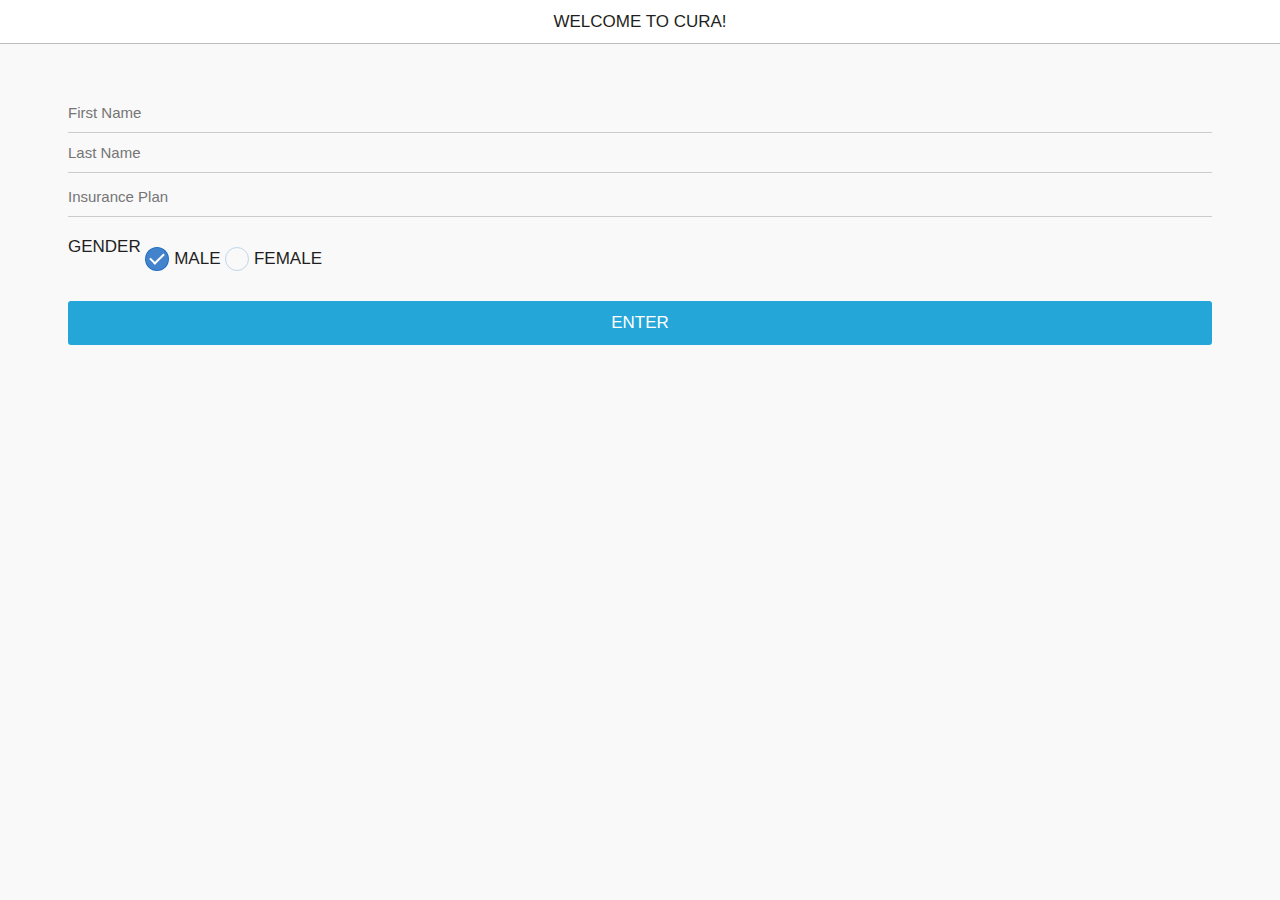
<file: platforms/android/assets/www/index.html>
<!DOCTYPE html>
<html lang="en" ng-app="cura">
    <head>
        <!--<meta http-equiv="Content-Security-Policy" content="default-src 'self' data: gap: https://ssl.gstatic.com 'unsafe-eval'; style-src 'self' 'unsafe-inline'; media-src *">-->
        <meta name="format-detection" content="telephone=no">
        <meta name="msapplication-tap-highlight" content="no">
        <meta name="viewport" content="user-scalable=no, initial-scale=1, maximum-scale=1, minimum-scale=1, width=device-width">
        <link rel="stylesheet" href="css/signup.css">
        <link rel="stylesheet" type="text/css" href="css/index.css">
        <link rel="stylesheet" href="lib/onsenui/css/onsenui.css">
        <link rel="stylesheet" href="lib/onsenui/css/onsenui.css">
        <link rel="stylesheet" href="lib/onsenui/css/onsen-css-components-blue-basic-theme.css">
        <script type="text/javascript" src="cordova.js"></script>
        <script type="text/javascript" src="js/index.js"></script>
        <script src="lib/onsenui/js/onsenui.js"></script>
		    <script src="https://ajax.googleapis.com/ajax/libs/jquery/1.12.4/jquery.min.js"></script>
        <title>Welcome to Cura!</title>

        <style>

        .checkbox {
          position: relative;
          display: inline-block;
          vertical-align: top;
          cursor: default;
          -webkit-user-select: none;
          -moz-user-select: none;
          -ms-user-select: none;
          user-select: none;
          font-family: 'Helvetica Neue', Helvetica, Arial, 'Lucida Grande', sans-serif;
          -webkit-font-smoothing: antialiased;
          -moz-osx-font-smoothing: grayscale;
          font-weight: 400;
          font-size: 17px;
          line-height: 24px;
          margin: 10px 0;
        }
        .checkbox__checkmark {
          -webkit-box-sizing: border-box;
          -moz-box-sizing: border-box;
          box-sizing: border-box;
          -webkit-background-clip: padding-box;
          background-clip: padding-box;
          position: relative;
          display: inline-block;
          vertical-align: top;
          cursor: default;
          -webkit-user-select: none;
          -moz-user-select: none;
          -ms-user-select: none;
          user-select: none;
          font-family: 'Helvetica Neue', Helvetica, Arial, 'Lucida Grande', sans-serif;
          -webkit-font-smoothing: antialiased;
          -moz-osx-font-smoothing: grayscale;
          font-weight: 400;
          font-size: 17px;
          position: relative;
          overflow: hidden;
          height: 24px;
          pointer-events: none;
        }
        .checkbox__input {
          position: absolute;
          overflow: hidden;
          right: 0px;
          top: 0px;
          left: 0px;
          bottom: 0px;
          padding: 0;
          border: 0;
          opacity: 0.001;
          z-index: 1;
          vertical-align: top;
          outline: none;
          width: 100%;
          height: 100%;
          margin: 0;
          -webkit-appearance: none;
          appearance: none;
          height: 0;
          width: 0;
        }
        .checkbox__input:checked {
          background: rgba(24,103,194,0.81);
        }
        .checkbox__input:checked + .checkbox__checkmark:before {
          background: rgba(24,103,194,0.81);
          border: 1px solid rgba(24,103,194,0.81);
        }
        .checkbox__input:checked + .checkbox__checkmark:after {
          opacity: 1;
        }
        .checkbox__checkmark:before {
          content: '';
          position: absolute;
          -webkit-box-sizing: border-box;
          -moz-box-sizing: border-box;
          box-sizing: border-box;
          -webkit-background-clip: padding-box;
          background-clip: padding-box;
          width: 24px;
          height: 24px;
          background: transparent;
          border: 1px solid rgba(24,103,194,0.81);
          -webkit-border-radius: 16px;
          border-radius: 16px;
          -webkit-box-shadow: none;
          box-shadow: none;
          left: 0;
        }
        .checkbox__checkmark {
          -webkit-box-sizing: border-box;
          -moz-box-sizing: border-box;
          box-sizing: border-box;
          -webkit-background-clip: padding-box;
          background-clip: padding-box;
          position: relative;
          display: inline-block;
          vertical-align: top;
          cursor: default;
          -webkit-user-select: none;
          -moz-user-select: none;
          -ms-user-select: none;
          user-select: none;
          font-family: 'Helvetica Neue', Helvetica, Arial, 'Lucida Grande', sans-serif;
          -webkit-font-smoothing: antialiased;
          -moz-osx-font-smoothing: grayscale;
          font-weight: 400;
          font-size: 17px;
          position: relative;
          overflow: hidden;
          width: 24px;
          height: 24px;
        }
        .checkbox__checkmark:after {
          content: '';
          position: absolute;
          top: 6px;
          left: 5px;
          width: 12px;
          height: 6px;
          background: transparent;
          border: 3px solid #fff;
          border-width: 2px;
          border-top: none;
          border-right: none;
          -webkit-border-radius: 0px;
          border-radius: 0px;
          -webkit-transform: rotate(-45deg);
          -moz-transform: rotate(-45deg);
          -ms-transform: rotate(-45deg);
          -o-transform: rotate(-45deg);
          transform: rotate(-45deg);
          opacity: 0;
        }
        .checkbox__input:focus + .checkbox__checkmark:before {
          -webkit-box-shadow: none;
          box-shadow: none;
        }
        .checkbox__input:disabled + .checkbox__checkmark {
          opacity: 0.3;
          cursor: default;
          pointer-events: none;
        }
        .checkbox__input:disabled:active + .checkbox__checkmark:before {
          background: transparent;
          -webkit-box-shadow: none;
          box-shadow: none;
        }
        </style>

    		<script>
    		$(function() {
    			
          //Gets the doctors
          var plansLink = "https://api.betterdoctor.com/2016-03-01/insurances";
          var data = {
              user_key: "51f2bd1a780ad0a24d7472bfafd153ae"
          };

          var allPlans = [];
          $.get(plansLink, data, function(e) {
              //console.log(e.data);
              for (var i = 0; i < e.data.length; i++) {

                  /*
                  * TODO Change basee code with this
                  */
                  var plans = e.data[i].plans;
                  console.log(plans);
                  for (var j = 0; j < plans.length; j++) {
                    if (typeof plans[i] == "undefined")
                      break;
                    console.log(plans[i]);
                       $('#plansList ').append('<option data-id="' + plans[i].uid + '">' + plans[i].name + '</option>');
                  }
              }
              
              //Navigates to list area
          });

    			$("#registerButton").click(function() {
    				var fname = $("#fname").val();
    				var lname = $("#lname").val();
    				var provider = $("#provider").val();
            //get insurance id
            var option = $('#insPlans').find("[value='"+$("#plans").val()+"']");
            var id = option.data("id");

    				var url = "http://54.214.125.90/register";
    				var data = {
    					'fname': fname,
    					'lname': lname,
    					'provider': id
    				};
    				
    				$.post(url, data, function(e) {
              //console.log(e);
              window.location.href='searchform.html';
    				});
    			});
    		});
    		</script>
        </head>
        

        <ons-page id="signup.html">
          <ons-toolbar>
            <div class="center">Welcome to Cura!</div>
          </ons-toolbar>

          <div class="formarea">
            <div class="form-row">
              <input type="text" class="text-input--underbar width-half" placeholder="First Name" id="fname" value="">
              <input type="text" class="text-input--underbar width-half" placeholder="Last Name" id="lname" value="" style="border-width-left: 1px">
            </div>

            <div class="form-row">
              <datalist id="plansList">
              </datalist>
              <input type="text" class="text-input--underbar width-full" list="plansList" placeholder="Insurance Plan"/>
              </div>

          <div class="vspc form-row">
          Gender
          <label class="checkbox">
            <input type="checkbox" class="checkbox__input" checked="checked">
            <div class="checkbox__checkmark"></div>
            Male
          </label>

          <label class="checkbox">
            <input type="checkbox" class="checkbox__input" disabled>
            <div class="checkbox__checkmark"></div>
            Female
          </label>
          </div>

            <div class="vspc form-row">
              <ons-button modifier="large--cta" id="registerButton" style="color:white; text-decoration:none">Enter</ons-button>
            </div>
          </div>

        </ons-page>
</html>
</file>
<file: platforms/android/assets/www/css/signup.css>
.form-row {
  margin: 4px;
}

.width-full {
  width: 100%;
}

.width-half {
  width: 48%;
}

.lucent {
  opacity: 0.4;
}

.note {
  margin: 12px 8px;
  font-size: 13px;
}

.vspc {
  margin-top: 20px;
}

.formarea {
  width: 90%;
  margin: 50px auto 0px auto;
}

input[type=text],
input[type=password] {
  height: 40px;
  padding-top: 10px;
  padding-bottom: 10px;
}
</file>
<file: platforms/android/assets/www/lib/onsenui/css/onsenui.css>
/*! onsenui - v2.0.0-beta.10 - 2016-04-07 */
/*
Copyright 2013-2015 ASIAL CORPORATION

Licensed under the Apache License, Version 2.0 (the "License");
you may not use this file except in compliance with the License.
You may obtain a copy of the License at

   http://www.apache.org/licenses/LICENSE-2.0

Unless required by applicable law or agreed to in writing, software
distributed under the License is distributed on an "AS IS" BASIS,
WITHOUT WARRANTIES OR CONDITIONS OF ANY KIND, either express or implied.
See the License for the specific language governing permissions and
limitations under the License.

 */

@import url("font_awesome/css/font-awesome.min.css");
@import url("ionicons/css/ionicons.min.css");
@import url("material-design-iconic-font/css/material-design-iconic-font.min.css");

/* custom elements */
ons-page, ons-navigator,
ons-split-view, ons-sliding-menu, ons-tabbar,
ons-gesture-detector {
  display: block;
}

ons-navigator,
ons-tabbar {
  position: absolute;
  top: 0;
  left: 0;
  bottom: 0;
  right: 0;
  overflow: hidden;
}

ons-tab {
  -webkit-transform: translate3d(0, 0, 0);
          transform: translate3d(0, 0, 0);
}

ons-page, ons-navigator, ons-tabbar, ons-sliding-menu, ons-split-view {
  z-index: 2;
}

ons-fab {
  z-index: 3;
}

* {
  -webkit-touch-callout: none;
  -webkit-user-select: none;
  -webkit-tap-highlight-color: rgba(0, 0, 0, 0) !important;
}

input, textarea {
  -webkit-user-select: auto;
}

ons-toolbar:not([inline]), ons-bottom-toolbar:not([inline]) {
  position: absolute;
  left: 0;
  right: 0;
  z-index: 10000;
}
ons-toolbar:not([inline]) {
  top: 0;
}
ons-bottom-toolbar:not([inline]) {
  bottom: 0;
}

.page, .page__content {
  background-color: transparent !important;
  background: transparent !important;
}

.page__content {
  overflow: auto;
  -webkit-overflow-scrolling: touch;
  z-index: 0;
  -ms-touch-action: pan-y;
}

.navigation-bar + .page__background + .page__content {
  margin-top: -1px;
  top: 44px;
}

.navigation-bar--material + .page__background + .page__content {
  top: 56px;
}

.page[status-bar-fill] > .page__content {
  top: 20px;
}

.page[status-bar-fill] > .navigation-bar {
  padding-top: 20px;
  box-sizing: content-box;
}

.page[status-bar-fill] > .navigation-bar + .page__background + .page__content {
  top: 64px;
}

.page[status-bar-fill] > .navigation-bar--material + .page__background + .page__content {
  top: 76px;
}

ons-tabbar[status-bar-fill] > .tab-bar--top__content {
  top: 71px;
}

ons-tabbar[status-bar-fill] > .tab-bar--top {
  padding-top: 22px;
}

ons-tabbar[position="top"] .page[status-bar-fill] > .page__content {
  top: 0px;
}

.navigation-bar + .page__background + .page__content ons-tabbar[status-bar-fill] > .tab-bar--top {
  top: 0px;
}

.navigation-bar + .page__background + .page__content ons-tabbar[status-bar-fill] > .tab-bar--top__content {
  top: 49px;
}

.page-with-bottom-toolbar > .page__content {
  bottom: 44px;
}

ons-dialog[disabled] > .dialog,
ons-alert-dialog[disabled],
ons-popover[disabled] {
  pointer-events: none;
  opacity: 0.75;
}

ons-list-item[disabled] {
   pointer-events: none;
}

ons-pull-hook {
  position: absolute;
  left: 0;
  right: 0;
  margin: auto;
  text-align: center;
  z-index: 20002;
}

ons-splitter {
  overflow: hidden;
}

ons-splitter, ons-splitter-mask, ons-splitter-content, ons-splitter-side {
  display: block;
  position: absolute;
  left: 0;
  right: 0;
  top: 0;
  bottom: 0;
  box-sizing: border-box;
  z-index: 0;
}

ons-splitter-mask {
  z-index: 2;
  background-color: rgba(0, 0, 0, 0.1);
  display: none;
  opacity: 0;
}

ons-splitter-content {
  z-index: 1;
}

ons-splitter-side {
  right: auto;
  z-index: 1;
}

ons-splitter-side[side="right"] {
  right: 0;
  left: auto;
}

ons-splitter-side[mode="collapse"] {
  z-index: 3;
  left: auto;
  right: 100%;
}

ons-splitter-side[side="right"][mode="collapse"] {
  right: auto;
  left: 100%;
}

ons-toolbar-button > ons-icon[icon*="ion-"] {
  font-size: 26px;
}

ons-range {
  display: inline-block;
}

ons-range > input {
  min-width: 50px;
  width: 100%;
}

/*
Copyright 2013-2015 ASIAL CORPORATION

Licensed under the Apache License, Version 2.0 (the "License");
you may not use this file except in compliance with the License.
You may obtain a copy of the License at

   http://www.apache.org/licenses/LICENSE-2.0

Unless required by applicable law or agreed to in writing, software
distributed under the License is distributed on an "AS IS" BASIS,
WITHOUT WARRANTIES OR CONDITIONS OF ANY KIND, either express or implied.
See the License for the specific language governing permissions and
limitations under the License.

 */

ons-carousel {
  display: block;
  position: relative;
  width: 100%;
  overflow: hidden;
}

ons-carousel-item {
  display: block;
  height: 100%;
  visibility: hidden;
}

ons-carousel[fullscreen] {
  position: absolute;
  top: 0px;
  right: 0px;
  left: 0px;
  bottom: 0px;
  box-sizing: border-box;
}

ons-carousel[disabled] {
  pointer-events: none;
  opacity: 0.75;
}

ons-row {
  display: -webkit-box;
  display: -webkit-flex;
  display: -moz-flex;
  display: -ms-flexbox;
  display: flex;
  -webkit-flex-wrap: wrap;
      -ms-flex-wrap: wrap;
          flex-wrap: wrap;
  width: 100%;
  box-sizing: border-box;
}

ons-row[vertical-align="top"], ons-row[align="top"] {
  -webkit-box-align: start;
  box-align: start;
  -ms-flex-align: start;
  -webkit-align-items: flex-start;
  -moz-align-items: flex-start;
  align-items: flex-start;
}

ons-row[vertical-align="bottom"], ons-row[align="bottom"] {
  -webkit-box-align: end;
  box-align: end;
  -ms-flex-align: end;
  -webkit-align-items: flex-end;
  -moz-align-items: flex-end;
  align-items: flex-end;
}

ons-row[vertical-align="center"], ons-row[align="center"] {
  -webkit-box-align: center;
  box-align: center;
  -ms-flex-align: center;
  -webkit-align-items: center;
  -moz-align-items: center;
  align-items: center;
  text-align: inherit;
}

ons-row + ons-row {
  padding-top: 0;
}

ons-col {
  -webkit-box-flex: 1;
  -webkit-flex: 1;
  -moz-flex: 1;
  -ms-flex: 1;
  flex: 1;
  display: block;
  width: 100%;
  box-sizing: border-box;
}

ons-col[vertical-align="top"], ons-col[align="top"] {
  -webkit-align-self: flex-start;
  -ms-flex-item-align: start;
  align-self: flex-start;
}

ons-col[vertical-align="bottom"], ons-col[align="bottom"] {
  -webkit-align-self: flex-end;
  -ms-flex-item-align: end;
  align-self: flex-end; }

ons-col[vertical-align="center"], ons-col[align="center"] {
  -webkit-align-self: center;
  -moz-align-self: center;
  -ms-flex-item-align: center;
  text-align: inherit;
}


/*
Copyright 2013-2015 ASIAL CORPORATION

Licensed under the Apache License, Version 2.0 (the "License");
you may not use this file except in compliance with the License.
You may obtain a copy of the License at

   http://www.apache.org/licenses/LICENSE-2.0

Unless required by applicable law or agreed to in writing, software
distributed under the License is distributed on an "AS IS" BASIS,
WITHOUT WARRANTIES OR CONDITIONS OF ANY KIND, either express or implied.
See the License for the specific language governing permissions and
limitations under the License.

 */

.ons-icon {
  display: inline-block;
  font-style: normal;
  font-weight: normal;
  -webkit-font-smoothing: antialiased;
  -moz-osx-font-smoothing: grayscale;
}

.ons-icon--ion {
  line-height: 0.75em;
  vertical-align: -25%;
}

ons-icon[spin] {
  -webkit-animation: ons-icon-spin 2s infinite linear;
  animation: ons-icon-spin 2s infinite linear;
}

@-webkit-keyframes ons-icon-spin {
  0% {
    -webkit-transform: rotate(0deg);
  }
  100% {
    -webkit-transform: rotate(359deg);
  }
}

@keyframes ons-icon-spin {
  0% {
    -webkit-transform: rotate(0deg);
    transform: rotate(0deg);
  }
  100% {
    -webkit-transform: rotate(359deg);
    transform: rotate(359deg);
  }
}

.ons-icon[rotate="90"] {
  -webkit-transform: rotate(90deg);
  -ms-transform: rotate(90deg);
      transform: rotate(90deg);
}

.ons-icon[rotate="180"] {
  -webkit-transform: rotate(180deg);
  -ms-transform: rotate(180deg);
      transform: rotate(180deg);
}

.ons-icon[rotate="270"] {
  -webkit-transform: rotate(270deg);
  -ms-transform: rotate(270deg);
      transform: rotate(270deg);
}

ons-icon[flip="horizontal"] {
  -webkit-transform: scale(-1, 1);
  -ms-transform: scale(-1, 1);
      transform: scale(-1, 1);
}

ons-icon[flip="vertical"] {
  -webkit-transform: scale(1, -1);
  -ms-transform: scale(1, -1);
      transform: scale(1, -1);
}

ons-icon[fixed-width="true"] {
  width: 1.28571429em;
  text-align: center;
}

.ons-icon--lg {
  font-size: 1.33333333em;
  line-height: 0.75em;
  vertical-align: -15%;
}

.ons-icon--2x {
  font-size: 2em;
}

.ons-icon--3x {
  font-size: 3em;
}

.ons-icon--4x {
  font-size: 4em;
}

.ons-icon--5x {
  font-size: 5em;
}

ons-input {
  display: inline-block;
  position: relative;
}

ons-input .text-input__container {
  width: 100%;
  display: inline-block;
}

ons-input .text-input--material__label {
  position: absolute;
  left: 0px;
  top: 2px;
  font-size: 16px;
  font-weight: 400;
  font-family: 'Roboto', 'Noto', sans-serif;
  pointer-events: none;
}

ons-input .text-input__label:not(.text-input--material__label) {
  display: none;
}

ons-input .text-input__label--active {
  -ms-transform: translate(0, -75%) scale(0.75);
      transform: translate(0, -75%) scale(0.75);
  -webkit-transform: translate(0, -75%) scale(0.75);
  -ms-transform-origin: left top;
      transform-origin: left top;
  -webkit-transform-origin: left top;
  transition: transform 0.1s ease-in, color 0.1s ease-in;
  -webkit-transition: -webkit-transform 0.1s ease-in, color 0.1s ease-in;
}

ons-input:not([float]) .text-input__label--active {
  display: none;
}

ons-input[disabled] {
  opacity: 0.5;
  pointer-events: none;
}

ons-input input.text-input--material::-webkit-input-placeholder {
  color: transparent;
}

ons-input input.text-input--material::-moz-placeholder {
  color: transparent;
}

ons-input input.text-input--material:-ms-input-placeholder {
  color: transparent;
}

/*
Copyright 2013-2015 ASIAL CORPORATION

Licensed under the Apache License, Version 2.0 (the "License");
you may not use this file except in compliance with the License.
You may obtain a copy of the License at

   http://www.apache.org/licenses/LICENSE-2.0

Unless required by applicable law or agreed to in writing, software
distributed under the License is distributed on an "AS IS" BASIS,
WITHOUT WARRANTIES OR CONDITIONS OF ANY KIND, either express or implied.
See the License for the specific language governing permissions and
limitations under the License.

 */

ons-progress-bar {
  display: block;
}

ons-progress-circular {
  display: inline-block;
  width: 42px;
  height: 42px;
}

ons-progress-circular > svg.progress-circular {
  width: 100%;
  height: 100%;
}

/*
Copyright 2013-2015 ASIAL CORPORATION

Licensed under the Apache License, Version 2.0 (the "License");
you may not use this file except in compliance with the License.
You may obtain a copy of the License at

   http://www.apache.org/licenses/LICENSE-2.0

Unless required by applicable law or agreed to in writing, software
distributed under the License is distributed on an "AS IS" BASIS,
WITHOUT WARRANTIES OR CONDITIONS OF ANY KIND, either express or implied.
See the License for the specific language governing permissions and
limitations under the License.

 */
.ripple {
  display: block;
  position: absolute;
  overflow: hidden;
  top: 0;
  left: 0;
  right: 0;
  bottom: 0;
  pointer-events: none;
}

ons-list-item .ripple__wave, ons-list-item .ripple__background,
.button--material--flat .ripple__wave, .button--material--flat .ripple__background{
  background: rgba(189, 189, 189, 0.3);
}

.ripple__background {
  background: rgba(255, 255, 255, 0.2);
  position: absolute;
  top: 0;
  left: 0;
  right: 0;
  bottom: 0;
  opacity: 0;
  pointer-events: none;
}

.ripple__wave {
  background: rgba(255, 255, 255, 0.2);
  width: 0;
  height: 0;
  border-radius: 50%;
  position: absolute;
  top: 0;
  left: 0;
  z-index: 0;
  pointer-events: none;
}

/*
Copyright 2013-2015 ASIAL CORPORATION

Licensed under the Apache License, Version 2.0 (the "License");
you may not use this file except in compliance with the License.
You may obtain a copy of the License at

   http://www.apache.org/licenses/LICENSE-2.0

Unless required by applicable law or agreed to in writing, software
distributed under the License is distributed on an "AS IS" BASIS,
WITHOUT WARRANTIES OR CONDITIONS OF ANY KIND, either express or implied.
See the License for the specific language governing permissions and
limitations under the License.

*/

ons-sliding-menu {
  position: absolute;
  left: 0px;
  right: 0px;
  top: 0px;
  bottom: 0px;
  z-index: 0;
  overflow-x: hidden;
}

.onsen-sliding-menu__menu,
.onsen-sliding-menu__main {
  position: absolute;
  top: 0px;
  left: 0px;
  bottom: 0px;
  right: 0px;
  z-index: 0;
  margin: 0;
  padding: 0;
}

.onsen-sliding-menu__menu {
  opacity: 0;
}


/*
Copyright 2013-2015 ASIAL CORPORATION

Licensed under the Apache License, Version 2.0 (the "License");
you may not use this file except in compliance with the License.
You may obtain a copy of the License at

   http://www.apache.org/licenses/LICENSE-2.0

Unless required by applicable law or agreed to in writing, software
distributed under the License is distributed on an "AS IS" BASIS,
WITHOUT WARRANTIES OR CONDITIONS OF ANY KIND, either express or implied.
See the License for the specific language governing permissions and
limitations under the License.

*/

ons-split-view {
  position: absolute;
  left: 0px;
  right: 0px;
  top: 0px;
  bottom: 0px;
  z-index: 0;
  overflow: hidden;
}

.onsen-split-view__secondary {
  opacity: 0;
  width: 100%;
}

.onsen-split-view__secondary,
.onsen-split-view__main {
  position: absolute;
  top: 0px;
  left: 0px;
  bottom: 0px;
  right: 0px;
  z-index: 0;
  overflow-x: hidden; 
}
</file>
<file: platforms/android/assets/www/lib/onsenui/css/onsen-css-components-blue-basic-theme.css>
html {
  height: 100%;
  width: 100%;
}
body {
  position: absolute;
  top: 0;
  right: 0;
  left: 0;
  bottom: 0;
  padding: 0;
  margin: 0;
  -webkit-text-size-adjust: 100%;
}
*:not(input):not(textarea):not(select) {
  -webkit-user-select: none;
  -moz-user-select: none;
  -ms-user-select: none;
  user-select: none;
}
* {
  -webkit-tap-highlight-color: rgba(0,0,0,0);
}
input:active,
input:focus,
textarea:active,
textarea:focus,
select:active,
select:focus {
  outline: none;
}
h1 {
  font-size: 36px;
}
h2 {
  font-size: 30px;
}
h3 {
  font-size: 24px;
}
h4,
h5,
h6 {
  font-size: 18px;
}
.page {
  font-family: -apple-system, 'Helvetica Neue', Helvetica, Arial, 'Lucida Grande', sans-serif;
  -webkit-font-smoothing: antialiased;
  -moz-osx-font-smoothing: grayscale;
  font-weight: 400;
  font-size: 17px;
  background-color: #f9f9f9;
  position: absolute;
  top: 0px;
  left: 0px;
  right: 0px;
  bottom: 0px;
  overflow: visible;
  font-size: 17px;
  color: #1f1f21;
  -ms-overflow-style: none;
  -webkit-transform: translate3d(0, 0, 0);
  -moz-transform: translate3d(0, 0, 0);
  -o-transform: translate3d(0, 0, 0);
  transform: translate3d(0, 0, 0);
}
.page::-webkit-scrollbar {
  display: none;
}
.page__content {
  background-color: #f9f9f9;
  position: absolute;
  top: 0px;
  left: 0px;
  right: 0px;
  bottom: 0px;
  -webkit-box-sizing: border-box;
  -moz-box-sizing: border-box;
  box-sizing: border-box;
}
.page__background {
  background-color: #f9f9f9;
  position: absolute;
  top: 0px;
  left: 0px;
  right: 0px;
  bottom: 0px;
  -webkit-box-sizing: border-box;
  -moz-box-sizing: border-box;
  box-sizing: border-box;
}
.content-padded {
  padding: 8px;
}
.page--material {
  font-family: 'Roboto', 'Noto', sans-serif;
  -webkit-font-smoothing: antialiased;
}
.page--material__content {
  font-family: 'Roboto', 'Noto', sans-serif;
  -webkit-font-smoothing: antialiased;
  font-weight: 400;
}
.page--material__content h1,
.page--material__content h2,
.page--material__content h3,
.page--material__content h4,
.page--material__content h5 {
  font-family: 'Roboto', 'Noto', sans-serif;
  -webkit-font-smoothing: antialiased;
  font-weight: 400;
}
.page--material__background {
  background-color: #fff;
}
/* topdoc
  name: Switch
  class: switch
  modifiers:
    :focus: Focus state
    :disabled: Disabled state
  markup:
    <label class="switch">
      <input type="checkbox" class="switch__input">
      <div class="switch__toggle">
        <div class="switch__handle"></div>
      </div>
    </label>
    <label class="switch">
      <input type="checkbox" class="switch__input" checked>
      <div class="switch__toggle">
        <div class="switch__handle"></div>
      </div>
    </label>
    <label class="switch">
      <input type="checkbox" class="switch__input" disabled>
      <div class="switch__toggle">
        <div class="switch__handle"></div>
      </div>
    </label>
*/
.switch {
  position: relative;
  display: inline-block;
  vertical-align: top;
  -webkit-box-sizing: border-box;
  -moz-box-sizing: border-box;
  box-sizing: border-box;
  -webkit-background-clip: padding-box;
  background-clip: padding-box;
  position: relative;
  overflow: hidden;
  min-width: 51px;
  font-size: 17px;
  padding: 0 20px;
  border: none;
  overflow: visible;
  width: 51px;
  height: 32px;
  z-index: 0;
  text-align: left;
}
.switch__input {
  position: absolute;
  overflow: hidden;
  right: 0px;
  top: 0px;
  left: 0px;
  bottom: 0px;
  padding: 0;
  border: 0;
  opacity: 0.001;
  z-index: 1;
  vertical-align: top;
  outline: none;
  width: 100%;
  height: 100%;
  margin: 0;
  -webkit-appearance: none;
  appearance: none;
  z-index: -1;
}
.switch__toggle {
  background-color: #fff;
  position: absolute;
  top: 0px;
  left: 0px;
  right: 0px;
  bottom: 0px;
  -webkit-border-radius: 30px;
  border-radius: 30px;
  -webkit-transition-property: all;
  -moz-transition-property: all;
  -o-transition-property: all;
  transition-property: all;
  -webkit-transition-duration: 0.35s;
  -moz-transition-duration: 0.35s;
  -o-transition-duration: 0.35s;
  transition-duration: 0.35s;
  -webkit-transition-timing-function: ease-out;
  -moz-transition-timing-function: ease-out;
  -o-transition-timing-function: ease-out;
  transition-timing-function: ease-out;
  -webkit-box-shadow: inset 0 0 0 2px #e5e5e5;
  box-shadow: inset 0 0 0 2px #e5e5e5;
}
.switch__handle {
  -webkit-box-sizing: border-box;
  -moz-box-sizing: border-box;
  box-sizing: border-box;
  -webkit-background-clip: padding-box;
  background-clip: padding-box;
  position: absolute;
  content: '';
  -webkit-border-radius: 28px;
  border-radius: 28px;
  height: 28px;
  width: 28px;
  background-color: #fff;
  left: 1px;
  top: 2px;
  -webkit-transition-property: all;
  -moz-transition-property: all;
  -o-transition-property: all;
  transition-property: all;
  -webkit-transition-duration: 0.35s;
  -moz-transition-duration: 0.35s;
  -o-transition-duration: 0.35s;
  transition-duration: 0.35s;
  -webkit-transition-timing-function: cubic-bezier(0.59, 0.01, 0.5, 0.99);
  -moz-transition-timing-function: cubic-bezier(0.59, 0.01, 0.5, 0.99);
  -o-transition-timing-function: cubic-bezier(0.59, 0.01, 0.5, 0.99);
  transition-timing-function: cubic-bezier(0.59, 0.01, 0.5, 0.99);
  -webkit-box-shadow: 0 0 0 1px #e4e4e4, 0 3px 2px rgba(0,0,0,0.25);
  box-shadow: 0 0 0 1px #e4e4e4, 0 3px 2px rgba(0,0,0,0.25);
}
.switch--active .switch__handle {
  -webkit-transition-duration: 0s;
  -moz-transition-duration: 0s;
  -o-transition-duration: 0s;
  transition-duration: 0s;
}
input:checked + .switch__toggle {
  -webkit-box-shadow: inset 0 0 0 2px #5198db;
  box-shadow: inset 0 0 0 2px #5198db;
  background-color: #5198db;
}
input:checked + .switch__toggle .switch__handle {
  left: 21px;
  -webkit-box-shadow: 0 3px 2px rgba(0,0,0,0.25);
  box-shadow: 0 3px 2px rgba(0,0,0,0.25);
}
input:disabled + .switch__toggle {
  opacity: 0.3;
  cursor: default;
  pointer-events: none;
}
.switch__touch {
  position: absolute;
  top: -5px;
  bottom: -5px;
  left: -10px;
  right: -10px;
}
/* topdoc
  name: Material Switch
  use: Switch
  modifiers:
    :focus: Focus state
    :disabled: Disabled state
  markup:
    <label class="switch switch--material">
      <input type="checkbox" class="switch__input switch--material__input">
      <div class="switch__toggle switch--material__toggle">
        <div class="switch__handle switch--material__handle">
        </div>
      </div>
    </label>
    <label class="switch switch--material">
      <input type="checkbox" class="switch__input switch--material__input" checked>
      <div class="switch__toggle switch--material__toggle">
        <div class="switch__handle switch--material__handle">
        </div>
      </div>
    </label>
    <label class="switch switch--material">
      <input type="checkbox" class="switch__input switch--material__input" disabled>
      <div class="switch__toggle switch--material__toggle">
        <div class="switch__handle switch--material__handle">
        </div>
      </div>
    </label>
*/
.switch.switch--material {
  width: 36px;
  height: 24px;
  padding: 0 10px;
  min-width: 36px;
}
.switch.switch--material .switch__toggle {
  background-color: #b0afaf;
  margin-top: 5px;
  height: 14px;
  -webkit-box-shadow: none;
  box-shadow: none;
}
.switch.switch--material .switch__input {
  position: absolute;
  overflow: hidden;
  right: 0px;
  top: 0px;
  left: 0px;
  bottom: 0px;
  padding: 0;
  border: 0;
  opacity: 0.001;
  z-index: 1;
  vertical-align: top;
  outline: none;
  width: 100%;
  height: 100%;
  margin: 0;
  -webkit-appearance: none;
  appearance: none;
  z-index: -1;
}
.switch.switch--material .switch__handle {
  background-color: #f1f1f1;
  left: 0px;
  margin-top: -5px;
  width: 20px;
  height: 20px;
  -webkit-box-shadow: 0 4px 5px 0 rgba(0,0,0,0.14), 0 1px 10px 0 rgba(0,0,0,0.12), 0 2px 4px -1px rgba(0,0,0,0.4);
  box-shadow: 0 4px 5px 0 rgba(0,0,0,0.14), 0 1px 10px 0 rgba(0,0,0,0.12), 0 2px 4px -1px rgba(0,0,0,0.4);
}
.switch.switch--material input:checked + .switch__toggle {
  background-color: #77c2bb;
  -webkit-box-shadow: none;
  box-shadow: none;
}
.switch.switch--material input:checked + .switch__toggle .switch__handle {
  left: 16px;
  background-color: #00396C;
  -webkit-box-shadow: 0 2px 2px 0 rgba(0,0,0,0.14), 0 1px 5px 0 rgba(0,0,0,0.12), 0 3px 1px -2px rgba(0,0,0,0.2);
  box-shadow: 0 2px 2px 0 rgba(0,0,0,0.14), 0 1px 5px 0 rgba(0,0,0,0.12), 0 3px 1px -2px rgba(0,0,0,0.2);
}
.switch.switch--material input:disabled + .switch__toggle {
  opacity: 0.3;
  cursor: default;
  pointer-events: none;
}
.switch.switch--material .switch__handle:before {
  background: transparent;
  content: '';
  display: block;
  width: 100%;
  height: 100%;
  -webkit-border-radius: 50%;
  border-radius: 50%;
  z-index: -1;
  -webkit-box-shadow: 0px 0px 0px 0px rgba(0,0,0,0.12);
  box-shadow: 0px 0px 0px 0px rgba(0,0,0,0.12);
  -webkit-transition: -webkit-box-shadow 0.1s linear;
  -moz-transition: box-shadow 0.1s linear;
  -o-transition: box-shadow 0.1s linear;
  transition: box-shadow 0.1s linear;
}
.switch.switch--material.switch--active .switch__handle:before {
  -webkit-box-shadow: 0px 0px 0px 14px rgba(0,0,0,0.12);
  box-shadow: 0px 0px 0px 14px rgba(0,0,0,0.12);
}
.switch.switch--material.switch--active input:checked + .switch__toggle .switch__handle:before {
  -webkit-box-shadow: 0px 0px 0px 14px rgba(0,150,136,0.2);
  box-shadow: 0px 0px 0px 14px rgba(0,150,136,0.2);
}
.switch.switch--material .switch__touch {
  position: absolute;
  top: -10px;
  bottom: -10px;
  left: -15px;
  right: -15px;
}
/* topdoc
  name: Range
  class: range
  modifiers:
    :active: Active state
    :disabled: Disabled state
    :focus: Focused
  markup:
    <input type="range" class="range">
    <input type="range" class="range" disabled>
  showcase:
    <div class="navigation-bar">
        <div class="navigation-bar__item center full">
            <h1 class="navigation-bar__title">Range</h1>
        </div>
    </div>

    <div style="padding:8px">
      <input type="range" class="range" style="width:100%" value="0">
    </div>

    <div style="padding:8px">
      <input type="range" class="range" style="width:100%" value="30">
    </div>

    <div style="padding:8px">
      <input type="range" class="range" style="width:100%" value="60">
    </div>

    <div style="padding:8px">
      <input type="range" class="range" style="width:100%" value="90">
    </div>
*/
.range {
  padding: 0;
  margin: 0;
  font: inherit;
  color: inherit;
  background: transparent;
  border: none;
  line-height: normal;
  -webkit-box-sizing: border-box;
  -moz-box-sizing: border-box;
  box-sizing: border-box;
  -webkit-background-clip: padding-box;
  background-clip: padding-box;
  vertical-align: top;
  outline: none;
  line-height: 1;
  -webkit-appearance: none;
  -webkit-border-radius: 4px;
  border-radius: 4px;
  border: none;
  height: 2px;
  -webkit-border-radius: 0;
  border-radius: 0;
  -webkit-border-radius: 3px;
  border-radius: 3px;
  background-image: -webkit-gradient(linear, left top, left bottom, from(#ccc), to(#ccc));
  background-image: -webkit-linear-gradient(#ccc, #ccc);
  background-image: -moz-linear-gradient(#ccc, #ccc);
  background-image: -o-linear-gradient(#ccc, #ccc);
  background-image: linear-gradient(#ccc, #ccc);
  background-position: left center;
  -webkit-background-size: 100% 2px;
  background-size: 100% 2px;
  background-repeat: no-repeat;
  overflow: hidden;
  height: 32px;
}
.range::-moz-range-track {
  position: relative;
  border: none;
  background-color: #ccc;
  height: 2px;
  border-radius: 30px;
  box-shadow: none;
  top: 0;
  margin: 0;
  padding: 0;
}
.range::-ms-track {
  position: relative;
  border: none;
  background-color: #ccc;
  height: 0;
  border-radius: 30px;
}
.range::-webkit-slider-thumb {
  cursor: pointer;
  -webkit-appearance: none;
  position: relative;
  height: 29px;
  width: 29px;
  background-color: #fff;
  border: 1px solid #ccc;
  -webkit-border-radius: 30px;
  border-radius: 30px;
  -webkit-box-shadow: none;
  box-shadow: none;
  top: 0;
  margin: 0;
  padding: 0;
}
.range::-moz-range-thumb {
  cursor: pointer;
  position: relative;
  height: 29px;
  width: 29px;
  background-color: #fff;
  border: 1px solid #ccc;
  border-radius: 30px;
  box-shadow: none;
  margin: 0;
  padding: 0;
}
.range::-ms-thumb {
  cursor: pointer;
  position: relative;
  height: 29px;
  width: 29px;
  background-color: #fff;
  border: 1px solid #ccc;
  border-radius: 30px;
  box-shadow: none;
  top: 0;
  margin: 0;
  padding: 0;
}
.range::-webkit-slider-thumb:before {
  position: absolute;
  top: 13px;
  right: 28px;
  left: -10000px;
  height: 2px;
  background-color: rgba(24,103,194,0.81);
  content: '';
  margin: 0;
  padding: 0;
}
.range::-ms-fill-lower {
  height: 2px;
  background-color: rgba(24,103,194,0.81);
}
.range::-ms-tooltip {
  display: none;
}
.range:disabled {
  opacity: 0.3;
  cursor: default;
  pointer-events: none;
}
.range__left {
  position: relative;
  top: 17px;
  height: 2px;
  width: 0;
  background-color: rgba(24,103,194,0.81);
  pointer-events: none;
}
[disabled] > .range__left,
.range--material:disabled + .range__left {
  display: none;
}
/* topdoc
  name: Material Range
  use: Range
  modifiers:
    :active: Active state
    :disabled: Disabled state
    :focus: Focused
  markup:
    <input type="range" class="range range--material">
    <input type="range" class="range range--material" disabled>
*/
.range--material {
  background-image: -webkit-gradient(linear, left top, left bottom, from(#e0e0e0), to(#e0e0e0));
  background-image: -webkit-linear-gradient(#e0e0e0, #e0e0e0);
  background-image: -moz-linear-gradient(#e0e0e0, #e0e0e0);
  background-image: -o-linear-gradient(#e0e0e0, #e0e0e0);
  background-image: linear-gradient(#e0e0e0, #e0e0e0);
  background-position: center;
  -webkit-background-size: 100% 2px;
  background-size: 100% 2px;
  overflow: visible;
}
.range--material::-webkit-slider-thumb {
  top: 1px;
  border: none;
  height: 36px;
  width: 14px;
  -webkit-border-radius: 0;
  border-radius: 0;
  background-color: transparent;
  background-image: -webkit-radial-gradient(7px, circle 6px, #00396C 0%, #00396C 6px, transparent 7px);
  background-image: radial-gradient(circle 6px at 7px, #00396C 0%, #00396C 6px, transparent 7px);
  margin-top: -1px;
}
.range--material::-moz-range-thumb {
  top: 1px;
  border: 3px solid #e0e0e0;
  height: 12px;
  width: 12px;
  border-radius: 100%;
  border-color: #00396C;
  background-color: #00396C;
}
.range--material::-moz-range-track {
  background-color: #e0e0e0;
}
.range--material::-ms-thumb {
  margin-top: 1px;
  border: none;
  height: 12px;
  width: 12px;
  border-radius: 100%;
  border-color: #00396C;
  background-color: #00396C;
}
.range--material:focus::-moz-range-thumb {
  border-color: #00396C;
  background-color: #00396C;
}
.range--material::-moz-range-thumb:before {
  display: none;
}
.range--material::-webkit-slider-thumb:before {
  display: none;
}
.range--material::-ms-fill-lower {
  background-color: #00396C;
}
.range--material::-moz-range-thumb:after {
  margin-top: -3px;
  margin-left: -3px;
  content: '';
  display: block;
  border: 0px;
  border-radius: 100%;
  height: 12px;
  width: 12px;
  background-color: #00396C;
  opacity: 0.2;
  -moz-transition: -moz-transform 0.1s linear;
  transition: transform 0.1s linear;
}
.range--material::-webkit-slider-thumb:after {
  margin-top: -3px;
  margin-left: -3px;
  content: '';
  display: block;
  border: 0px;
  -webkit-border-radius: 100%;
  border-radius: 100%;
  height: 12px;
  width: 12px;
  background-color: #00396C;
  opacity: 0.2;
  -webkit-transition: -webkit-transform 0.1s linear;
  transition: transform 0.1s linear;
  display: inline-block;
  margin-left: 1px;
  margin-top: 12px;
}
.range--material::-ms-fill-upper {
  margin-top: -6px;
  margin-left: -6px;
  content: '';
  display: block;
  border: 0px;
  border-radius: 100%;
  height: 12px;
  width: 12px;
  background-color: #00396C;
  opacity: 0.2;
  transition: transform 0.1s linear;
}
.range--material:active::-webkit-slider-thumb:after {
  -webkit-transform: scale(2.5);
  transform: scale(2.5);
}
.range--material:active::-moz-range-thumb:after {
  -moz-transform: scale(2.5);
  transform: scale(2.5);
}
.range--material:active::-ms-fill-upper {
  -ms-transform: scale(2.5);
  transform: scale(2.5);
}
.range--material__left {
  position: relative;
  top: -16px;
  height: 2px;
  width: 0;
  background-color: #00396C;
  pointer-events: none;
}
.range--material:disabled + .range--material__left {
  display: none;
}
/* topdoc
  name: Navigation Bar
  class: navigation-bar
  markup:
    <div class="navigation-bar">
      <div class="navigation-bar__center">Navigation Bar</div>
    </div>
*/
.navigation-bar {
  font-family: -apple-system, 'Helvetica Neue', Helvetica, Arial, 'Lucida Grande', sans-serif;
  -webkit-font-smoothing: antialiased;
  -moz-osx-font-smoothing: grayscale;
  font-weight: 400;
  font-size: 17px;
  -webkit-box-sizing: border-box;
  -moz-box-sizing: border-box;
  box-sizing: border-box;
  -webkit-background-clip: padding-box;
  background-clip: padding-box;
  white-space: nowrap;
  overflow: hidden;
  word-spacing: 0;
  padding: 0;
  margin: 0;
  font: inherit;
  color: inherit;
  background: transparent;
  border: none;
  line-height: normal;
  cursor: default;
  -webkit-user-select: none;
  -moz-user-select: none;
  -ms-user-select: none;
  user-select: none;
  z-index: 2;
  display: block;
  height: 44px;
  padding-left: 0;
  padding-right: 0;
  background: #fff;
  color: #1f1f21;
  -webkit-box-shadow: none;
  box-shadow: none;
  border-bottom: 1px solid #bbb;
  font-weight: 400;
  width: 100%;
  white-space: nowrap;
  overflow: visible;
}
@media (-webkit-min-device-pixel-ratio: 2), (min-resolution: 192dpi) {
  .navigation-bar {
    border-bottom: none;
    -webkit-background-size: 100% 1px;
    background-size: 100% 1px;
    background-repeat: no-repeat;
    background-position: bottom;
    background-image: -webkit-linear-gradient(90deg, #bbb, #bbb 50%, transparent 50%);
    background-image: -moz-linear-gradient(90deg, #bbb, #bbb 50%, transparent 50%);
    background-image: -o-linear-gradient(90deg, #bbb, #bbb 50%, transparent 50%);
    background-image: linear-gradient(0deg, #bbb, #bbb 50%, transparent 50%);
  }
}
.navigation-bar__bg {
  background: #fff;
}
.navigation-bar__item,
.navigation-bar__left,
.navigation-bar__right,
.navigation-bar__center {
  -webkit-box-sizing: border-box;
  -moz-box-sizing: border-box;
  box-sizing: border-box;
  -webkit-background-clip: padding-box;
  background-clip: padding-box;
  padding: 0;
  margin: 0;
  font: inherit;
  color: inherit;
  background: transparent;
  border: none;
  line-height: normal;
  height: 44px;
  vertical-align: top;
  overflow: visible;
  display: block;
  vertical-align: middle;
  float: left;
}
.navigation-bar__left {
  max-width: 50%;
  width: 27%;
  text-align: left;
  line-height: 44px;
}
.navigation-bar__right {
  max-width: 50%;
  width: 27%;
  text-align: right;
  line-height: 44px;
}
.navigation-bar__center {
  width: 46%;
  text-align: center;
  line-height: 44px;
  font-size: 17px;
  font-weight: 500;
  color: #1f1f21;
}
.navigation-bar__title {
  line-height: 44px;
  font-size: 17px;
  font-weight: 500;
  color: #1f1f21;
  margin: 0;
  padding: 0;
  overflow: visible;
}
.navigation-bar__center:first-child:last-child {
  width: 100%;
}
/* topdoc
  name: Navigation Bar Item
  use: Toolbar Button, Navigation Bar
  markup:
    <div class="navigation-bar">
      <div class="navigation-bar__left">
        <span class="toolbar-button--quiet">
          <i class="ion-navicon" style="font-size:32px; vertical-align:-6px;"></i>
        </span>
      </div>

      <div class="navigation-bar__center">
        Navigation Bar
      </div>

      <div class="navigation-bar__right">
        <span class="toolbar-button--quiet">Label</span>
      </div>
    </div>
*/
/* topdoc
  name: Navigation Bar with Outline Button
  use: Toolbar Button, Navigation Bar
  markup:
    <!-- Prerequisite=This example use ionicons(http://ionicons.com) to display icons. -->
    <div class="navigation-bar">
      <div class="navigation-bar__left">
        <span class="toolbar-button--outline">
          <i class="ion-navicon" style="font-size:32px; vertical-align:-6px;"></i>
        </span>
      </div>

      <div class="navigation-bar__center">
        Title
      </div>

      <div class="navigation-bar__right">
        <span class="toolbar-button--outline">Button</span>
      </div>
    </div>
*/
/* topdoc
  name: Transparent Navigation Bar
  class: navigation-bar--transparent
  use: Toolbar Button, Navigation Bar
  markup:
    <div class="navigation-bar navigation-bar--transparent">
      <div class="navigation-bar__left">
        <span class="toolbar-button--quiet">
          <i class="ion-navicon" style="font-size:32px; vertical-align:-6px;"></i>
        </span>
      </div>
      <div class="navigation-bar__center">
        Navigation Bar
      </div>
      <div class="navigation-bar__right">
        <span class="toolbar-button--quiet">Label</span>
      </div>
    </div>
*/
.navigation-bar--transparent {
  background-color: transparent;
  background-image: none;
  border: none;
}
/* topdoc
  name: Navigation Bar with Outline Button
  use: Toolbar Button, Navigation Bar
  markup:
    <!-- Prerequisite=This example use ionicons(http://ionicons.com) to display icons. -->
    <div class="navigation-bar">
      <div class="navigation-bar__left">
        <span class="toolbar-button--outline">
          <i class="ion-navicon" style="font-size:32px; vertical-align:-6px;"></i>
        </span>
      </div>

      <div class="navigation-bar__center">
        Title
      </div>

      <div class="navigation-bar__right">
        <span class="toolbar-button--outline">Button</span>
      </div>
    </div>
*/
/* topdoc
  name: Transparent Navigation Bar
  class: navigation-bar--transparent
  use: Toolbar Button, Navigation Bar
  markup:
    <!-- Prerequisite=This example use ionicons(http://ionicons.com) to display icons. -->
    <div class="navigation-bar navigation-bar--transparent">
      <div class="navigation-bar__left">
        <span class="toolbar-button--quiet">
          <i class="ion-navicon" style="font-size:32px; vertical-align:-6px;"></i>
        </span>
      </div>
      <div class="navigation-bar__center">
        Navigation Bar
      </div>
      <div class="navigation-bar__right">
        <span class="toolbar-button--quiet">Label</span>
      </div>
    </div>
*/
.navigation-bar--transparent {
  background-color: transparent;
  background-image: none;
  border: none;
}
/* topdoc
  name: Bottom Bar
  class: bottom-bar
  use: Navigation Bar
  markup:
    <div class="bottom-bar">
      <div class="bottom-bar__line-height" style="text-align:center">Bottom Toolbar</div>
    </div>
*/
.bottom-bar {
  font-family: -apple-system, 'Helvetica Neue', Helvetica, Arial, 'Lucida Grande', sans-serif;
  -webkit-font-smoothing: antialiased;
  -moz-osx-font-smoothing: grayscale;
  font-weight: 400;
  font-size: 17px;
  -webkit-box-sizing: border-box;
  -moz-box-sizing: border-box;
  box-sizing: border-box;
  -webkit-background-clip: padding-box;
  background-clip: padding-box;
  white-space: nowrap;
  overflow: hidden;
  word-spacing: 0;
  padding: 0;
  margin: 0;
  font: inherit;
  color: inherit;
  background: transparent;
  border: none;
  line-height: normal;
  cursor: default;
  -webkit-user-select: none;
  -moz-user-select: none;
  -ms-user-select: none;
  user-select: none;
  z-index: 2;
  display: block;
  height: 44px;
  padding-left: 0;
  padding-right: 0;
  background: #fff;
  color: #1f1f21;
  -webkit-box-shadow: none;
  box-shadow: none;
  font-weight: 400;
  border-bottom: none;
  border-top: 1px solid #bbb;
  position: absolute;
  bottom: 0px;
  right: 0px;
  left: 0px;
}
@media (-webkit-min-device-pixel-ratio: 2), (min-resolution: 192dpi) {
  .bottom-bar {
    border-top: none;
    -webkit-background-size: 100% 1px;
    background-size: 100% 1px;
    background-repeat: no-repeat;
    background-position: top;
    background-image: -webkit-linear-gradient(270deg, #bbb, #bbb 50%, transparent 50%);
    background-image: -moz-linear-gradient(270deg, #bbb, #bbb 50%, transparent 50%);
    background-image: -o-linear-gradient(270deg, #bbb, #bbb 50%, transparent 50%);
    background-image: linear-gradient(180deg, #bbb, #bbb 50%, transparent 50%);
  }
}
.bottom-bar__line-height {
  line-height: 44px;
  padding-bottom: 0;
  padding-top: 0;
}
.bottom-bar--transparent {
  background-color: transparent;
  background-image: none;
  border: none;
}
/* topdoc
  name: Navigation Bar with Segment
  class: navigation-bar
  hint: .navigation-bar .button-bar
  use: Segment, Navigation Bar
  markup:
    <div class="navigation-bar">
      <div class="navigation-bar__center">
        <div class="button-bar" style="width:200px;margin:7px 50px;">
          <div class="button-bar__item">
            <input type="radio" name="navi-segment-a" checked>
            <div class="button-bar__button">One</div>
          </div>

          <div class="button-bar__item">
            <input type="radio" name="navi-segment-a">
            <div class="button-bar__button">Two</div>
          </div>
        </div>
      </div>
    </div>
*/
/* topdoc
  name: Material Navigation Bar
  class: navigation-bar--material
  use: Toolbar Button, Navigation Bar
  markup:
    <div class="navigation-bar navigation-bar--material">
      <div class="navigation-bar__center navigation-bar--material__center">
        Title
      </div>
    </div>
*/
.navigation-bar--material {
  display: -webkit-box;
  display: -webkit-flex;
  display: -moz-box;
  display: -ms-flexbox;
  display: flex;
  -webkit-flex-wrap: nowrap;
  -ms-flex-wrap: nowrap;
  flex-wrap: nowrap;
  -webkit-box-pack: justify;
  -webkit-justify-content: space-between;
  -moz-box-pack: justify;
  -ms-flex-pack: justify;
  justify-content: space-between;
  height: 56px;
  border-bottom: 0;
  -webkit-box-shadow: 0 1px 5px rgba(0,0,0,0.3);
  box-shadow: 0 1px 5px rgba(0,0,0,0.3);
  padding: 0;
  background-color: #00396C;
  -webkit-background-size: 0;
  background-size: 0;
}
.navigation-bar--noshadow {
  -webkit-box-shadow: none;
  box-shadow: none;
  background-image: none;
  border-bottom: none;
}
.navigation-bar--material__left {
  font-family: 'Roboto', 'Noto', sans-serif;
  -webkit-font-smoothing: antialiased;
  font-size: 20px;
  font-weight: 500;
  color: #fff;
  height: 56px;
  min-width: 72px;
  width: auto;
  float: initial;
  line-height: 56px;
}
.navigation-bar--material__center {
  font-family: 'Roboto', 'Noto', sans-serif;
  -webkit-font-smoothing: antialiased;
  font-size: 20px;
  font-weight: 500;
  color: #fff;
  height: 56px;
  width: auto;
  -webkit-box-flex: 1;
  -webkit-flex-grow: 1;
  -moz-box-flex: 1;
  -ms-flex-positive: 1;
  flex-grow: 1;
  overflow: hidden;
  text-overflow: ellipsis;
  text-align: left;
  float: initial;
  line-height: 56px;
}
.navigation-bar--material__center:first-child {
  margin-left: 16px;
}
.navigation-bar--material__left:empty {
  min-width: 16px;
}
.navigation-bar--material__right {
  font-family: 'Roboto', 'Noto', sans-serif;
  -webkit-font-smoothing: antialiased;
  font-size: 20px;
  font-weight: 500;
  color: #fff;
  height: 56px;
  width: auto;
  float: initial;
  line-height: 56px;
}
/* topdoc
  name: Material Navigation Bar with Icons
  class: navigation-bar--material
  use: Toolbar Button, Material Navigation Bar
  hint: .navigation-bar--material
  markup:
    <div class="navigation-bar navigation-bar--material">
      <div class="navigation-bar__left navigation-bar--material__left">
        <span class="toolbar-button toolbar-button--material">
          <i class="zmdi zmdi-menu"></i>
        </span>
      </div>
      <div class="navigation-bar__center navigation-bar--material__center">
        Title
      </div>
      <div class="navigation-bar__right navigation-bar--material__right">
        <span class="toolbar-button toolbar-button--material">
          <i class="zmdi zmdi-search"></i>
        </span>
        <span class="toolbar-button toolbar-button--material">
          <i class="zmdi zmdi-favorite"></i>
        </span>
        <span class="toolbar-button toolbar-button--material">
          <i class="zmdi zmdi-more-vert"></i>
        </span>
      </div>
    </div>
*/
/* topdoc
  name: Button
  class: button
  modifiers:
    :active: Active state
    :disabled: Disabled state
    :focus: Focused
  markup:
    <button class="button">Button</button>
    <button class="button" disabled>Button</button>
*/
.button {
  position: relative;
  display: inline-block;
  vertical-align: top;
  -webkit-box-sizing: border-box;
  -moz-box-sizing: border-box;
  box-sizing: border-box;
  -webkit-background-clip: padding-box;
  background-clip: padding-box;
  padding: 0;
  margin: 0;
  font: inherit;
  color: inherit;
  background: transparent;
  border: none;
  line-height: normal;
  font-family: -apple-system, 'Helvetica Neue', Helvetica, Arial, 'Lucida Grande', sans-serif;
  -webkit-font-smoothing: antialiased;
  -moz-osx-font-smoothing: grayscale;
  font-weight: 400;
  font-size: 17px;
  cursor: default;
  -webkit-user-select: none;
  -moz-user-select: none;
  -ms-user-select: none;
  user-select: none;
  text-overflow: ellipsis;
  white-space: nowrap;
  overflow: hidden;
  height: auto;
  text-decoration: none;
  padding: 4px 10px;
  font-size: 17px;
  line-height: 32px;
  letter-spacing: 0;
  color: #fff;
  vertical-align: middle;
  background-color: rgba(24,103,194,0.81);
  border: 0px solid currentColor;
  -webkit-border-radius: 3px;
  border-radius: 3px;
  -webkit-transition: none;
  -moz-transition: none;
  -o-transition: none;
  transition: none;
}
.button:hover {
  -webkit-transition: none;
  -moz-transition: none;
  -o-transition: none;
  transition: none;
}
.button:active {
  background-color: rgba(24,103,194,0.81);
  -webkit-transition: none;
  -moz-transition: none;
  -o-transition: none;
  transition: none;
  opacity: 0.2;
}
.button:focus {
  outline: 0;
}
.button:disabled,
.button[disabled] {
  opacity: 0.3;
  cursor: default;
  pointer-events: none;
}
/* topdoc
  name: Outline Button
  class: button--outline
  use: Button
  markup:
    <button class="button button--outline">Button</button>
    <button class="button button--outline" disabled>Button</button>
*/
.button--outline {
  background-color: transparent;
  border: 1px solid rgba(24,103,194,0.81);
  color: rgba(24,103,194,0.81);
}
.button--outline:active {
  background-color: rgba(24,103,194,0.2);
  border: 1px solid rgba(24,103,194,0.81);
  color: rgba(24,103,194,0.81);
  opacity: 1;
}
.button--outline:hover {
  border: 1px solid rgba(24,103,194,0.81);
  -webkit-transition: 0;
  -moz-transition: 0;
  -o-transition: 0;
  transition: 0;
}
/* topdoc
  name: Light Button
  class: button--light
  use: Button
  markup:
    <button class="button button--light">Button</button>
    <button class="button button--light" disabled>Button</button>
*/
.button--light {
  background-color: transparent;
  color: rgba(0,0,0,0.4);
  border: 1px solid rgba(0,0,0,0.2);
}
.button--light:active {
  background-color: rgba(0,0,0,0.05);
  color: rgba(0,0,0,0.4);
  border: 1px solid rgba(0,0,0,0.2);
  opacity: 1;
}
/* topdoc
  name: Quiet Button
  class: button--quiet
  markup:
    <button class="button--quiet">Button</button>
    <button class="button--quiet" disabled>Button</button>
*/
.button--quiet {
  position: relative;
  display: inline-block;
  vertical-align: top;
  -webkit-box-sizing: border-box;
  -moz-box-sizing: border-box;
  box-sizing: border-box;
  -webkit-background-clip: padding-box;
  background-clip: padding-box;
  padding: 0;
  margin: 0;
  font: inherit;
  color: inherit;
  background: transparent;
  border: none;
  line-height: normal;
  font-family: -apple-system, 'Helvetica Neue', Helvetica, Arial, 'Lucida Grande', sans-serif;
  -webkit-font-smoothing: antialiased;
  -moz-osx-font-smoothing: grayscale;
  font-weight: 400;
  font-size: 17px;
  cursor: default;
  -webkit-user-select: none;
  -moz-user-select: none;
  -ms-user-select: none;
  user-select: none;
  text-overflow: ellipsis;
  white-space: nowrap;
  overflow: hidden;
  height: auto;
  text-decoration: none;
  padding: 4px 10px;
  font-size: 17px;
  line-height: 32px;
  letter-spacing: 0;
  color: #fff;
  vertical-align: middle;
  background-color: rgba(24,103,194,0.81);
  border: 0px solid currentColor;
  -webkit-border-radius: 3px;
  border-radius: 3px;
  -webkit-transition: none;
  -moz-transition: none;
  -o-transition: none;
  transition: none;
  background: transparent;
  border: 1px solid transparent;
  -webkit-box-shadow: none;
  box-shadow: none;
  background: transparent;
  color: rgba(24,103,194,0.81);
  border: none;
}
.button--quiet:disabled,
.button--quiet[disabled] {
  opacity: 0.3;
  cursor: default;
  pointer-events: none;
  border: none;
}
.button--quiet:hover {
  -webkit-transition: none;
  -moz-transition: none;
  -o-transition: none;
  transition: none;
}
.button--quiet:focus {
  outline: 0;
}
.button--quiet:active {
  background-color: transparent;
  border: none;
  -webkit-transition: none;
  -moz-transition: none;
  -o-transition: none;
  transition: none;
  opacity: 0.2;
  color: rgba(24,103,194,0.81);
}
/* topdoc
  name: Call To Action Button
  class: button--cta
  markup:
    <button class="button--cta">Button</button>
    <button class="button--cta" disabled>Button</button>
*/
.button--cta {
  position: relative;
  display: inline-block;
  vertical-align: top;
  -webkit-box-sizing: border-box;
  -moz-box-sizing: border-box;
  box-sizing: border-box;
  -webkit-background-clip: padding-box;
  background-clip: padding-box;
  padding: 0;
  margin: 0;
  font: inherit;
  color: inherit;
  background: transparent;
  border: none;
  line-height: normal;
  font-family: -apple-system, 'Helvetica Neue', Helvetica, Arial, 'Lucida Grande', sans-serif;
  -webkit-font-smoothing: antialiased;
  -moz-osx-font-smoothing: grayscale;
  font-weight: 400;
  font-size: 17px;
  cursor: default;
  -webkit-user-select: none;
  -moz-user-select: none;
  -ms-user-select: none;
  user-select: none;
  text-overflow: ellipsis;
  white-space: nowrap;
  overflow: hidden;
  height: auto;
  text-decoration: none;
  padding: 4px 10px;
  font-size: 17px;
  line-height: 32px;
  letter-spacing: 0;
  color: #fff;
  vertical-align: middle;
  background-color: rgba(24,103,194,0.81);
  border: 0px solid currentColor;
  -webkit-border-radius: 3px;
  border-radius: 3px;
  -webkit-transition: none;
  -moz-transition: none;
  -o-transition: none;
  transition: none;
  border: none;
  background-color: #25a6d9;
  color: #fff;
}
.button--cta:hover {
  -webkit-transition: none;
  -moz-transition: none;
  -o-transition: none;
  transition: none;
}
.button--cta:focus {
  outline: 0;
}
.button--cta:active {
  color: var-button-cat-color;
  background-color: #25a6d9;
  -webkit-transition: none;
  -moz-transition: none;
  -o-transition: none;
  transition: none;
  opacity: 0.2;
}
.button--cta:disabled,
.button--cta[disabled] {
  opacity: 0.3;
  cursor: default;
  pointer-events: none;
}
/* topdoc
  name: Large Button
  class: button--large
  use: Button
  markup:
    <button class="button button--large">Button</button>
*/
.button--large {
  font-size: 17px;
  font-weight: 500;
  line-height: 36px;
  padding: 4px 12px;
  display: block;
  width: 100%;
  text-align: center;
}
.button--large:active {
  background-color: rgba(24,103,194,0.81);
  -webkit-transition: none;
  -moz-transition: none;
  -o-transition: none;
  transition: none;
  opacity: 0.2;
  -webkit-transition: none;
  -moz-transition: none;
  -o-transition: none;
  transition: none;
}
.button--large:disabled,
.button--large[disabled] {
  opacity: 0.3;
  cursor: default;
  pointer-events: none;
}
.button--large:hover {
  -webkit-transition: none;
  -moz-transition: none;
  -o-transition: none;
  transition: none;
}
.button--large:focus {
  outline: 0;
}
/* topdoc
  name: Large Quiet Button
  class: button--large--quiet
  markup:
    <button class="button--large--quiet">Button</button>
*/
.button--large--quiet {
  position: relative;
  display: inline-block;
  vertical-align: top;
  -webkit-box-sizing: border-box;
  -moz-box-sizing: border-box;
  box-sizing: border-box;
  -webkit-background-clip: padding-box;
  background-clip: padding-box;
  padding: 0;
  margin: 0;
  font: inherit;
  color: inherit;
  background: transparent;
  border: none;
  line-height: normal;
  font-family: -apple-system, 'Helvetica Neue', Helvetica, Arial, 'Lucida Grande', sans-serif;
  -webkit-font-smoothing: antialiased;
  -moz-osx-font-smoothing: grayscale;
  font-weight: 400;
  font-size: 17px;
  cursor: default;
  -webkit-user-select: none;
  -moz-user-select: none;
  -ms-user-select: none;
  user-select: none;
  text-overflow: ellipsis;
  white-space: nowrap;
  overflow: hidden;
  height: auto;
  text-decoration: none;
  padding: 4px 10px;
  font-size: 17px;
  line-height: 32px;
  letter-spacing: 0;
  color: #fff;
  vertical-align: middle;
  background-color: rgba(24,103,194,0.81);
  border: 0px solid currentColor;
  -webkit-border-radius: 3px;
  border-radius: 3px;
  -webkit-transition: none;
  -moz-transition: none;
  -o-transition: none;
  transition: none;
  font-size: 17px;
  font-weight: 500;
  line-height: 36px;
  padding: 4px 12px;
  display: block;
  width: 100%;
  background: transparent;
  border: 1px solid transparent;
  -webkit-box-shadow: none;
  box-shadow: none;
  color: rgba(24,103,194,0.81);
  text-align: center;
}
.button--large--quiet:active {
  -webkit-transition: none;
  -moz-transition: none;
  -o-transition: none;
  transition: none;
  opacity: 0.2;
  color: rgba(24,103,194,0.81);
  background: transparent;
  border: 1px solid transparent;
  -webkit-box-shadow: none;
  box-shadow: none;
}
.button--large--quiet:disabled,
.button--large--quiet[disabled] {
  opacity: 0.3;
  cursor: default;
  pointer-events: none;
}
.button--large--quiet:hover {
  -webkit-transition: none;
  -moz-transition: none;
  -o-transition: none;
  transition: none;
}
.button--large--quiet:focus {
  outline: 0;
}
/* topdoc
  name: Large Call To Action Button
  class: button--large--cta
  markup:
    <button class="button--large--cta" >Button</button>
*/
.button--large--cta {
  position: relative;
  display: inline-block;
  vertical-align: top;
  -webkit-box-sizing: border-box;
  -moz-box-sizing: border-box;
  box-sizing: border-box;
  -webkit-background-clip: padding-box;
  background-clip: padding-box;
  padding: 0;
  margin: 0;
  font: inherit;
  color: inherit;
  background: transparent;
  border: none;
  line-height: normal;
  font-family: -apple-system, 'Helvetica Neue', Helvetica, Arial, 'Lucida Grande', sans-serif;
  -webkit-font-smoothing: antialiased;
  -moz-osx-font-smoothing: grayscale;
  font-weight: 400;
  font-size: 17px;
  cursor: default;
  -webkit-user-select: none;
  -moz-user-select: none;
  -ms-user-select: none;
  user-select: none;
  text-overflow: ellipsis;
  white-space: nowrap;
  overflow: hidden;
  height: auto;
  text-decoration: none;
  padding: 4px 10px;
  font-size: 17px;
  line-height: 32px;
  letter-spacing: 0;
  color: #fff;
  vertical-align: middle;
  background-color: rgba(24,103,194,0.81);
  border: 0px solid currentColor;
  -webkit-border-radius: 3px;
  border-radius: 3px;
  -webkit-transition: none;
  -moz-transition: none;
  -o-transition: none;
  transition: none;
  border: none;
  background-color: #25a6d9;
  color: #fff;
  font-size: 17px;
  font-weight: 500;
  line-height: 36px;
  padding: 4px 12px;
  width: 100%;
  text-align: center;
  display: block;
}
.button--large--cta:hover {
  -webkit-transition: none;
  -moz-transition: none;
  -o-transition: none;
  transition: none;
}
.button--large--cta:focus {
  outline: 0;
}
.button--large--cta:active {
  color: #fff;
  background-color: #25a6d9;
  -webkit-transition: none;
  -moz-transition: none;
  -o-transition: none;
  transition: none;
  opacity: 0.2;
}
.button--large--cta:disabled,
.button--large--cta[disabled] {
  opacity: 0.3;
  cursor: default;
  pointer-events: none;
}
/* topdoc
  name: Material Button
  class: button--material
  modifiers:
    :active: Active state
    :disabled: Disabled state
    :focus: Focused
  markup:
    <button class="button button--material">BUTTON</button>
    <button class="button button--material" disabled>DISABLED</button>
*/
.button--material {
  position: relative;
  display: inline-block;
  vertical-align: top;
  -webkit-box-sizing: border-box;
  -moz-box-sizing: border-box;
  box-sizing: border-box;
  -webkit-background-clip: padding-box;
  background-clip: padding-box;
  padding: 0;
  margin: 0;
  font: inherit;
  color: inherit;
  background: transparent;
  border: none;
  line-height: normal;
  font-family: -apple-system, 'Helvetica Neue', Helvetica, Arial, 'Lucida Grande', sans-serif;
  -webkit-font-smoothing: antialiased;
  -moz-osx-font-smoothing: grayscale;
  font-weight: 400;
  font-size: 17px;
  cursor: default;
  -webkit-user-select: none;
  -moz-user-select: none;
  -ms-user-select: none;
  user-select: none;
  text-overflow: ellipsis;
  white-space: nowrap;
  overflow: hidden;
  height: auto;
  text-decoration: none;
  padding: 4px 10px;
  font-size: 17px;
  line-height: 32px;
  letter-spacing: 0;
  color: #fff;
  vertical-align: middle;
  background-color: rgba(24,103,194,0.81);
  border: 0px solid currentColor;
  -webkit-border-radius: 3px;
  border-radius: 3px;
  -webkit-transition: none;
  -moz-transition: none;
  -o-transition: none;
  transition: none;
  -webkit-box-shadow: 0 2px 2px 0 rgba(0,0,0,0.14), 0 1px 5px 0 rgba(0,0,0,0.12), 0 3px 1px -2px rgba(0,0,0,0.2);
  box-shadow: 0 2px 2px 0 rgba(0,0,0,0.14), 0 1px 5px 0 rgba(0,0,0,0.12), 0 3px 1px -2px rgba(0,0,0,0.2);
  min-height: 36px;
  line-height: 36px;
  padding: 0px 16px;
  -webkit-transition: -webkit-box-shadow 0.2s ease;
  -moz-transition: box-shadow 0.2s ease;
  -o-transition: box-shadow 0.2s ease;
  transition: box-shadow 0.2s ease;
  text-align: center;
  font-size: 14px;
  -webkit-transform: translate3d(0, 0, 0);
  -moz-transform: translate3d(0, 0, 0);
  -o-transform: translate3d(0, 0, 0);
  transform: translate3d(0, 0, 0);
  text-transform: uppercase;
  background-color: #00396C;
  color: #fff;
  font-family: 'Roboto', 'Noto', sans-serif;
  -webkit-font-smoothing: antialiased;
  font-weight: 500;
}
.button--material:active {
  -webkit-box-shadow: 0 6px 10px 0 rgba(0,0,0,0.14), 0 1px 18px 0 rgba(0,0,0,0.12), 0 3px 5px -1px rgba(0,0,0,0.4);
  box-shadow: 0 6px 10px 0 rgba(0,0,0,0.14), 0 1px 18px 0 rgba(0,0,0,0.12), 0 3px 5px -1px rgba(0,0,0,0.4);
  background-color: #00396C;
  opacity: 1;
}
.button--material:focus {
  outline: 0;
}
.button--material:disabled,
.button--material[disabled] {
  opacity: 0.5;
  -webkit-box-shadow: none;
  box-shadow: none;
}
/* topdoc
  name: Material Flat Button
  class: button--material--flat
  modifiers:
    :active: Active state
    :disabled: Disabled state
    :focus: Focused
  markup:
    <button class="button button--material--flat">BUTTON</button>
    <button class="button button--material--flat" disabled>DISABLED</button>
*/
.button--material--flat {
  position: relative;
  display: inline-block;
  vertical-align: top;
  -webkit-box-sizing: border-box;
  -moz-box-sizing: border-box;
  box-sizing: border-box;
  -webkit-background-clip: padding-box;
  background-clip: padding-box;
  padding: 0;
  margin: 0;
  font: inherit;
  color: inherit;
  background: transparent;
  border: none;
  line-height: normal;
  font-family: -apple-system, 'Helvetica Neue', Helvetica, Arial, 'Lucida Grande', sans-serif;
  -webkit-font-smoothing: antialiased;
  -moz-osx-font-smoothing: grayscale;
  font-weight: 400;
  font-size: 17px;
  cursor: default;
  -webkit-user-select: none;
  -moz-user-select: none;
  -ms-user-select: none;
  user-select: none;
  text-overflow: ellipsis;
  white-space: nowrap;
  overflow: hidden;
  height: auto;
  text-decoration: none;
  padding: 4px 10px;
  font-size: 17px;
  line-height: 32px;
  letter-spacing: 0;
  color: #fff;
  vertical-align: middle;
  background-color: rgba(24,103,194,0.81);
  border: 0px solid currentColor;
  -webkit-border-radius: 3px;
  border-radius: 3px;
  -webkit-transition: none;
  -moz-transition: none;
  -o-transition: none;
  transition: none;
  -webkit-box-shadow: 0 2px 2px 0 rgba(0,0,0,0.14), 0 1px 5px 0 rgba(0,0,0,0.12), 0 3px 1px -2px rgba(0,0,0,0.2);
  box-shadow: 0 2px 2px 0 rgba(0,0,0,0.14), 0 1px 5px 0 rgba(0,0,0,0.12), 0 3px 1px -2px rgba(0,0,0,0.2);
  min-height: 36px;
  line-height: 36px;
  padding: 0px 16px;
  -webkit-transition: -webkit-box-shadow 0.2s ease;
  -moz-transition: box-shadow 0.2s ease;
  -o-transition: box-shadow 0.2s ease;
  transition: box-shadow 0.2s ease;
  text-align: center;
  font-size: 14px;
  -webkit-transform: translate3d(0, 0, 0);
  -moz-transform: translate3d(0, 0, 0);
  -o-transform: translate3d(0, 0, 0);
  transform: translate3d(0, 0, 0);
  text-transform: uppercase;
  background-color: #00396C;
  color: #fff;
  font-family: 'Roboto', 'Noto', sans-serif;
  -webkit-font-smoothing: antialiased;
  font-weight: 500;
  -webkit-box-shadow: none;
  box-shadow: none;
  background-color: transparent;
  color: #00396C;
}
.button--material--flat:active {
  -webkit-box-shadow: none;
  box-shadow: none;
  background-color: transparent;
  color: #00396C;
  outline: 0;
  opacity: 1;
  border: none;
}
.button--material--flat:focus {
  -webkit-box-shadow: none;
  box-shadow: none;
  background-color: transparent;
  color: #00396C;
  outline: 0;
  opacity: 1;
  border: none;
}
.button--material--flat:disabled,
.button--material--flat[disabled] {
  opacity: 0.5;
  -webkit-box-shadow: none;
  box-shadow: none;
}
/* topdoc
  name: Button Bar
  class: button-bar
  modifiers:
    :disabled: Disabled state
  markup:
    <div class="button-bar" style="width:280px;margin:0 auto;">
      <div class="button-bar__item">
        <button class="button-bar__button">One</button>
      </div>
      <div class="button-bar__item">
        <button class="button-bar__button">Two</button>
      </div>
      <div class="button-bar__item">
        <button class="button-bar__button">Three</button>
      </div>
    </div>
*/
.button-bar {
  font-family: -apple-system, 'Helvetica Neue', Helvetica, Arial, 'Lucida Grande', sans-serif;
  -webkit-font-smoothing: antialiased;
  -moz-osx-font-smoothing: grayscale;
  font-weight: 400;
  font-size: 17px;
  display: table;
  table-layout: fixed;
  white-space: nowrap;
  margin: 0;
  padding: 0;
  position: relative;
  margin: 0;
  border: none;
}
.button-bar__item {
  font-family: -apple-system, 'Helvetica Neue', Helvetica, Arial, 'Lucida Grande', sans-serif;
  -webkit-font-smoothing: antialiased;
  -moz-osx-font-smoothing: grayscale;
  font-weight: 400;
  font-size: 17px;
  display: table-cell;
  width: auto;
  -webkit-border-radius: 0;
  border-radius: 0;
  position: relative;
  position: relative;
  overflow: hidden;
  padding: 0;
  position: relative;
  overflow: hidden;
}
.button-bar__item > input {
  position: absolute;
  overflow: hidden;
  right: 0px;
  top: 0px;
  left: 0px;
  bottom: 0px;
  padding: 0;
  border: 0;
  opacity: 0.001;
  z-index: 1;
  vertical-align: top;
  outline: none;
  width: 100%;
  height: 100%;
  margin: 0;
  -webkit-appearance: none;
  appearance: none;
}
.button-bar__item:first-child > .button-bar__button {
  border-left: 1px solid rgba(18,114,224,0.77);
  border-right: 1px solid rgba(18,114,224,0.77);
  -webkit-border-top-left-radius: 4px;
  border-top-left-radius: 4px;
  -webkit-border-bottom-left-radius: 4px;
  border-bottom-left-radius: 4px;
}
.button-bar__item:last-child > .button-bar__button {
  border-right: 1px solid rgba(18,114,224,0.77);
  -webkit-border-top-right-radius: 4px;
  border-top-right-radius: 4px;
  -webkit-border-bottom-right-radius: 4px;
  border-bottom-right-radius: 4px;
}
.button-bar__button {
  font-family: -apple-system, 'Helvetica Neue', Helvetica, Arial, 'Lucida Grande', sans-serif;
  -webkit-font-smoothing: antialiased;
  -moz-osx-font-smoothing: grayscale;
  font-weight: 400;
  font-size: 17px;
  -webkit-border-radius: inherit;
  border-radius: inherit;
  background-color: transparent;
  color: rgba(18,114,224,0.77);
  border: 0px solid rgba(18,114,224,0.77);
  border-top: 1px solid rgba(18,114,224,0.77);
  border-bottom: 1px solid rgba(18,114,224,0.77);
  border-right: 1px solid rgba(18,114,224,0.77);
  font-weight: 400;
  padding: 0 8px;
  height: 27px;
  line-height: 27px;
  font-size: 13px;
  width: 100%;
  -webkit-transition: background-color 0.2s linear, color 0.2s linear;
  -moz-transition: background-color 0.2s linear, color 0.2s linear;
  -o-transition: background-color 0.2s linear, color 0.2s linear;
  transition: background-color 0.2s linear, color 0.2s linear;
  -webkit-box-sizing: border-box;
  -moz-box-sizing: border-box;
  box-sizing: border-box;
}
.button-bar__button:active,
:active + .button-bar__button {
  background-color: rgba(18,114,224,0.2);
  border: 0px solid rgba(18,114,224,0.77);
  border-top: 1px solid rgba(18,114,224,0.77);
  border-bottom: 1px solid rgba(18,114,224,0.77);
  border-right: 1px solid rgba(18,114,224,0.77);
  height: 27px;
  line-height: 27px;
  font-size: 13px;
  width: 100%;
  -webkit-transition: none;
  -moz-transition: none;
  -o-transition: none;
  transition: none;
}
.button-bar__item.active > .button-bar__button,
:checked + .button-bar__button {
  background-color: rgba(18,114,224,0.77);
  color: #fff;
  -webkit-transition: none;
  -moz-transition: none;
  -o-transition: none;
  transition: none;
}
.button-bar__button:disabled {
  opacity: 0.3;
  cursor: default;
  pointer-events: none;
}
.button-bar__button:hover {
  -webkit-transition: none;
  -moz-transition: none;
  -o-transition: none;
  transition: none;
}
.button-bar__button:focus {
  outline: 0;
}
/* topdoc
  name: Segment
  use: Button Bar
  modifiers:
    :disabled: Disabled state
  markup:
    <div class="button-bar" style="width:280px;margin:0 auto;">
      <div class="button-bar__item">
        <input type="radio" name="segment-a" checked>
        <button class="button-bar__button">One</button>
      </div>
      <div class="button-bar__item">
        <input type="radio" name="segment-a">
        <button class="button-bar__button">Two</button>
      </div>
      <div class="button-bar__item">
        <input type="radio" name="segment-a">
        <button class="button-bar__button">Three</button>
      </div>
    </div>
*/
/* topdoc
  name: Icon Tab Bar
  class: tab-bar
  use: Tab Bar
  modifiers:
    :disabled: Disabled state
  markup:
    <!-- Prerequisite=This example use ionicons(http://ionicons.com) to display icons. -->
    <div class="tab-bar">
      <label class="tab-bar__item">
        <input type="radio" name="tab-bar-a" checked="checked">
        <button class="tab-bar__button">
          <i class="tab-bar__icon ion-stop"></i>
          <div class="tab-bar__label">One</div>
        </button>
      </label>

      <label class="tab-bar__item">
        <input type="radio" name="tab-bar-a">
        <button class="tab-bar__button">
          <i class="tab-bar__icon ion-record"></i>
          <div class="tab-bar__label">Two</div>
        </button>
      </label>

      <label class="tab-bar__item">
        <input type="radio" name="tab-bar-a">
        <button class="tab-bar__button">
          <i class="tab-bar__icon ion-star"></i>
          <div class="tab-bar__label">Three</div>
        </button>
      </label>
    </div>
*/
/* topdoc
  name: Tab Bar
  class: tab-bar
  modifiers:
    :disabled: Disabled state
  markup:
    <div class="tab-bar">
      <label class="tab-bar__item">
        <input type="radio" name="tab-bar-c" checked="checked">
        <button class="tab-bar__button">
          <div class="tab-bar__label">One</div>
        </button>
      </label>

      <label class="tab-bar__item">
        <input type="radio" name="tab-bar-c">
        <button class="tab-bar__button">
          <div class="tab-bar__label">Two</div>
        </button>
      </label>

      <label class="tab-bar__item">
        <input type="radio" name="tab-bar-c">
        <button class="tab-bar__button">
          <div class="tab-bar__label">Three</div>
        </button>
      </label>
    </div>
*/
.tab-bar {
  font-family: -apple-system, 'Helvetica Neue', Helvetica, Arial, 'Lucida Grande', sans-serif;
  -webkit-font-smoothing: antialiased;
  -moz-osx-font-smoothing: grayscale;
  font-weight: 400;
  font-size: 17px;
  display: table;
  table-layout: fixed;
  position: absolute;
  bottom: 0px;
  left: 0px;
  right: 0px;
  white-space: nowrap;
  margin: 0;
  padding: 0;
  height: 49px;
  background-color: #fff;
  border-top: 1px solid #ccc;
  width: 100%;
}
@media (-webkit-min-device-pixel-ratio: 2), (min-resolution: 192dpi) {
  .tab-bar {
    border-top: none;
    -webkit-background-size: 100% 1px;
    background-size: 100% 1px;
    background-repeat: no-repeat;
    background-position: top;
    background-image: -webkit-linear-gradient(270deg, #ccc, #ccc 50%, transparent 50%);
    background-image: -moz-linear-gradient(270deg, #ccc, #ccc 50%, transparent 50%);
    background-image: -o-linear-gradient(270deg, #ccc, #ccc 50%, transparent 50%);
    background-image: linear-gradient(180deg, #ccc, #ccc 50%, transparent 50%);
  }
}
.tab-bar__item {
  font-family: -apple-system, 'Helvetica Neue', Helvetica, Arial, 'Lucida Grande', sans-serif;
  -webkit-font-smoothing: antialiased;
  -moz-osx-font-smoothing: grayscale;
  font-weight: 400;
  font-size: 17px;
  position: relative;
  overflow: hidden;
  display: table-cell;
  width: auto;
  -webkit-border-radius: 0;
  border-radius: 0;
}
.tab-bar__item > input {
  position: absolute;
  overflow: hidden;
  right: 0px;
  top: 0px;
  left: 0px;
  bottom: 0px;
  padding: 0;
  border: 0;
  opacity: 0.001;
  z-index: 1;
  vertical-align: top;
  outline: none;
  width: 100%;
  height: 100%;
  margin: 0;
  -webkit-appearance: none;
  appearance: none;
}
.tab-bar__button {
  position: relative;
  display: inline-block;
  vertical-align: top;
  font-family: -apple-system, 'Helvetica Neue', Helvetica, Arial, 'Lucida Grande', sans-serif;
  -webkit-font-smoothing: antialiased;
  -moz-osx-font-smoothing: grayscale;
  font-weight: 400;
  font-size: 17px;
  -webkit-box-sizing: border-box;
  -moz-box-sizing: border-box;
  box-sizing: border-box;
  -webkit-background-clip: padding-box;
  background-clip: padding-box;
  padding: 0;
  margin: 0;
  font: inherit;
  color: inherit;
  background: transparent;
  border: none;
  line-height: normal;
  cursor: default;
  -webkit-user-select: none;
  -moz-user-select: none;
  -ms-user-select: none;
  user-select: none;
  text-overflow: ellipsis;
  white-space: nowrap;
  overflow: hidden;
  text-decoration: none;
  padding: 0;
  height: 49px;
  letter-spacing: 0;
  color: #999;
  text-shadow: 0 1px none;
  vertical-align: top;
  background-color: transparent;
  -webkit-box-shadow: none;
  box-shadow: none;
  border-top: none;
  width: 100%;
  font-weight: 400;
  line-height: 49px;
}
@media (-webkit-min-device-pixel-ratio: 2), (min-resolution: 192dpi) {
  .tab-bar__button {
    border-top: none;
  }
}
.tab-bar__icon {
  font-size: 24px;
  padding: 0;
  margin: 0;
  line-height: 32px;
  display: block;
  height: 32px;
}
.tab-bar__label {
  font-family: -apple-system, 'Helvetica Neue', Helvetica, Arial, 'Lucida Grande', sans-serif;
  -webkit-font-smoothing: antialiased;
  -moz-osx-font-smoothing: grayscale;
  font-weight: 400;
  font-size: 17px;
}
.tab-bar__icon + .tab-bar__label {
  font-size: 10px;
  line-height: 1;
  margin: 0;
  font-weight: 400;
}
.tab-bar__label:first-child {
  font-size: 16px;
  line-height: 49px;
  margin: 0;
  padding: 0;
}
.tab-bar__button {
  color: #999;
}
:checked + .tab-bar__button {
  color: rgba(24,103,194,0.81);
  background-color: transparent;
  -webkit-box-shadow: none;
  box-shadow: none;
  border-top: none;
}
.tab-bar__button:disabled {
  opacity: 0.3;
  cursor: default;
  pointer-events: none;
}
.tab-bar__button:focus {
  z-index: 1;
  border-top: none;
  -webkit-box-shadow: none;
  box-shadow: none;
  outline: 0;
}
.tab-bar__content {
  position: absolute;
  top: 0;
  left: 0;
  right: 0;
  bottom: 49px;
  z-index: 0;
}
/* topdoc
  name: Icon Only Tab Bar
  use: Tab Bar
  class: tab-bar
  hint: .tab-bar .fa
  modifiers:
    :disabled: Disabled state
  markup:
    <!-- Prerequisite=This example use ionicons(http://ionicons.com) to display icons. -->
    <div class="tab-bar">
      <label class="tab-bar__item">
        <input type="radio" name="tab-bar-b" checked="checked">
        <button class="tab-bar__button">
          <i class="tab-bar__icon ion-stop"></i>
        </button>
      </label>

      <label class="tab-bar__item">
        <input type="radio" name="tab-bar-b">
        <button class="tab-bar__button">
          <i class="tab-bar__icon ion-record"></i>
        </button>
      </label>

      <label class="tab-bar__item">
        <input type="radio" name="tab-bar-b">
        <button class="tab-bar__button">
          <i class="tab-bar__icon ion-star"></i>
        </button>
      </label>

    </div>
*/
/* topdoc
  name: Top Tab Bar
  class: tab-bar--top
  use: Tab Bar
  markup:
    <div class="tab-bar tab-bar--top">
      <label class="tab-bar__item">
        <input type="radio" name="top-tab-bar-a" checked="checked">
        <button class="tab-bar__button">
          <i class="tab-bar__icon ion-stop"></i>
        </button>
      </label>

      <label class="tab-bar__item">
        <input type="radio" name="top-tab-bar-a">
        <button class="tab-bar__button">
          <i class="tab-bar__icon ion-record"></i>
        </button>
      </label>

      <label class="tab-bar__item">
        <input type="radio" name="top-tab-bar-a">
        <button class="tab-bar__button">
          <i class="tab-bar__icon ion-star"></i>
        </button>
      </label>
    </div>
*/
.tab-bar--top {
  position: relative;
  top: 0px;
  left: 0px;
  right: 0px;
  bottom: auto;
  border-top: none;
  border-bottom: 1px solid #ccc;
}
@media (-webkit-min-device-pixel-ratio: 2), (min-resolution: 192dpi) {
  .tab-bar--top {
    border-bottom: none;
    -webkit-background-size: 100% 1px;
    background-size: 100% 1px;
    background-repeat: no-repeat;
    background-position: bottom;
    background-image: -webkit-linear-gradient(90deg, #ccc, #ccc 50%, transparent 50%);
    background-image: -moz-linear-gradient(90deg, #ccc, #ccc 50%, transparent 50%);
    background-image: -o-linear-gradient(90deg, #ccc, #ccc 50%, transparent 50%);
    background-image: linear-gradient(0deg, #ccc, #ccc 50%, transparent 50%);
  }
}
.tab-bar--top__content {
  top: 49px;
  left: 0;
  right: 0;
  bottom: 0;
  z-index: 0;
}
/* topdoc
  name: Bordered Top Tab Bar
  class: tab-bar--top-border
  use: Top Tab Bar
  markup:
    <div class="tab-bar tab-bar--top tab-bar--top-border">
      <label class="tab-bar__item tab-bar--top-border__item">
        <input type="radio" name="top-tab-bar-b" checked="checked">
        <button class="tab-bar__button tab-bar--top-border__button">
          Home
        </button>
      </label>

      <label class="tab-bar__item tab-bar--top-border__item">
        <input type="radio" name="top-tab-bar-b">
        <button class="tab-bar__button tab-bar--top-border__button">
          Comments
        </button>
      </label>

      <label class="tab-bar__item tab-bar--top-border__item">
        <input type="radio" name="top-tab-bar-b">
        <button class="tab-bar__button tab-bar--top-border__button">
          Activity
        </button>
      </label>
    </div>
*/
/* topdoc
  name: Material Tab Bar
  class: tab-bar--material
  use: Top Tab Bar
  markup:
    <div class="tab-bar tab-bar--top tab-bar--material">
      <label class="tab-bar__item tab-bar--material__item">
        <input type="radio" name="tab-bar-material-a" checked="checked">
        <button class="tab-bar__button tab-bar--material__button">
          Music
        </button>
      </label>

      <label class="tab-bar__item tab-bar--material__item">
        <input type="radio" name="tab-bar-material-a">
        <button class="tab-bar__button tab-bar--material__button">
          Movies
        </button>
      </label>

      <label class="tab-bar__item tab-bar--material__item">
        <input type="radio" name="tab-bar-material-a">
        <button class="tab-bar__button tab-bar--material__button">
          Books
        </button>
      </label>

      <label class="tab-bar__item tab-bar--material__item">
        <input type="radio" name="tab-bar-material-a">
        <button class="tab-bar__button tab-bar--material__button">
          Games
        </button>
      </label>

    </div>
*/
.tab-bar--top-border__button {
  background-color: transparent;
  border-bottom: 4px solid transparent;
}
:checked + .tab-bar--top-border__button {
  background-color: transparent;
  border-bottom: 4px solid rgba(24,103,194,0.81);
}
.tab-bar--material {
  background-color: #00396C;
  border-bottom-width: 0px;
  -webkit-box-shadow: 0 4px 2px -2px rgba(0,0,0,0.14), 0 3px 5px -2px rgba(0,0,0,0.12), 0 5px 1px -4px rgba(0,0,0,0.2);
  box-shadow: 0 4px 2px -2px rgba(0,0,0,0.14), 0 3px 5px -2px rgba(0,0,0,0.12), 0 5px 1px -4px rgba(0,0,0,0.2);
}
.tab-bar--material__button {
  background-color: transparent;
  color: rgba(255,255,255,0.6);
  text-transform: uppercase;
  font-size: 14px;
  font-weight: 500;
  font-family: 'Roboto', 'Noto', sans-serif;
  -webkit-font-smoothing: antialiased;
}
.tab-bar--material__button:after {
  content: '';
  display: block;
  width: 0px;
  height: 2px;
  bottom: 0px;
  position: absolute;
  margin-top: -2px;
  background-color: #fff;
}
:checked + .tab-bar--material__button:after {
  width: 100%;
  -webkit-transition: width 0.2s ease-in-out;
  -moz-transition: width 0.2s ease-in-out;
  -o-transition: width 0.2s ease-in-out;
  transition: width 0.2s ease-in-out;
}
:checked + .tab-bar--material__button {
  background-color: transparent;
  color: #fff;
}
.tab-bar--material__item:not([ripple]):active {
  background-color: #26a69a;
}
/* topdoc
  name: Material Tab Bar (Icon only)
  class: tab-bar--material__icon
  use:  Material Tab Bar
  markup:
    <div class="tab-bar tab-bar--top tab-bar--material">
      <label class="tab-bar__item tab-bar--material__item">
        <input type="radio" name="tab-bar-material-a" checked="checked">
        <button class="tab-bar__button tab-bar--material__button">
          <i class="tab-bar__icon tab-bar--material__icon zmdi zmdi-phone"></i>
        </button>
      </label>

      <label class="tab-bar__item tab-bar--material__item">
        <input type="radio" name="tab-bar-material-a">
        <button class="tab-bar__button tab-bar--material__button">
          <i class="tab-bar__icon tab-bar--material__icon zmdi zmdi-favorite"></i>
        </button>
      </label>

      <label class="tab-bar__item tab-bar--material__item">
        <input type="radio" name="tab-bar-material-a">
        <button class="tab-bar__button tab-bar--material__button">
          <i class="tab-bar__icon tab-bar--material__icon zmdi zmdi-pin-account"></i>
        </button>
      </label>
    </div>
*/
.tab-bar--material__icon {
  font-size: 22px;
  line-height: 36px;
}
/* topdoc
  name: Material Tab Bar (Icon and Label)
  class: tab-bar--material__label
  use:  Material Tab Bar
  markup:
    <div class="tab-bar tab-bar--top tab-bar--material">
      <label class="tab-bar__item tab-bar--material__item">
        <input type="radio" name="tab-bar-material-a" checked="checked">
        <button class="tab-bar__button tab-bar--material__button">
          <i class="tab-bar__icon tab-bar--material__icon zmdi zmdi-phone"></i>
          <div class="tab-bar__label tab-bar--material__label">Call</div>
        </button>
      </label>

      <label class="tab-bar__item tab-bar--material__item">
        <input type="radio" name="tab-bar-material-a">
        <button class="tab-bar__button tab-bar--material__button">
          <i class="tab-bar__icon tab-bar--material__icon zmdi zmdi-favorite"></i>
          <div class="tab-bar__label tab-bar--material__label">Favorites</div>
        </button>
      </label>

      <label class="tab-bar__item tab-bar--material__item">
        <input type="radio" name="tab-bar-material-a">
        <button class="tab-bar__button tab-bar--material__button">
          <i class="tab-bar__icon tab-bar--material__icon zmdi zmdi-delete"></i>
          <div class="tab-bar__label tab-bar--material__label">Delete</div>
        </button>
      </label>
    </div>
*/
.tab-bar--material__label {
  font-family: 'Roboto', 'Noto', sans-serif;
  -webkit-font-smoothing: antialiased;
}
.tab-bar--material__label:first-child {
  font-family: 'Roboto', 'Noto', sans-serif;
  -webkit-font-smoothing: antialiased;
  letter-spacing: 0.015em;
  font-weight: 500;
  font-size: 14px;
}
.tab-bar--material__icon + .tab-bar--material__label {
  font-size: 10px;
}
/* topdoc
  name: Notification
  class: notification
  markup:
    <span class="notification">1</span>
    <span class="notification">10</span>
    <span class="notification">999</span>
*/
.notification {
  position: relative;
  display: inline-block;
  vertical-align: top;
  -webkit-box-sizing: border-box;
  -moz-box-sizing: border-box;
  box-sizing: border-box;
  -webkit-background-clip: padding-box;
  background-clip: padding-box;
  padding: 0;
  margin: 0;
  font: inherit;
  color: inherit;
  background: transparent;
  border: none;
  line-height: normal;
  font-family: -apple-system, 'Helvetica Neue', Helvetica, Arial, 'Lucida Grande', sans-serif;
  -webkit-font-smoothing: antialiased;
  -moz-osx-font-smoothing: grayscale;
  font-weight: 400;
  font-size: 17px;
  cursor: default;
  -webkit-user-select: none;
  -moz-user-select: none;
  -ms-user-select: none;
  user-select: none;
  text-overflow: ellipsis;
  white-space: nowrap;
  overflow: hidden;
  text-decoration: none;
  padding: 0 4px;
  width: auto;
  height: 19px;
  -webkit-border-radius: 19px;
  border-radius: 19px;
  background-color: #dc5236;
  color: #fff;
  text-align: center;
  font-size: 16px;
  min-width: 19px;
  line-height: 19px;
  font-weight: 400;
}
.notification:empty {
  display: none;
}
/* topdoc
  name: Toolbar Button
  class: toolbar-button
  modifiers:
    :active: Active state
    :disabled: Disabled state
    :focus: Focused
  markup:
    <!-- Prerequisite=This example use font-awesome(http://fortawesome.github.io/Font-Awesome/) to display icons. -->
    <button class="toolbar-button">
      <i class="fa fa-bell" style="font-size:17px"></i> Label
    </button>

    <button class="toolbar-button toolbar-button--outline">
      <i class="fa fa-bell" style="font-size:17px"></i> Label
    </button>
*/
.toolbar-button,
.toolbar-button--outline,
.toolbar-button--quiet {
  font-family: -apple-system, 'Helvetica Neue', Helvetica, Arial, 'Lucida Grande', sans-serif;
  -webkit-font-smoothing: antialiased;
  -moz-osx-font-smoothing: grayscale;
  font-weight: 400;
  font-size: 17px;
  padding: 4px 10px;
  letter-spacing: 0;
  color: rgba(38,100,171,0.81);
  text-shadow: 0 1px none;
  background-color: rgba(0,0,0,0);
  -webkit-border-radius: 2px;
  border-radius: 2px;
  border: 1px solid transparent;
  font-weight: 400;
  font-size: 17px;
  -webkit-transition: none;
  -moz-transition: none;
  -o-transition: none;
  transition: none;
}
.toolbar-button:active,
.toolbar-button--outline:active,
.toolbar-button--quiet:active {
  background-color: rgba(0,0,0,0);
  -webkit-transition: none;
  -moz-transition: none;
  -o-transition: none;
  transition: none;
  opacity: 0.2;
}
.toolbar-button:disabled,
.toolbar-button[disabled] {
  opacity: 0.3;
  cursor: default;
  pointer-events: none;
}
.toolbar-button:focus,
.toolbar-button--outline:focus,
.toolbar-button--quiet:focus {
  outline: 0;
  -webkit-transition: none;
  -moz-transition: none;
  -o-transition: none;
  transition: none;
}
.toolbar-button:hover,
.toolbar-button--outline:hover,
.toolbar-button--quiet:hover {
  -webkit-transition: none;
  -moz-transition: none;
  -o-transition: none;
  transition: none;
}
.toolbar-button--outline {
  border: 1px solid rgba(38,100,171,0.81);
  margin: auto 8px;
  padding-left: 6px;
  padding-right: 6px;
}
.toolbar-button--material {
  font-size: 22px;
  color: #fff;
  display: inline-block;
  padding: 0 12px;
  height: 100%;
  margin: 0;
  border: none;
  -webkit-border-radius: 0;
  border-radius: 0;
  vertical-align: initial;
}
.toolbar-button--material:first-of-type {
  margin-left: 4px;
}
.toolbar-button--material:last-of-type {
  margin-right: 4px;
}
.toolbar-button--material:active {
  opacity: 1;
  background-color: #26a69a;
}
.back-button {
  height: 44px;
  line-height: 44px;
  padding-left: 8px;
  color: rgba(38,100,171,0.81);
  background-color: rgba(0,0,0,0);
}
.back-button:active {
  opacity: 0.2;
}
.back-button__label {
  display: inline-block;
  height: 100%;
  vertical-align: top;
  margin-left: 12px;
}
.back-button__icon {
  display: inline-block;
  height: 100%;
  vertical-align: top;
}
.back-button__icon:before {
  font-family: 'Ionicons';
  content: '\f3cf';
  font-size: 32px;
}
.back-button--material {
  font-size: 22px;
  color: #fff;
  display: inline-block;
  padding: 0 12px;
  height: 100%;
  margin: 0 0 0 4px;
  border: none;
  -webkit-border-radius: 0;
  border-radius: 0;
  vertical-align: initial;
  line-height: 56px;
}
.back-button--material__label {
  display: none;
  font-size: 20px;
}
.back-button--material__icon:before {
  font-family: 'Material-Design-Iconic-Font';
  content: '\f2ea';
  font-size: 26px;
}
.back-button--material:active {
  opacity: 1;
  background-color: #26a69a;
}
/* topdoc
  name: Checkbox
  class: checkbox
  modifiers:
    :focus: Focus state
    :disabled: Disabled state
  markup:
    <label class="checkbox">
      <input type="checkbox" class="checkbox__input">
      <div class="checkbox__checkmark"></div>
      OFF
    </label>

    <label class="checkbox">
      <input type="checkbox" class="checkbox__input" checked="checked">
      <div class="checkbox__checkmark"></div>
      ON
    </label>

    <label class="checkbox">
      <input type="checkbox" class="checkbox__input" disabled>
      <div class="checkbox__checkmark"></div>
      Disabled
    </label>
*/
.checkbox {
  position: relative;
  display: inline-block;
  vertical-align: top;
  cursor: default;
  -webkit-user-select: none;
  -moz-user-select: none;
  -ms-user-select: none;
  user-select: none;
  font-family: -apple-system, 'Helvetica Neue', Helvetica, Arial, 'Lucida Grande', sans-serif;
  -webkit-font-smoothing: antialiased;
  -moz-osx-font-smoothing: grayscale;
  font-weight: 400;
  font-size: 17px;
  line-height: 24px;
}
.checkbox__checkmark {
  -webkit-box-sizing: border-box;
  -moz-box-sizing: border-box;
  box-sizing: border-box;
  -webkit-background-clip: padding-box;
  background-clip: padding-box;
  position: relative;
  display: inline-block;
  vertical-align: top;
  cursor: default;
  -webkit-user-select: none;
  -moz-user-select: none;
  -ms-user-select: none;
  user-select: none;
  font-family: -apple-system, 'Helvetica Neue', Helvetica, Arial, 'Lucida Grande', sans-serif;
  -webkit-font-smoothing: antialiased;
  -moz-osx-font-smoothing: grayscale;
  font-weight: 400;
  font-size: 17px;
  position: relative;
  overflow: hidden;
  height: 24px;
  pointer-events: none;
}
.checkbox__input {
  position: absolute;
  overflow: hidden;
  right: 0px;
  top: 0px;
  left: 0px;
  bottom: 0px;
  padding: 0;
  border: 0;
  opacity: 0.001;
  z-index: 1;
  vertical-align: top;
  outline: none;
  width: 100%;
  height: 100%;
  margin: 0;
  -webkit-appearance: none;
  appearance: none;
}
.checkbox__input:checked {
  background: rgba(24,103,194,0.81);
}
.checkbox__input:checked + .checkbox__checkmark:before {
  background: rgba(24,103,194,0.81);
  border: 1px solid rgba(24,103,194,0.81);
}
.checkbox__input:checked + .checkbox__checkmark:after {
  opacity: 1;
}
.checkbox__checkmark:before {
  content: '';
  position: absolute;
  -webkit-box-sizing: border-box;
  -moz-box-sizing: border-box;
  box-sizing: border-box;
  -webkit-background-clip: padding-box;
  background-clip: padding-box;
  width: 24px;
  height: 24px;
  background: transparent;
  border: 1px solid rgba(24,103,194,0.81);
  -webkit-border-radius: 16px;
  border-radius: 16px;
  -webkit-box-shadow: none;
  box-shadow: none;
  left: 0;
}
.checkbox__checkmark {
  -webkit-box-sizing: border-box;
  -moz-box-sizing: border-box;
  box-sizing: border-box;
  -webkit-background-clip: padding-box;
  background-clip: padding-box;
  position: relative;
  display: inline-block;
  vertical-align: top;
  cursor: default;
  -webkit-user-select: none;
  -moz-user-select: none;
  -ms-user-select: none;
  user-select: none;
  font-family: -apple-system, 'Helvetica Neue', Helvetica, Arial, 'Lucida Grande', sans-serif;
  -webkit-font-smoothing: antialiased;
  -moz-osx-font-smoothing: grayscale;
  font-weight: 400;
  font-size: 17px;
  position: relative;
  overflow: hidden;
  width: 24px;
  height: 24px;
}
.checkbox__checkmark:after {
  content: '';
  position: absolute;
  top: 6px;
  left: 5px;
  width: 12px;
  height: 6px;
  background: transparent;
  border: 3px solid #fff;
  border-width: 2px;
  border-top: none;
  border-right: none;
  -webkit-border-radius: 0px;
  border-radius: 0px;
  -webkit-transform: rotate(-45deg);
  -moz-transform: rotate(-45deg);
  -ms-transform: rotate(-45deg);
  -o-transform: rotate(-45deg);
  transform: rotate(-45deg);
  opacity: 0;
}
.checkbox__input:focus + .checkbox__checkmark:before {
  -webkit-box-shadow: none;
  box-shadow: none;
}
.checkbox__input:disabled + .checkbox__checkmark {
  opacity: 0.3;
  cursor: default;
  pointer-events: none;
}
.checkbox__input:disabled:active + .checkbox__checkmark:before {
  background: transparent;
  -webkit-box-shadow: none;
  box-shadow: none;
}
/* topdoc
  name: No border Checkbox
  class: checkbox--noborder
  markup:
    <label class="checkbox--noborder">
      <input type="checkbox" class="checkbox__input checkbox--noborder__input">
      <div class="checkbox__checkmark checkbox--noborder__checkmark"></div>
      OFF
    </label>

    <label class="checkbox--noborder">
      <input type="checkbox" class="checkbox__input checkbox--noborder__input" checked="checked">
      <div class="checkbox__checkmark checkbox--noborder__checkmark"></div>
      ON
    </label>

    <label class="checkbox--noborder">
      <input type="checkbox" class="checkbox__input checkbox--noborder__input" disabled checked="checked">
      <div class="checkbox__checkmark checkbox--noborder__checkmark"></div>
      Disabled
    </label>
 */
.checkbox--noborder__input {
  position: absolute;
  overflow: hidden;
  right: 0px;
  top: 0px;
  left: 0px;
  bottom: 0px;
  padding: 0;
  border: 0;
  opacity: 0.001;
  z-index: 1;
  vertical-align: top;
  outline: none;
  width: 100%;
  height: 100%;
  margin: 0;
  -webkit-appearance: none;
  appearance: none;
}
.checkbox--noborder {
  position: relative;
  display: inline-block;
  vertical-align: top;
  cursor: default;
  -webkit-user-select: none;
  -moz-user-select: none;
  -ms-user-select: none;
  user-select: none;
  font-family: -apple-system, 'Helvetica Neue', Helvetica, Arial, 'Lucida Grande', sans-serif;
  -webkit-font-smoothing: antialiased;
  -moz-osx-font-smoothing: grayscale;
  font-weight: 400;
  font-size: 17px;
  line-height: 24px;
  position: relative;
  overflow: hidden;
}
.checkbox--noborder__checkmark {
  position: relative;
  display: inline-block;
  vertical-align: top;
  cursor: default;
  -webkit-user-select: none;
  -moz-user-select: none;
  -ms-user-select: none;
  user-select: none;
  -webkit-box-sizing: border-box;
  -moz-box-sizing: border-box;
  box-sizing: border-box;
  -webkit-background-clip: padding-box;
  background-clip: padding-box;
  height: 24px;
  background: transparent;
}
.checkbox--noborder__input {
  position: absolute;
  overflow: hidden;
  right: 0px;
  top: 0px;
  left: 0px;
  bottom: 0px;
  padding: 0;
  border: 0;
  opacity: 0.001;
  z-index: 1;
  vertical-align: top;
  outline: none;
  width: 100%;
  height: 100%;
  margin: 0;
  -webkit-appearance: none;
  appearance: none;
}
.checkbox--noborder__input:checked + .checkbox--noborder__checkmark:before {
  background: transparent;
  border: none;
}
.checkbox--noborder__input:checked + .checkbox--noborder__checkmark:after {
  opacity: 1;
}
.checkbox--noborder__checkmark:before {
  content: '';
  position: absolute;
  width: 24px;
  height: 24px;
  background: transparent;
  border: none;
  -webkit-border-radius: 16px;
  border-radius: 16px;
  left: 0;
}
.checkbox--noborder__checkmark {
  position: relative;
  display: inline-block;
  vertical-align: top;
  cursor: default;
  -webkit-user-select: none;
  -moz-user-select: none;
  -ms-user-select: none;
  user-select: none;
  -webkit-box-sizing: border-box;
  -moz-box-sizing: border-box;
  box-sizing: border-box;
  -webkit-background-clip: padding-box;
  background-clip: padding-box;
  width: 24px;
  height: 24px;
  border: none;
}
.checkbox--noborder__checkmark:after {
  content: '';
  position: absolute;
  top: 6px;
  left: 5px;
  opacity: 0;
  width: 12px;
  height: 6px;
  background: transparent;
  border: 3px solid rgba(24,103,194,0.81);
  border-width: 2px;
  border-top: none;
  border-right: none;
  -webkit-border-radius: 0px;
  border-radius: 0px;
  -webkit-transform: rotate(-45deg);
  -moz-transform: rotate(-45deg);
  -ms-transform: rotate(-45deg);
  -o-transform: rotate(-45deg);
  transform: rotate(-45deg);
}
.checkbox--noborder__input:focus + .checkbox--noborder__checkmark:before {
  border: none;
  -webkit-box-shadow: none;
  box-shadow: none;
}
.checkbox--noborder__input:disabled + .checkbox--noborder__checkmark {
  opacity: 0.3;
  cursor: default;
  pointer-events: none;
}
.checkbox--noborder__input:disabled:active + .checkbox--noborder__checkmark:before {
  background: transparent;
  -webkit-box-shadow: none;
  box-shadow: none;
  border: none;
}
/* topdoc
  name: Material Checkbox
  use: Checkbox
  modifiers:
    :focus: Focus state
    :disabled: Disabled state
  markup:
    <label class="checkbox checkbox--material">
      <input type="checkbox" class="checkbox__input checkbox--material__input">
      <div class="checkbox__checkmark checkbox--material__checkmark"></div>
      OFF
    </label>
    <label class="checkbox checkbox--material">
      <input type="checkbox" class="checkbox__input checkbox--material__input" checked="checked">
      <div class="checkbox__checkmark checkbox--material__checkmark"></div>
      ON
    </label>
    <label class="checkbox checkbox--material">
      <input type="checkbox" class="checkbox__input checkbox--material__input" checked="checked" disabled>
      <div class="checkbox__checkmark checkbox--material__checkmark"></div>
      ON
    </label>
    <label class="checkbox checkbox--material">
      <input type="checkbox" class="checkbox__input checkbox--material__input" disabled>
      <div class="checkbox__checkmark checkbox--material__checkmark"></div>
      Disabled
    </label>
*/
.checkbox--material {
  line-height: 18px;
  font-family: 'Roboto', 'Noto', sans-serif;
  -webkit-font-smoothing: antialiased;
}
.checkbox--material__checkmark {
  width: 18px;
  height: 18px;
}
.checkbox--material__checkmark:before {
  border: 2px solid #717171;
}
.checkbox--material__input:checked + .checkbox--material__checkmark:before {
  background-color: #00396C;
  border: none;
}
.checkbox--material__input + .checkbox--material__checkmark:after {
  border-color: #fff;
  -webkit-transition: -webkit-transform 0.3s ease;
  -moz-transition: -moz-transform 0.3s ease;
  -o-transition: -o-transform 0.3s ease;
  transition: transform 0.3s ease;
  width: 10px;
  height: 5px;
  top: 4px;
  left: 3px;
  -webkit-transform: scale(0) rotate(-45deg);
  -moz-transform: scale(0) rotate(-45deg);
  -ms-transform: scale(0) rotate(-45deg);
  -o-transform: scale(0) rotate(-45deg);
  transform: scale(0) rotate(-45deg);
}
.checkbox--material__input:checked + .checkbox--material__checkmark:after {
  top: 4px;
  left: 3px;
  -webkit-transform: scale(1) rotate(-45deg);
  -moz-transform: scale(1) rotate(-45deg);
  -ms-transform: scale(1) rotate(-45deg);
  -o-transform: scale(1) rotate(-45deg);
  transform: scale(1) rotate(-45deg);
}
.checkbox--material__input:disabled + .checkbox--material__checkmark {
  opacity: 1;
}
.checkbox--material__input:disabled + .checkbox--material__checkmark:before {
  border-color: #afafaf;
}
.checkbox--material__input:disabled:checked + .checkbox--material__checkmark:before {
  background-color: #afafaf;
}
.checkbox--material__input:disabled:checked + .checkbox--material__checkmark:after {
  border-color: #fff;
}
.checkbox--material__input:disabled:checked:active + .checkbox--material__checkmark:before {
  background-color: #afafaf;
}
.checkbox--material__checkmark:before {
  -webkit-border-radius: 2px;
  border-radius: 2px;
  width: 18px;
  height: 18px;
}
/* topdoc
  name: Radio Button
  class: radio-button
  modifiers:
  markup:
    <label class="radio-button">
      <input type="radio" class="radio-button__input" name="r" checked="checked">
      <div class="radio-button__checkmark"></div>
      Label
    </label>

    <label class="radio-button">
      <input type="radio" class="radio-button__input" name="r">
      <div class="radio-button__checkmark"></div>
      Label
    </label>

    <label class="radio-button">
      <input type="radio" class="radio-button__input" name="r">
      <div class="radio-button__checkmark"></div>
      Label
    </label>
*/
.radio-button__input {
  position: absolute;
  overflow: hidden;
  right: 0px;
  top: 0px;
  left: 0px;
  bottom: 0px;
  padding: 0;
  border: 0;
  opacity: 0.001;
  z-index: 1;
  vertical-align: top;
  outline: none;
  width: 100%;
  height: 100%;
  margin: 0;
  -webkit-appearance: none;
  appearance: none;
}
.radio-button__input:active,
.radio-button__input:focus {
  outline: 0;
  -webkit-tap-highlight-color: rgba(0,0,0,0);
}
.radio-button__input:checked + .radio-button__checkmark:after {
  opacity: 1;
}
.radio-button__input:checked + .radio-button__checkmark:before {
  background: transparent;
  border: none;
}
.radio-button {
  position: relative;
  display: inline-block;
  vertical-align: top;
  cursor: default;
  -webkit-user-select: none;
  -moz-user-select: none;
  -ms-user-select: none;
  user-select: none;
  position: relative;
  overflow: hidden;
  line-height: 24px;
  text-align: left;
}
.radio-button__checkmark:before {
  content: '';
  position: absolute;
  -webkit-border-radius: 100%;
  border-radius: 100%;
  -webkit-box-sizing: border-box;
  -moz-box-sizing: border-box;
  box-sizing: border-box;
  -webkit-background-clip: padding-box;
  background-clip: padding-box;
  width: 24px;
  height: 24px;
  background: transparent;
  border: none;
  -webkit-border-radius: 16px;
  border-radius: 16px;
  left: 0;
}
.radio-button__checkmark {
  -webkit-box-sizing: border-box;
  -moz-box-sizing: border-box;
  box-sizing: border-box;
  -webkit-background-clip: padding-box;
  background-clip: padding-box;
  position: relative;
  display: inline-block;
  vertical-align: top;
  cursor: default;
  -webkit-user-select: none;
  -moz-user-select: none;
  -ms-user-select: none;
  user-select: none;
  font-family: -apple-system, 'Helvetica Neue', Helvetica, Arial, 'Lucida Grande', sans-serif;
  -webkit-font-smoothing: antialiased;
  -moz-osx-font-smoothing: grayscale;
  font-weight: 400;
  font-size: 17px;
  position: relative;
  overflow: hidden;
  position: relative;
  width: 24px;
  height: 24px;
  background: transparent;
  pointer-events: none;
}
.radio-button__input:checked + .radio-button__checkmark {
  background: rgba(0,0,0,0);
}
.radio-button__checkmark:after {
  content: '';
  position: absolute;
  -webkit-border-radius: 100%;
  border-radius: 100%;
  top: 50%;
  left: 50%;
  -webkit-transform: translate(-50%, -50%);
  -moz-transform: translate(-50%, -50%);
  -ms-transform: translate(-50%, -50%);
  -o-transform: translate(-50%, -50%);
  transform: translate(-50%, -50%);
  top: 6px;
  left: 5px;
  opacity: 0;
  width: 12px;
  height: 6px;
  background: transparent;
  border: 3px solid rgba(24,103,194,0.81);
  border-width: 2px;
  border-top: none;
  border-right: none;
  -webkit-border-radius: 0px;
  border-radius: 0px;
  -webkit-transform: rotate(-45deg);
  -moz-transform: rotate(-45deg);
  -ms-transform: rotate(-45deg);
  -o-transform: rotate(-45deg);
  transform: rotate(-45deg);
}
.radio-button__input:disabled + .radio-button__checkmark {
  opacity: 0.3;
  cursor: default;
  pointer-events: none;
}
/* topdoc
  name: Material Radio Button
  use: Radio Button
  modifiers:
  markup:
    <label class="radio-button radio-button--material">
      <input type="radio" class="radio-button__input radio-button--material__input" name="r" checked="checked">
      <div class="radio-button__checkmark radio-button--material__checkmark"></div>
      Label
    </label>
    <label class="radio-button radio-button--material">
      <input type="radio" class="radio-button__input radio-button--material__input" name="r">
      <div class="radio-button__checkmark radio-button--material__checkmark"></div>
      Label
    </label>
    <label class="radio-button radio-button--material">
      <input type="radio" class="radio-button__input radio-button--material__input" name="s" disabled checked>
      <div class="radio-button__checkmark radio-button--material__checkmark"></div>
      Label
    </label>
    <label class="radio-button radio-button--material">
      <input type="radio" class="radio-button__input radio-button--material__input" name="s" disabled>
      <div class="radio-button__checkmark radio-button--material__checkmark"></div>
      Label
    </label>
*/
.radio-button--material {
  line-height: 22px;
  font-family: 'Roboto', 'Noto', sans-serif;
  -webkit-font-smoothing: antialiased;
}
.radio-button--material__checkmark {
  width: 20px;
  height: 20px;
  overflow: visible;
}
.radio-button--material__checkmark:before {
  background: transparent;
  border: 2px solid #717171;
  -webkit-box-sizing: border-box;
  -moz-box-sizing: border-box;
  box-sizing: border-box;
  -webkit-border-radius: 50%;
  border-radius: 50%;
  width: 20px;
  height: 20px;
  -webkit-transition: border 0.2s ease;
  -moz-transition: border 0.2s ease;
  -o-transition: border 0.2s ease;
  transition: border 0.2s ease;
}
.radio-button--material__checkmark:after {
  -webkit-transition: background 0.2s ease, -webkit-transform 0.2s ease;
  -moz-transition: background 0.2s ease, -moz-transform 0.2s ease;
  -o-transition: background 0.2s ease, -o-transform 0.2s ease;
  transition: background 0.2s ease, transform 0.2s ease;
  top: 5px;
  left: 5px;
  width: 10px;
  height: 10px;
  border: none;
  -webkit-border-radius: 50%;
  border-radius: 50%;
  -webkit-transform: scale(0);
  -moz-transform: scale(0);
  -ms-transform: scale(0);
  -o-transform: scale(0);
  transform: scale(0);
}
.radio-button--material__input:checked + .radio-button__checkmark:before {
  background: transparent;
  border: 2px solid #00396C;
}
.radio-button--material__input + .radio-button__checkmark:after {
  background: #717171;
  opacity: 1;
  -webkit-transform: scale(0);
  -moz-transform: scale(0);
  -ms-transform: scale(0);
  -o-transform: scale(0);
  transform: scale(0);
}
.radio-button--material__input:checked + .radio-button__checkmark:after {
  opacity: 1;
  background: #00396C;
  -webkit-transform: scale(1);
  -moz-transform: scale(1);
  -ms-transform: scale(1);
  -o-transform: scale(1);
  transform: scale(1);
}
.radio-button--material__input:disabled + .radio-button__checkmark {
  opacity: 1;
}
.radio-button--material__input:disabled + .radio-button__checkmark:after {
  background-color: #afafaf;
  border-color: #afafaf;
}
.radio-button--material__input:disabled + .radio-button__checkmark:before {
  border-color: #afafaf;
}
/* topdoc
  name: List
  class: list
  markup:
    <ul class="list">
      <li class="list__item">
        <div class="list__item__center">Dog</div>
      </li>
      <li class="list__item">
        <div class="list__item__center">Cat</div>
      </li>
      <li class="list__item">
        <div class="list__item__center">Hamster</div>
      </li>
    </ul>
*/
.list__item__left {
  display: -webkit-box;
  display: -webkit-flex;
  display: -moz-box;
  display: -ms-flexbox;
  display: flex;
  padding-right: 14px;
  -webkit-box-ordinal-group: 1;
  -webkit-order: 0;
  -moz-box-ordinal-group: 1;
  -ms-flex-order: 0;
  order: 0;
  -webkit-box-align: center;
  -webkit-align-items: center;
  -moz-box-align: center;
  -ms-flex-align: center;
  align-items: center;
  -webkit-align-self: stretch;
  -ms-flex-item-align: stretch;
  align-self: stretch;
}
.list__item__left:empty {
  width: 0;
  min-width: 0;
  padding: 0;
  margin: 0;
}
.list__item__center {
  display: -webkit-box;
  display: -webkit-flex;
  display: -moz-box;
  display: -ms-flexbox;
  display: flex;
  -webkit-box-flex: 1;
  -webkit-flex-grow: 1;
  -moz-box-flex: 1;
  -ms-flex-positive: 1;
  flex-grow: 1;
  -webkit-flex-wrap: wrap;
  -ms-flex-wrap: wrap;
  flex-wrap: wrap;
  -webkit-box-orient: horizontal;
  -webkit-box-direction: normal;
  -webkit-flex-direction: row;
  -moz-box-orient: horizontal;
  -moz-box-direction: normal;
  -ms-flex-direction: row;
  flex-direction: row;
  -webkit-box-ordinal-group: 2;
  -webkit-order: 1;
  -moz-box-ordinal-group: 2;
  -ms-flex-order: 1;
  order: 1;
  margin-right: auto;
  -webkit-box-align: center;
  -webkit-align-items: center;
  -moz-box-align: center;
  -ms-flex-align: center;
  align-items: center;
  -webkit-align-self: stretch;
  -ms-flex-item-align: stretch;
  align-self: stretch;
  margin-left: 0;
  border-bottom: 1px solid #ccc;
}
@media (-webkit-min-device-pixel-ratio: 2), (min-resolution: 192dpi) {
  .list__item__center {
    border-bottom: none;
    -webkit-background-size: 100% 1px;
    background-size: 100% 1px;
    background-repeat: no-repeat;
    background-position: bottom;
    background-image: -webkit-linear-gradient(90deg, #ccc, #ccc 50%, transparent 50%);
    background-image: -moz-linear-gradient(90deg, #ccc, #ccc 50%, transparent 50%);
    background-image: -o-linear-gradient(90deg, #ccc, #ccc 50%, transparent 50%);
    background-image: linear-gradient(0deg, #ccc, #ccc 50%, transparent 50%);
  }
}
.list__item__right {
  display: -webkit-box;
  display: -webkit-flex;
  display: -moz-box;
  display: -ms-flexbox;
  display: flex;
  margin-left: auto;
  padding-right: 12px;
  -webkit-box-ordinal-group: 3;
  -webkit-order: 2;
  -moz-box-ordinal-group: 3;
  -ms-flex-order: 2;
  order: 2;
  -webkit-box-align: center;
  -webkit-align-items: center;
  -moz-box-align: center;
  -ms-flex-align: center;
  align-items: center;
  -webkit-align-self: stretch;
  -ms-flex-item-align: stretch;
  align-self: stretch;
  border-bottom: 1px solid #ccc;
}
@media (-webkit-min-device-pixel-ratio: 2), (min-resolution: 192dpi) {
  .list__item__right {
    border-bottom: none;
    -webkit-background-size: 100% 1px;
    background-size: 100% 1px;
    background-repeat: no-repeat;
    background-position: bottom;
    background-image: -webkit-linear-gradient(90deg, #ccc, #ccc 50%, transparent 50%);
    background-image: -moz-linear-gradient(90deg, #ccc, #ccc 50%, transparent 50%);
    background-image: -o-linear-gradient(90deg, #ccc, #ccc 50%, transparent 50%);
    background-image: linear-gradient(0deg, #ccc, #ccc 50%, transparent 50%);
  }
}
.list__header {
  margin: 0;
  padding: 0;
  list-style: none;
  text-align: left;
  display: block;
  -webkit-box-sizing: border-box;
  -moz-box-sizing: border-box;
  box-sizing: border-box;
  padding: 20px 0 0 15px;
  font-size: 12px;
  font-weight: 500;
  color: #1f1f21;
  text-shadow: none;
  border-top: none;
  border-bottom: 1px solid #ccc;
  -webkit-box-shadow: 0px 1px 0px 0px #fff;
  box-shadow: 0px 1px 0px 0px #fff;
  min-height: 24px;
  line-height: 24px;
  margin-top: -1px;
  text-transform: uppercase;
  position: relative;
}
.list__header:not(:first-of-type) {
  border-top: 1px solid #ccc;
}
.list {
  padding: 0;
  margin: 0;
  font: inherit;
  color: inherit;
  background: transparent;
  border: none;
  line-height: normal;
  cursor: default;
  -webkit-user-select: none;
  -moz-user-select: none;
  -ms-user-select: none;
  user-select: none;
  font-family: -apple-system, 'Helvetica Neue', Helvetica, Arial, 'Lucida Grande', sans-serif;
  -webkit-font-smoothing: antialiased;
  -moz-osx-font-smoothing: grayscale;
  font-weight: 400;
  font-size: 17px;
  padding: 0;
  margin: 0;
  list-style-type: none;
  text-align: left;
  overflow: auto;
  display: block;
  -webkit-overflow-scrolling: touch;
  border-bottom: 1px solid #ccc;
  overflow: hidden;
}
.list__item {
  margin: 0;
  padding: 0;
  width: 100%;
  position: relative;
  list-style: none;
  -webkit-box-sizing: border-box;
  -moz-box-sizing: border-box;
  box-sizing: border-box;
  display: -webkit-box;
  display: -webkit-flex;
  display: -moz-box;
  display: -ms-flexbox;
  display: flex;
  -webkit-box-orient: horizontal;
  -webkit-box-direction: normal;
  -webkit-flex-direction: row;
  -moz-box-orient: horizontal;
  -moz-box-direction: normal;
  -ms-flex-direction: row;
  flex-direction: row;
  -webkit-box-pack: start;
  -webkit-justify-content: flex-start;
  -moz-box-pack: start;
  -ms-flex-pack: start;
  justify-content: flex-start;
  -webkit-box-align: center;
  -webkit-align-items: center;
  -moz-box-align: center;
  -ms-flex-align: center;
  align-items: center;
  padding: 0 0 0 14px;
  margin: 1px 0 -1px 0;
  color: #1f1f21;
  background-color: #fff;
  min-height: 44px;
}
.list__item:first-child {
  -webkit-box-shadow: inset 0px 1px 0px 0px #ccc;
  box-shadow: inset 0px 1px 0px 0px #ccc;
  margin-top: 0;
}
.list__item_active:active {
  background-color: #d9d9d9;
  -webkit-transition: none;
  -moz-transition: none;
  -o-transition: none;
  transition: none;
}
/* topdoc
  name: Noborder List
  class: list--noborder
  use: List
  markup:
    <ul class="list list--noborder">
      <li class="list__item">
        <div class="list__item__center">Item</div>
      </li>
      <li class="list__item">
        <div class="list__item__center">Item</div>
      </li>
    </ul>
 */
.list--noborder {
  border-top: none;
  border-bottom: none;
  background-image: none;
}
.list--noborder .list__item:first-child {
  -webkit-box-shadow: none;
  box-shadow: none;
}
/* topdoc
  name: List item without divider
  class: list__item--nodivider
  use: List
  markup:
    <ul class="list">
      <li class="list__item list__item--nodivider">
        <div class="list__item__center list__item--nodivider__center">Item</div>
      </li>
      <li class="list__item list__item--nodivider">
        <div class="list__item__center list__item--nodivider__center">Item</div>
      </li>
    </ul>
 */
.list__item--nodivider__center {
  border: none;
  background-image: none;
}
.list__item--nodivider__right {
  border: none;
  background-image: none;
}
.list__item--nodivider.list__item--chevron:before {
  border: none;
  background-image: none;
}
/* topdoc
  name: List item with long divider
  class: list__item--longdivider
  use: List
  markup:
    <ul class="list">
      <li class="list__item list__item--longdivider">
        <div class="list__item__center list__item--longdivider__center">Item</div>
      </li>
      <li class="list__item list__item--longdivider">
        <div class="list__item__center list__item--longdivider__center">Item</div>
      </li>
    </ul>
 */
.list__item--longdivider {
  border-bottom: 1px solid #ccc;
}
@media (-webkit-min-device-pixel-ratio: 2), (min-resolution: 192dpi) {
  .list__item--longdivider {
    border-bottom: none;
    -webkit-background-size: 100% 1px;
    background-size: 100% 1px;
    background-repeat: no-repeat;
    background-position: bottom;
    background-image: -webkit-linear-gradient(90deg, #ccc, #ccc 50%, transparent 50%);
    background-image: -moz-linear-gradient(90deg, #ccc, #ccc 50%, transparent 50%);
    background-image: -o-linear-gradient(90deg, #ccc, #ccc 50%, transparent 50%);
    background-image: linear-gradient(0deg, #ccc, #ccc 50%, transparent 50%);
  }
}
.list__item--longdivider:last-of-type {
  border: none;
  background-image: none;
}
.list__item--longdivider__center {
  border: none;
  background-image: none;
}
.list__item--longdivider__right {
  border: none;
  background-image: none;
}
/* topdoc
  name: Category List Header
  class: list__header
  use: List
  markup:
    <ul class="list">
      <li class="list__header">
        Header
      </li>
      <li class="list__item">
        <div class="list__item__center">Item</div>
      </li>
    </ul>
 */
/* topdoc
  name: Tappable List
  class: list__item--tappable
  use: List
  markup:
    <ul class="list">
      <li class="list__item list__item--tappable">
        <div class="list__item__center">Tappable Item</div>
      </li>
    </ul>
 */
.list__item--tappable:active {
  background-color: #d9d9d9;
}
/* topdoc
  name: Switch in List Item
  use: Switch, List
  markup:
    <ul class="list">
      <li class="list__item">
        <div class="list__item__center">
          Label
        </div>
        <div class="list__item__right">
          <label class="switch">
            <input type="checkbox" class="switch__input" checked>
            <div class="switch__toggle">
              <div class="switch__handle"></div>
            </div>
          </label>
        </div>
      </li>
      <li class="list__item">
        <div class="list__item__center">
          Label
        </div>
        <div class="list__item__right">
          <label class="switch">
            <input type="checkbox" class="switch__input">
            <div class="switch__toggle">
              <div class="switch__handle"></div>
            </div>
          </label>
        </div>
      </li>
    </ul>
*/
/* topdoc
  name: List Item with Chevron
  class: list__item--chevron
  use: List
  markup:
    <ul class="list">
      <li class="list__item list__item--chevron">
        <div class="list__item__center">Item A</div>
      </li>
      <li class="list__item list__item--chevron">
        <div class="list__item__center">Item B</div>
      </li>
    </ul>
 */
.list__item--chevron {
  -webkit-transition: background-color 0.2s linear;
  -moz-transition: background-color 0.2s linear;
  -o-transition: background-color 0.2s linear;
  transition: background-color 0.2s linear;
  overflow: hidden;
}
.list__item--chevron:hover {
  -webkit-transition: none;
  -moz-transition: none;
  -o-transition: none;
  transition: none;
}
.list__item--chevron:before {
  display: -webkit-box;
  display: -webkit-flex;
  display: -moz-box;
  display: -ms-flexbox;
  display: flex;
  -webkit-box-align: center;
  -webkit-align-items: center;
  -moz-box-align: center;
  -ms-flex-align: center;
  align-items: center;
  color: #ccc;
  -webkit-box-ordinal-group: 4;
  -webkit-order: 3;
  -moz-box-ordinal-group: 4;
  -ms-flex-order: 3;
  order: 3;
  -webkit-align-self: stretch;
  -ms-flex-item-align: stretch;
  align-self: stretch;
  font-size: 28px;
  font-family: FontAwesome;
  font-style: normal;
  font-weight: normal;
  content: "\f105";
  margin-left: auto;
  width: 18px;
  text-align: right;
  border-bottom: 1px solid #ccc;
  width: 10px;
  padding-right: 8px;
}
@media (-webkit-min-device-pixel-ratio: 2), (min-resolution: 192dpi) {
  .list__item--chevron:before {
    border-bottom: none;
    -webkit-background-size: 100% 1px;
    background-size: 100% 1px;
    background-repeat: no-repeat;
    background-position: bottom;
    background-image: -webkit-linear-gradient(90deg, #ccc, #ccc 50%, transparent 50%);
    background-image: -moz-linear-gradient(90deg, #ccc, #ccc 50%, transparent 50%);
    background-image: -o-linear-gradient(90deg, #ccc, #ccc 50%, transparent 50%);
    background-image: linear-gradient(0deg, #ccc, #ccc 50%, transparent 50%);
  }
}
/* topdoc
  name: Inset List
  use: List, List Item with Chevron, Tappable List
  markup:
    <ul class="list list--inset">
      <li class="list__item list--inset__item list__item--chevron list__item--tappable">
        <div class="list__item__center">List Item with Chevron</div>
      </li>
      <li class="list__item list--inset__item list__item--chevron list__item--tappable">
        <div class="list__item__center">List Item with Chevron</div>
      </li>
    </ul>
 */
.list--inset {
  margin-left: 8px;
  margin-right: 8px;
  border: 1px solid #ccc;
  -webkit-border-radius: 4px;
  border-radius: 4px;
  background-image: none;
}
.list--inset__item:first-child {
  -webkit-box-shadow: none;
  box-shadow: none;
}
/* topdoc
  name: Radio Button in List Item
  modifiers:
  use: Radio Button, List
  markup:
    <ul class="list">
      <li class="list__item list__item--tappable">
        <div class="list__item__left">
          <label class="radio-button">
            <input type="radio" id="r1" class="radio-button__input" name="r" checked="checked">
            <div class="radio-button__checkmark"></div>
          </label>
        </div>
        <label for="r1" class="list__item__center">
          Radio Button
        </label>
      </li>
      <li class="list__item list__item--tappable">
        <div class="list__item__left">
          <label class="radio-button">
            <input type="radio" id="r2" class="radio-button__input" name="r">
            <div class="radio-button__checkmark"></div>
          </label>
        </div>
        <label for="r2" class="list__item__center">
          Radio Button
        </label>
      </li>
    </ul>
*/
/* topdoc
  name: Checkbox in List Item
  use: Checkbox, List, Tappable List, Switch in List Item
  markup:
    <ul class="list">
      <li class="list__item list__item--tappable">
        <div class="list__item__left">
          <label class="checkbox">
            <input type="checkbox" id="checkbox1" class="checkbox__input" name="c" checked="checked">
            <div class="checkbox__checkmark"></div>
          </label>
        </div>
        <label for="checkbox1" class="list__item__center">
          Checkbox
        </label>
      </li>
      <li class="list__item list__item--tappable">
        <div class="list__item__left">
          <label class="checkbox">
            <input type="checkbox" id="checkbox2" class="checkbox__input" name="c">
            <div class="checkbox__checkmark"></div>
          </label>
        </div>
        <label for="checkbox2" class="list__item__center">
          Checkbox
        </label>
      </li>
    </ul>
*/
/* topdoc
  name: No border Checkbox in List Item
  use: Checkbox in List Item, No border Checkbox
  markup:
    <ul class="list">
      <li class="list__item list__item--tappable">
        <div class="list__item__left">
          <label class="checkbox checkbox--noborder">
            <input id="s1" type="checkbox" class="checkbox__input checkbox--noborder__input">
            <div class="checkbox__checkmark checkbox--noborder checkbox--noborder__checkmark"></div>
          </label>
        </div>
        <label for="s1" class="list__item__center">
          Checkbox
        </label>
      </li>
      <li class="list__item list__item--tappable">
        <div class="list__item__left">
          <label class="checkbox checkbox--noborder">
            <input id="s2" type="checkbox" class="checkbox__input checkbox--noborder__input" checked>
            <div class="checkbox__checkmark checkbox--noborder checkbox--noborder__checkmark"></div>
          </label>
        </div>
        <label for="s2" class="list__item__center">
          Checkbox
        </label>
      </li>
    </ul>
*/
/* topdoc
  name: Text Input in List Item
  use: List
  markup:
    <ul class="list">
      <li class="list__item">
        <div class="list__item__center">
          <input type="text" class="text-input" placeholder="Name">
        </div>
      </li>
      <li class="list__item">
        <div class="list__item__center">
          <input type="text" class="text-input" placeholder="Email">
        </div>
      </li>
    </ul>
*/
/* topdoc
  name: Textarea in List Item
  use: List, Textarea Transparent
  markup:
    <ul class="list">
      <li class="list__item">
        <div class="list__item__center">
          <textarea class="textarea textarea--transparent" placeholder="Text message"></textarea>
        </div>
      </li>
    </ul>
*/
/* topdoc
  name: Right Label in List Item
  use: List, Switch in List Item
  class: list__right-label
  markup:
    <ul class="list">
      <li class="list__item">
        <div class="list__item__center">
          Title
        </div>
        <div class="list__item__right">
          <div class="list__item__label">Label</div>
        </div>
      </li>
    </ul>
*/
.list__item__label {
  font-size: 14px;
  padding: 0 4px;
  opacity: 0.6;
}
/* topdoc
  name: List Item with Subtitle
  use: List, Switch in List Item
  class: list__item__subtitle
  markup:
    <ul class="list">
      <li class="list__item">
        <div class="list__item__center">
          <div class="list__item__title">
            Title
          </div>
          <div class="list__item__subtitle">
            Subtitle
          </div>
        </div>
      </li>
    </ul>
*/
.list__item__title {
  -webkit-flex-basis: 100%;
  -ms-flex-preferred-size: 100%;
  flex-basis: 100%;
  -webkit-box-ordinal-group: 1;
  -webkit-order: 0;
  -moz-box-ordinal-group: 1;
  -ms-flex-order: 0;
  order: 0;
}
.list__item__subtitle {
  opacity: 0.75;
  font-size: 14px;
  -webkit-box-ordinal-group: 2;
  -webkit-order: 1;
  -moz-box-ordinal-group: 2;
  -ms-flex-order: 1;
  order: 1;
  -webkit-flex-basis: 100%;
  -ms-flex-preferred-size: 100%;
  flex-basis: 100%;
}
/* topdoc
  name: List Item with Thumbnail
  use: List, List Item with Subtitle
  class: list__item__thumbnail
  markup:
    <ul class="list">
      <li class="list__item">
        <div class="list__item__left">
          <img class="list__item__thumbnail" src="http://placekitten.com/g/40/40" alt="Cute kitten">
        </div>

        <div class="list__item__center">
          <div class="list__item__title">Lily</div>
          <div class="list__item__subtitle">Very friendly cat</div>
        </div>
      </li>

      <li class="list__item">
        <div class="list__item__left">
          <img class="list__item__thumbnail" src="http://placekitten.com/g/40/40" alt="Cute kitten">
        </div>

        <div class="list__item__center">
          <div class="list__item__title">Molly</div>
          <div class="list__item__subtitle">Loves tuna!</div>
        </div>
      </li>
    </ul>
*/
.list__item__thumbnail {
  width: 40px;
  height: 40px;
  -webkit-border-radius: 6px;
  border-radius: 6px;
  display: block;
  margin: 8px 10px 8px 0px;
}
/* topdoc
  name: List Item with Icon
  use: List, List Item with Thumbnail
  class: list__item__icon
  markup:
    <ul class="list">
      <li class="list__item">
        <div class="list__item__left">
          <img class="list__item__thumbnail" src="[data-uri]">
        </div>

        <div class="list__item__center">
          <div class="list__item__title">Alice</div>
        </div>

        <div class="list__item__right">
          <i class="ion-ios-information list__item__icon"></i>
        </div>
      </li>

      <li class="list__item">
        <div class="list__item__left">
          <img class="list__item__thumbnail" src="[data-uri]">
        </div>

        <div class="list__item__center">
          <div class="list__item__title">Bob</div>
        </div>

        <div class="list__item__right">
          <i class="ion-ios-information list__item__icon"></i>
        </div>
      </li>
    </ul>
*/
.list__item__icon {
  font-size: 22px;
  padding: 0 6px;
}
/* topdoc
  name: Material List
  use: List Item with Subtitle
  class: list--material
  markup:
    <ul class="list list--material">
      <li class="list__item list__item--material">
        <div class="list__item__center list__item--material__center">
          <div class="list__item__title list__item--material__title">Orange</div>
          <div class="list__item__subtitle list__item--material__subtitle">Sweet fruit that grows on trees.</div>
        </div>
      </li>
      <li class="list__item list__item--material">
        <div class="list__item__center list__item--material__center">
          <div class="list__item__title list__item--material__title">Pear</div>
          <div class="list__item__subtitle list__item--material__subtitle">Funny-shaped fruit.</div>
        </div>
      </li>
    </ul>
*/
.list--material {
  font-family: 'Roboto', 'Noto', sans-serif;
  -webkit-font-smoothing: antialiased;
  border: 0;
}
.list__item--material {
  border: 0;
  min-height: 56px;
  padding: 0 0 0 16px;
  line-height: normal;
}
.list__item--material__subtitle {
  margin-top: 4px;
}
.list__item--material:first-child {
  -webkit-box-shadow: none;
  box-shadow: none;
}
.list__item--material__left {
  padding: 16px 0px 16px 0px;
  min-width: 56px;
  line-height: 1;
}
.list__item--material__left:empty,
.list__item--material__center {
  padding: 16px 0;
}
.list__item--material__right {
  padding: 16px 16px 16px 0px;
  line-height: 1;
}
/* topdoc
  name: Material List with Header
  use: Material List
  class: list__header--material
  markup:
    <ul class="list list--material">
      <li class="list__header list__header--material">
        Fruits
      </li>
      <li class="list__item list__item--material">
        <div class="list__item__center list__item--material__center">
          <div class="list__item__title list__item--material__title">Orange</div>
          <div class="list__item__subtitle list__item--material__subtitle">Sweet fruit that grows on trees.</div>
        </div>
      </li>
    </ul>
*/
.list__header--material {
  background: #fff;
  border: none;
  font-size: 14px;
  text-transform: none;
  margin: -1px 0 0 0;
  color: #6c6c6c;
  font-weight: 500;
  padding: 8px 16px;
}
.list__header--material:not(:first-of-type) {
  border-top: 1px solid var-list-border-color;
  padding-top: 16px;
}
/* topdoc
  name: Material List with Checkboxes
  use: Material List, Material Checkbox
  class: list__header--material
  markup:
    <ul class="list list--material">
      <li class="list__item list__item--material">
        <div class="list__item__left list__item--material__left">
          <label class="checkbox checkbox--material">
            <input type="checkbox" id="checkbox3" class="checkbox__input checkbox--material__input">
            <div class="checkbox__checkmark checkbox--material__checkmark"></div>
          </label>
        </div>

        <label for="checkbox3" class="list__item__center list__item--material__center">
          <div class="list__item__title list__item--material__title">Notifications</div>
          <div class="list__item__subtitle list__item--material__subtitle">Allow notifications</div>
        </label>
      </li>

      <li class="list__item list__item--material">
        <div class="list__item__left list__item--material__left">
          <label class="checkbox checkbox--material">
            <input type="checkbox" id="checkbox4" class="checkbox__input checkbox--material__input" checked="checked">
            <div class="checkbox__checkmark checkbox--material__checkmark"></div>
          </label>
        </div>

        <label for="checkbox4" class="list__item__center list__item--material__center">
          <div class="list__item__title list__item--material__title">Sound</div>
          <div class="list__item__subtitle list__item--material__subtitle">Hangouts message</div>
        </label>
      </li>

    </ul>
*/
/* topdoc
  name: Material List with Thumbnails
  use: Material List, List Item with Thumbnail
  class: list__item--material__thumbnail
  markup:
    <ul class="list list--material">
      <li class="list__item list__item--material">
        <div class="list__item__left list__item--material__left">
          <img class="list__item__thumbnail list__item--material__thumbnail" src="http://placekitten.com/g/42/41" alt="Cute kitten">
        </div>

        <div class="list__item__center list__item--material__center">
          <div class="list__item__title list__item--material__title">Lily</div>
          <div class="list__item__subtitle list__item--material__subtitle">Very friendly cat</div>
        </div>
      </li>

      <li class="list__item list__item--material">
        <div class="list__item__left list__item--material__left">
          <img class="list__item__thumbnail list__item--material__thumbnail" src="http://placekitten.com/g/40/40" alt="Cute kitten">
        </div>

        <div class="list__item__center list__item--material__center">
          <div class="list__item__title list__item--material__title">Molly</div>
          <div class="list__item__subtitle list__item--material__subtitle">Loves tuna!</div>
        </div>
      </li>

    </ul>
*/
.list__item--material__thumbnail {
  width: 40px;
  height: 40px;
  -webkit-border-radius: 100%;
  border-radius: 100%;
}
/* topdoc
  name: Material List with Icons
  use: Material List, Material List with Thumbnails
  class: list__item--material__icon
  markup:
    <ul class="list list--material">
      <li class="list__item list__item--material">
        <div class="list__item__left list__item--material__left">
          <img class="list__item__thumbnail list__item--material__thumbnail" src="[data-uri]">
        </div>

        <div class="list__item__center list__item--material__center">
          <div class="list__item__title list__item--material__title">Alice</div>
        </div>

        <div class="list__item__right list__item--material__right">
          <i style="color:#4db6ac" class="list__item__icon list__item--material__icon zmdi zmdi-comment"></i>
        </div>
      </li>

      <li class="list__item list__item--material">
        <div class="list__item__left list__item--material__left">
          <img class="list__item__thumbnail list__item--material__thumbnail" src="[data-uri]">
        </div>

        <div class="list__item__center list__item--material__center">
          <div class="list__item__title list__item--material__title">Bob</div>
        </div>

        <div class="list__item__right list__item--material__right">
          <i style="color:#4db6ac" class="list__item__icon list__item--material__icon zmdi zmdi-comment"></i>
        </div>
      </li>
    </ul>
*/
.list__item--material__icon {
  font-size: 20px;
  padding: 0 4px;
}
/* topdoc
  name: Search Input
  class: search-input
  modifiers:
    :disabled: Disabled state
  markup:
    <input type="search" value="" placeholder="Search" class="search-input">
*/
input[type="search"].search-input::-webkit-search-cancel-button {
  -webkit-appearance: none;
  display: none;
}
.search-input {
  padding: 0;
  margin: 0;
  font: inherit;
  color: inherit;
  background: transparent;
  border: none;
  line-height: normal;
  -webkit-box-sizing: border-box;
  -moz-box-sizing: border-box;
  box-sizing: border-box;
  -webkit-background-clip: padding-box;
  background-clip: padding-box;
  vertical-align: top;
  outline: none;
  line-height: 1;
  font-family: -apple-system, 'Helvetica Neue', Helvetica, Arial, 'Lucida Grande', sans-serif;
  -webkit-font-smoothing: antialiased;
  -moz-osx-font-smoothing: grayscale;
  font-weight: 400;
  font-size: 17px;
  -webkit-appearance: none;
  -webkit-box-sizing: border-box;
  -moz-box-sizing: border-box;
  box-sizing: border-box;
  height: 31px;
  font-size: 15px;
  border: 1px solid #ccc;
  background-color: #f9f9f9;
  -webkit-box-shadow: none;
  box-shadow: none;
  color: #1f1f21;
  padding: 4px 0 0 28px;
  -webkit-border-radius: 4px;
  border-radius: 4px;
  background-image: url("[data-uri]");
  background-position: 8px center;
  background-repeat: no-repeat;
  -webkit-background-size: 17px;
  background-size: 17px;
  font-weight: 400;
  display: block;
  width: 100%;
}
.search-input:focus {
  background-color: #f9f9f9;
  color: #1f1f21;
  border: 1px solid #ccc;
  -webkit-box-shadow: none;
  box-shadow: none;
}
.search-input::-webkit-search-cancel-button,
.search-input::-webkit-search-decoration {
  margin-right: 0px;
}
.search-input::-webkit-input-placeholder {
  color: #999;
}
.search-input::-moz-placeholder {
  color: #999;
}
.search-input::-ms-input-placeholder {
  color: #999;
}
.search-input:-ms-input-placeholder {
  color: #999;
}
.search-input:disabled {
  opacity: 0.3;
  cursor: default;
  pointer-events: none;
}
/* topdoc
  name: Text Input
  class: text-input
  modifiers:
    :disabled: Disabled state
    :focus: Focused
    :invalid: Hover state
  markup:
    <input type="text" class="text-input" placeholder="text" value="">
    <br>
    <input type="text" class="text-input" placeholder="text" value="" disabled>
*/
.text-input {
  padding: 0;
  margin: 0;
  font: inherit;
  color: inherit;
  background: transparent;
  border: none;
  line-height: normal;
  -webkit-box-sizing: border-box;
  -moz-box-sizing: border-box;
  box-sizing: border-box;
  -webkit-background-clip: padding-box;
  background-clip: padding-box;
  vertical-align: top;
  outline: none;
  line-height: 1;
  font-family: -apple-system, 'Helvetica Neue', Helvetica, Arial, 'Lucida Grande', sans-serif;
  -webkit-font-smoothing: antialiased;
  -moz-osx-font-smoothing: grayscale;
  font-weight: 400;
  font-size: 17px;
  border: none;
  background-color: transparent;
  letter-spacing: 0;
  -webkit-box-shadow: none;
  box-shadow: none;
  color: #1f1f21;
  padding: 0;
  margin: 0;
  width: 100%;
  font-size: 15px;
  height: 31px;
  font-weight: 400;
  -webkit-box-sizing: border-box;
  -moz-box-sizing: border-box;
  box-sizing: border-box;
}
.text-input::-webkit-input-placeholder {
  color: #999;
}
.text-input::-moz-placeholder {
  color: #999;
}
.text-input::-ms-input-placeholder {
  color: #999;
}
.text-input:-ms-input-placeholder {
  color: #999;
}
.text-input:disabled {
  opacity: 0.3;
  cursor: default;
  pointer-events: none;
  border: none;
  background-color: transparent;
}
.text-input:disabled::-webkit-input-placeholder {
  border: none;
  background-color: transparent;
  color: #999;
}
.text-input:disabled::-moz-placeholder {
  border: none;
  background-color: transparent;
  color: #999;
}
.text-input:disabled::-ms-input-placeholder {
  border: none;
  background-color: transparent;
  color: #999;
}
.text-input:disabled:-ms-input-placeholder {
  border: none;
  background-color: transparent;
  color: #999;
}
.text-input::-ms-clear {
  display: none;
}
.text-input:invalid {
  border: none;
  background-color: transparent;
  color: #1f1f21;
}
/* topdoc
  name: Underbar Text Input
  class: text-input--underbar
  markup:
    <input type="text" class="text-input--underbar" placeholder="text" value="">
    <br>
    <input type="text" class="text-input--underbar" placeholder="text" value="" disabled>
*/
.text-input--underbar {
  padding: 0;
  margin: 0;
  font: inherit;
  color: inherit;
  background: transparent;
  border: none;
  line-height: normal;
  -webkit-box-sizing: border-box;
  -moz-box-sizing: border-box;
  box-sizing: border-box;
  -webkit-background-clip: padding-box;
  background-clip: padding-box;
  vertical-align: top;
  outline: none;
  line-height: 1;
  font-family: -apple-system, 'Helvetica Neue', Helvetica, Arial, 'Lucida Grande', sans-serif;
  -webkit-font-smoothing: antialiased;
  -moz-osx-font-smoothing: grayscale;
  font-weight: 400;
  font-size: 17px;
  border: none;
  background-color: transparent;
  letter-spacing: 0;
  -webkit-box-shadow: none;
  box-shadow: none;
  color: #1f1f21;
  padding: 0;
  margin: 0;
  width: 100%;
  font-size: 15px;
  height: 31px;
  font-weight: 400;
  -webkit-box-sizing: border-box;
  -moz-box-sizing: border-box;
  box-sizing: border-box;
  border: none;
  background-color: transparent;
  border-bottom: 1px solid #ccc;
  -webkit-border-radius: 0px;
  border-radius: 0px;
}
.text-input--underbar:disabled {
  opacity: 0.3;
  cursor: default;
  pointer-events: none;
  border: none;
  background-color: transparent;
  border: none;
  background-color: transparent;
  border-bottom: 1px solid #ccc;
}
.text-input--underbar:disabled::-webkit-input-placeholder {
  border: none;
  background-color: transparent;
  color: #999;
  border: none;
  background-color: transparent;
}
.text-input--underbar:disabled::-moz-placeholder {
  border: none;
  background-color: transparent;
  color: #999;
  border: none;
  background-color: transparent;
}
.text-input--underbar:disabled::-ms-input-placeholder {
  border: none;
  background-color: transparent;
  color: #999;
  border: none;
  background-color: transparent;
}
.text-input--underbar:disabled:-ms-input-placeholder {
  border: none;
  background-color: transparent;
  color: #999;
  border: none;
  background-color: transparent;
}
.text-input--underbar:invalid {
  border: none;
  background-color: transparent;
  color: #1f1f21;
  border: none;
  background-color: transparent;
  border-bottom: 1px solid #ccc;
}
/* topdoc
  name: Material Input
  class: text-input--material
  markup:
    <span>
      <input class="text-input--material" placeholder="Username" type="text" required>
      <br /><br />
      <input class="text-input--material" placeholder="Password" type="password" required>
    </span>
*/
.text-input--material {
  padding: 0;
  margin: 0;
  font: inherit;
  color: inherit;
  background: transparent;
  border: none;
  line-height: normal;
  -webkit-box-sizing: border-box;
  -moz-box-sizing: border-box;
  box-sizing: border-box;
  -webkit-background-clip: padding-box;
  background-clip: padding-box;
  vertical-align: top;
  outline: none;
  line-height: 1;
  font-family: -apple-system, 'Helvetica Neue', Helvetica, Arial, 'Lucida Grande', sans-serif;
  -webkit-font-smoothing: antialiased;
  -moz-osx-font-smoothing: grayscale;
  font-weight: 400;
  font-size: 17px;
  font-family: 'Roboto', 'Noto', sans-serif;
  -webkit-font-smoothing: antialiased;
  color: #212121;
  background-image: -webkit-gradient(linear, left bottom, left top, color-stop(1px, transparent), color-stop(1px, #afafaf));
  background-image: -webkit-linear-gradient(bottom, transparent 1px, #afafaf 1px);
  background-image: -moz-linear-gradient(bottom, transparent 1px, #afafaf 1px);
  background-image: -o-linear-gradient(bottom, transparent 1px, #afafaf 1px);
  background-image: linear-gradient(to top, transparent 1px, #afafaf 1px);
  -webkit-background-size: 100% 2px;
  background-size: 100% 2px;
  background-repeat: no-repeat;
  background-position: center bottom;
  background-color: transparent;
  font-size: 16px;
  font-weight: 400;
  border: none;
  padding-bottom: 2px;
  -webkit-border-radius: 0;
  border-radius: 0;
  height: 24px;
  -webkit-transform: translate3d(0, 0, 0);
}
.text-input--material__label {
  color: #00396C;
}
.text-input--material:focus {
  background-image: -webkit-gradient(linear, left top, left bottom, from(#00396C), to(#00396C)), -webkit-gradient(linear, left bottom, left top, color-stop(1px, transparent), color-stop(1px, #afafaf));
  background-image: -webkit-linear-gradient(#00396C, #00396C), -webkit-linear-gradient(bottom, transparent 1px, #afafaf 1px);
  background-image: -moz-linear-gradient(#00396C, #00396C), -moz-linear-gradient(bottom, transparent 1px, #afafaf 1px);
  background-image: -o-linear-gradient(#00396C, #00396C), -o-linear-gradient(bottom, transparent 1px, #afafaf 1px);
  background-image: linear-gradient(#00396C, #00396C), linear-gradient(to top, transparent 1px, #afafaf 1px);
  -webkit-animation: material-text-input-animate 0.3s forwards;
  -moz-animation: material-text-input-animate 0.3s forwards;
  -o-animation: material-text-input-animate 0.3s forwards;
  animation: material-text-input-animate 0.3s forwards;
}
.text-input--material::-webkit-input-placeholder {
  color: #afafaf;
  line-height: 20px;
}
.text-input--material::-moz-placeholder {
  color: #afafaf;
  line-height: 20px;
}
.text-input--material::-ms-input-placeholder {
  color: #afafaf;
  line-height: 20px;
}
.text-input--material:-ms-input-placeholder {
  color: #afafaf;
  line-height: 20px;
}
.text-input--material::-ms-clear {
  display: none;
}
@-moz-keyframes material-text-input-animate {
  0% {
    background-size: 0% 2px, 100% 2px;
  }
  100% {
    background-size: 100% 2px, 100% 2px;
  }
}
@-webkit-keyframes material-text-input-animate {
  0% {
    -webkit-background-size: 0% 2px, 100% 2px;
    background-size: 0% 2px, 100% 2px;
  }
  100% {
    -webkit-background-size: 100% 2px, 100% 2px;
    background-size: 100% 2px, 100% 2px;
  }
}
@-o-keyframes material-text-input-animate {
  0% {
    background-size: 0% 2px, 100% 2px;
  }
  100% {
    background-size: 100% 2px, 100% 2px;
  }
}
@keyframes material-text-input-animate {
  0% {
    -webkit-background-size: 0% 2px, 100% 2px;
    background-size: 0% 2px, 100% 2px;
  }
  100% {
    -webkit-background-size: 100% 2px, 100% 2px;
    background-size: 100% 2px, 100% 2px;
  }
}
/* topdoc
  name: Textarea
  class: textarea
  modifiers:
    :disabled: Disabled state
  markup:
    <textarea class="textarea" rows="3" placeholder="Textarea"></textarea>
  showcase:
*/
.textarea {
  -webkit-box-sizing: border-box;
  -moz-box-sizing: border-box;
  box-sizing: border-box;
  -webkit-background-clip: padding-box;
  background-clip: padding-box;
  padding: 0;
  margin: 0;
  font: inherit;
  color: inherit;
  background: transparent;
  border: none;
  line-height: normal;
  font-family: -apple-system, 'Helvetica Neue', Helvetica, Arial, 'Lucida Grande', sans-serif;
  -webkit-font-smoothing: antialiased;
  -moz-osx-font-smoothing: grayscale;
  font-weight: 400;
  font-size: 17px;
  vertical-align: top;
  resize: none;
  outline: none;
  padding: 5px 5px 5px 5px;
  font-size: 15px;
  font-weight: 400;
  -webkit-border-radius: 4px;
  border-radius: 4px;
  border: 1px solid #ccc;
  background-color: #f9f9f9;
  color: #1f1f21;
  letter-spacing: 0;
  -webkit-box-shadow: none;
  box-shadow: none;
  -webkit-appearance: none;
  width: 100%;
}
.textarea:disabled {
  opacity: 0.3;
  cursor: default;
  pointer-events: none;
}
.textarea::-webkit-input-placeholder,
.textarea::-moz-placeholder,
.textarea:-ms-input-placeholder {
  color: #999;
}
/* topdoc
  name: Textarea Transparent
  class: textarea--transparent
  modifiers:
    :disabled: Disabled state
  markup:
    <textarea class="textarea--transparent" rows="3" placeholder="Textarea"></textarea>
  showcase:
*/
.textarea--transparent {
  -webkit-box-sizing: border-box;
  -moz-box-sizing: border-box;
  box-sizing: border-box;
  -webkit-background-clip: padding-box;
  background-clip: padding-box;
  padding: 0;
  margin: 0;
  font: inherit;
  color: inherit;
  background: transparent;
  border: none;
  line-height: normal;
  font-family: -apple-system, 'Helvetica Neue', Helvetica, Arial, 'Lucida Grande', sans-serif;
  -webkit-font-smoothing: antialiased;
  -moz-osx-font-smoothing: grayscale;
  font-weight: 400;
  font-size: 17px;
  vertical-align: top;
  resize: none;
  outline: none;
  padding: 5px 5px 5px 5px;
  padding-left: 0;
  padding-right: 0;
  font-size: 15px;
  font-weight: 400;
  -webkit-border-radius: 4px;
  border-radius: 4px;
  border: none;
  background-color: transparent;
  color: #1f1f21;
  letter-spacing: 0;
  -webkit-box-shadow: none;
  box-shadow: none;
  -webkit-appearance: none;
  width: 100%;
}
.textarea--transparent:disabled {
  opacity: 0.3;
  cursor: default;
  pointer-events: none;
}
.textarea--transparent::-webkit-input-placeholder,
.textarea--transparent::-moz-placeholder,
.textarea--transparent:-ms-input-placeholder {
  color: #999;
}
/* topdoc
  name: Dialog
  class: dialog
  markup:
    <div class="dialog-mask"></div>
    <div class="dialog">
      <div class="dialog-container">
        <div class="page">
          <p style="text-align:center;margin-top:40px;opacity:0.4;">Content</p>
        </div>
      </div>
    </div>
*/
.dialog {
  -webkit-box-sizing: border-box;
  -moz-box-sizing: border-box;
  box-sizing: border-box;
  -webkit-background-clip: padding-box;
  background-clip: padding-box;
  padding: 0;
  margin: 0;
  font: inherit;
  color: inherit;
  background: transparent;
  border: none;
  line-height: normal;
  cursor: default;
  -webkit-user-select: none;
  -moz-user-select: none;
  -ms-user-select: none;
  user-select: none;
  font-family: -apple-system, 'Helvetica Neue', Helvetica, Arial, 'Lucida Grande', sans-serif;
  -webkit-font-smoothing: antialiased;
  -moz-osx-font-smoothing: grayscale;
  font-weight: 400;
  font-size: 17px;
  position: absolute;
  top: 50%;
  left: 50%;
  -webkit-transform: translate(-50%, -50%);
  -moz-transform: translate(-50%, -50%);
  -ms-transform: translate(-50%, -50%);
  -o-transform: translate(-50%, -50%);
  transform: translate(-50%, -50%);
  margin: auto auto;
  overflow: hidden;
  min-width: 270px;
  min-height: 100px;
  text-align: left;
}
.dialog-container {
  height: inherit;
  min-height: inherit;
  overflow: hidden;
  -webkit-border-radius: 4px;
  border-radius: 4px;
  background-color: #f4f4f4;
  -webkit-mask-image: url("[data-uri]");
}
.dialog-mask {
  padding: 0;
  margin: 0;
  font: inherit;
  color: inherit;
  background: transparent;
  border: none;
  line-height: normal;
  cursor: default;
  -webkit-user-select: none;
  -moz-user-select: none;
  -ms-user-select: none;
  user-select: none;
  position: absolute;
  top: 0;
  right: 0;
  left: 0;
  bottom: 0;
  background-color: rgba(0,0,0,0.2);
}
/* topdoc
  name: Material Dialog
  use: Dialog
  markup:
    <div class="dialog-mask dialog-mask--material"></div>
    <div class="dialog dialog--material">
      <div class="dialog dialog-container--material">
        <p style="margin-left:24px;margin-right:24px">The quick brown fox jumps over the lazy dog.</p>
      </div>
    </div>
*/
.dialog--material {
  font-family: 'Roboto', 'Noto', sans-serif;
  -webkit-font-smoothing: antialiased;
  text-align: left;
  -webkit-box-shadow: 0 16px 24px 2px rgba(0,0,0,0.14), 0 6px 30px 5px rgba(0,0,0,0.12), 0 8px 10px -5px rgba(0,0,0,0.4);
  box-shadow: 0 16px 24px 2px rgba(0,0,0,0.14), 0 6px 30px 5px rgba(0,0,0,0.12), 0 8px 10px -5px rgba(0,0,0,0.4);
}
.dialog-container--material {
  -webkit-border-radius: 2px;
  border-radius: 2px;
  background-color: #fff;
}
.dialog-mask--material {
  background-color: rgba(0,0,0,0.3);
}
/* topdoc
  name: Alert Dialog
  class: alert-dialog
  height: 360px
  markup:
    <div class="alert-dialog-mask"></div>
    <div class="alert-dialog">
      <div class="alert-dialog-container">
        <div class="alert-dialog-title">Alert</div>

        <div class="alert-dialog-content">
          Hello World!
        </div>

        <div class="alert-dialog-footer">
          <button class="alert-dialog-button alert-dialog-button--primal">OK</button>
        </div>
      </div>
    </div>
*/
.alert-dialog {
  -webkit-box-sizing: border-box;
  -moz-box-sizing: border-box;
  box-sizing: border-box;
  -webkit-background-clip: padding-box;
  background-clip: padding-box;
  padding: 0;
  margin: 0;
  font: inherit;
  color: inherit;
  background: transparent;
  border: none;
  line-height: normal;
  cursor: default;
  -webkit-user-select: none;
  -moz-user-select: none;
  -ms-user-select: none;
  user-select: none;
  font-family: -apple-system, 'Helvetica Neue', Helvetica, Arial, 'Lucida Grande', sans-serif;
  -webkit-font-smoothing: antialiased;
  -moz-osx-font-smoothing: grayscale;
  font-weight: 400;
  font-size: 17px;
  position: absolute;
  top: 50%;
  left: 50%;
  -webkit-transform: translate(-50%, -50%);
  -moz-transform: translate(-50%, -50%);
  -ms-transform: translate(-50%, -50%);
  -o-transform: translate(-50%, -50%);
  transform: translate(-50%, -50%);
  width: 270px;
  margin: auto auto;
  background-color: #f4f4f4;
  -webkit-border-radius: 8px;
  border-radius: 8px;
  overflow: visible;
  max-width: 95%;
  color: #1f1f21;
}
.alert-dialog-container {
  height: inherit;
  padding-top: 16px;
  overflow: hidden;
}
.alert-dialog-title {
  font-family: -apple-system, 'Helvetica Neue', Helvetica, Arial, 'Lucida Grande', sans-serif;
  -webkit-font-smoothing: antialiased;
  -moz-osx-font-smoothing: grayscale;
  font-weight: 400;
  font-size: 17px;
  font-size: 17px;
  font-weight: 500;
  padding: 0px 8px 0px 8px;
  text-align: center;
  color: #1f1f21;
}
.alert-dialog-content {
  -webkit-box-sizing: border-box;
  -moz-box-sizing: border-box;
  box-sizing: border-box;
  -webkit-background-clip: padding-box;
  background-clip: padding-box;
  padding: 4px 12px 8px 12px;
  font-size: 14px;
  min-height: 36px;
  text-align: center;
  color: #1f1f21;
}
.alert-dialog-footer {
  width: 100%;
}
.alert-dialog-button {
  -webkit-box-sizing: border-box;
  -moz-box-sizing: border-box;
  box-sizing: border-box;
  -webkit-background-clip: padding-box;
  background-clip: padding-box;
  padding: 0;
  margin: 0;
  font: inherit;
  color: inherit;
  background: transparent;
  border: none;
  line-height: normal;
  font-family: -apple-system, 'Helvetica Neue', Helvetica, Arial, 'Lucida Grande', sans-serif;
  -webkit-font-smoothing: antialiased;
  -moz-osx-font-smoothing: grayscale;
  font-weight: 400;
  font-size: 17px;
  cursor: default;
  -webkit-user-select: none;
  -moz-user-select: none;
  -ms-user-select: none;
  user-select: none;
  text-overflow: ellipsis;
  white-space: nowrap;
  overflow: hidden;
  text-decoration: none;
  letter-spacing: 0;
  vertical-align: middle;
  border: none;
  border-top: 1px solid #ddd;
  font-size: 16px;
  padding: 0 8px;
  margin: 0;
  display: block;
  width: 100%;
  background-color: transparent;
  text-align: center;
  height: 44px;
  line-height: 44px;
  outline: none;
  color: rgba(24,103,194,0.81);
}
@media (-webkit-min-device-pixel-ratio: 2), (min-resolution: 192dpi) {
  .alert-dialog-button {
    border-top: none;
    -webkit-background-size: 100% 1px;
    background-size: 100% 1px;
    background-repeat: no-repeat;
    background-position: top;
    background-image: -webkit-linear-gradient(270deg, #ddd, #ddd 50%, transparent 50%);
    background-image: -moz-linear-gradient(270deg, #ddd, #ddd 50%, transparent 50%);
    background-image: -o-linear-gradient(270deg, #ddd, #ddd 50%, transparent 50%);
    background-image: linear-gradient(180deg, #ddd, #ddd 50%, transparent 50%);
  }
}
.alert-dialog-button:active {
  background-color: rgba(0,0,0,0.05);
}
.alert-dialog-button--primal {
  font-weight: 500;
}
.alert-dialog-footer--one {
  white-space: nowrap;
  display: -webkit-box;
  display: -webkit-flex;
  display: -moz-box;
  display: -moz-flex;
  display: -ms-flexbox;
  display: flex;
  -webkit-flex-wrap: wrap;
  -ms-flex-wrap: wrap;
  flex-wrap: wrap;
}
.alert-dialog-button--one {
  -webkit-box-flex: 1;
  -webkit-flex: 1;
  -moz-box-flex: 1;
  -moz-flex: 1;
  -ms-flex: 1;
  flex: 1;
  display: block;
  width: 100%;
  border-left: 1px solid #ddd;
}
@media (-webkit-min-device-pixel-ratio: 2), (min-resolution: 192dpi) {
  .alert-dialog-button--one {
    border-top: none;
    border-left: none;
    -webkit-background-size: 100% 1px, 1px 100%;
    background-size: 100% 1px, 1px 100%;
    background-repeat: no-repeat;
    background-position: top, left;
    background-image: -webkit-linear-gradient(90deg, transparent, transparent 50%, #ddd 50%), -webkit-linear-gradient(0deg, transparent, transparent 50%, #ddd 50%);
    background-image: -moz-linear-gradient(90deg, transparent, transparent 50%, #ddd 50%), -moz-linear-gradient(0deg, transparent, transparent 50%, #ddd 50%);
    background-image: -o-linear-gradient(90deg, transparent, transparent 50%, #ddd 50%), -o-linear-gradient(0deg, transparent, transparent 50%, #ddd 50%);
    background-image: linear-gradient(0deg, transparent, transparent 50%, #ddd 50%), linear-gradient(90deg, transparent, transparent 50%, #ddd 50%);
  }
}
.alert-dialog-button--one:first-child {
  border-left: none;
}
@media (-webkit-min-device-pixel-ratio: 2), (min-resolution: 192dpi) {
  .alert-dialog-button--one:first-child {
    border-top: none;
    -webkit-background-size: 100% 1px;
    background-size: 100% 1px;
    background-repeat: no-repeat;
    background-position: top, left;
    background-image: -webkit-linear-gradient(90deg, transparent, transparent 50%, #ddd 50%);
    background-image: -moz-linear-gradient(90deg, transparent, transparent 50%, #ddd 50%);
    background-image: -o-linear-gradient(90deg, transparent, transparent 50%, #ddd 50%);
    background-image: linear-gradient(0deg, transparent, transparent 50%, #ddd 50%);
  }
}
.alert-dialog-mask {
  padding: 0;
  margin: 0;
  font: inherit;
  color: inherit;
  background: transparent;
  border: none;
  line-height: normal;
  cursor: default;
  -webkit-user-select: none;
  -moz-user-select: none;
  -ms-user-select: none;
  user-select: none;
  position: absolute;
  top: 0;
  right: 0;
  left: 0;
  bottom: 0;
  background-color: rgba(0,0,0,0.2);
}
/* topdoc
  name: Alert Dialog without Title
  use: Alert Dialog
  height: 360px
  markup:
    <div class="alert-dialog-mask"></div>
    <div class="alert-dialog">
      <div class="alert-dialog-container">
        <div class="alert-dialog-content">
          Hello World!
        </div>

        <div class="alert-dialog-footer">
          <button class="alert-dialog-button alert-dialog-button--primal">OK</button>
        </div>
      </div>
    </div>
*/
/* topdoc
  name: Alert Dialog with Multiple Buttons
  use: Alert Dialog
  height: 360px
  markup:
    <div class="alert-dialog-mask"></div>
    <div class="alert-dialog">
      <div class="alert-dialog-container">
        <div class="alert-dialog-content">
          Hello World!
        </div>

        <div class="alert-dialog-footer">
          <button class="alert-dialog-button">Cancel</button>
          <button class="alert-dialog-button alert-dialog-button--primal">OK</button>
        </div>
      </div>
    </div>
*/
/* topdoc
  name: Alert Dialog with Multiple Buttons 2
  use: Alert Dialog
  height: 360px
  markup:
    <div class="alert-dialog-mask"></div>
    <div class="alert-dialog">
      <div class="alert-dialog-container">
        <div class="alert-dialog-title">Alert</div>

        <div class="alert-dialog-content">
          Hello World!
        </div>

        <div class="alert-dialog-footer alert-dialog-footer--one">
          <button class="alert-dialog-button alert-dialog-button--one">Left</button>
          <button class="alert-dialog-button alert-dialog-button--primal alert-dialog-button--one">Center</button>
          <button class="alert-dialog-button alert-dialog-button--one">Right</button>
        </div>
      </div>
    </div>
*/
/* topdoc
  name: Material Alert Dialog
  use: Alert Dialog
  height: 360px
  markup:
    <div class="alert-dialog-mask alert-dialog-mask--material"></div>
    <div class="alert-dialog alert-dialog--material">
      <div class="alert-dialog-container alert-dialog-container--material">
        <div class="alert-dialog-title alert-dialog-title--material">
          Dialog title
        </div>
        <div class="alert-dialog-content alert-dialog-content--material">
          Some dialog content.
        </div>
        <div class="alert-dialog-footer alert-dialog-footer--material">
          <button class="alert-dialog-button alert-dialog-button--material">OK</button>
          <button class="alert-dialog-button alert-dialog-button--material">CANCEL</button>
        </div>
      </div>
    </div>
*/
.alert-dialog--material {
  -webkit-border-radius: 2px;
  border-radius: 2px;
  background-color: #fff;
}
.alert-dialog-container--material {
  padding-top: 22px;
  -webkit-box-shadow: 0 16px 24px 2px rgba(0,0,0,0.14), 0 6px 30px 5px rgba(0,0,0,0.12), 0 8px 10px -5px rgba(0,0,0,0.4);
  box-shadow: 0 16px 24px 2px rgba(0,0,0,0.14), 0 6px 30px 5px rgba(0,0,0,0.12), 0 8px 10px -5px rgba(0,0,0,0.4);
}
.alert-dialog-title--material {
  font-family: 'Roboto', 'Noto', sans-serif;
  -webkit-font-smoothing: antialiased;
  text-align: left;
  font-size: 20px;
  font-weight: 500;
  padding: 0 24px;
  color: #212121;
}
.alert-dialog-content--material {
  font-family: 'Roboto', 'Noto', sans-serif;
  -webkit-font-smoothing: antialiased;
  text-align: left;
  font-size: 16px;
  font-weight: 400;
  line-height: 20px;
  padding: 0 24px;
  margin: 24px 0 10px 0;
  min-height: 0;
  color: #727272;
}
.alert-dialog-footer--material {
  display: inline-block;
  padding: 0px 8px 0px 24px;
  -webkit-box-sizing: border-box;
  -moz-box-sizing: border-box;
  box-sizing: border-box;
}
.alert-dialog-button--material {
  font-family: 'Roboto', 'Noto', sans-serif;
  -webkit-font-smoothing: antialiased;
  text-transform: uppercase;
  display: inline-block;
  width: auto;
  min-width: 70px;
  float: right;
  background: none;
  border-top: none;
  font-size: 14px;
  font-weight: 500;
  outline: none;
  color: #00396C;
}
@media (-webkit-min-device-pixel-ratio: 2), (min-resolution: 192dpi) {
  .alert-dialog-button--material {
    background: none;
  }
}
.alert-dialog-button--material:active {
  background-color: initial;
}
.alert-dialog-button--one--material,
.alert-dialog-button--one--material:first-child {
  border: 0;
}
@media (-webkit-min-device-pixel-ratio: 2), (min-resolution: 192dpi) {
  .alert-dialog-button--one--material,
  .alert-dialog-button--one--material:first-child {
    background: none;
  }
}
.alert-dialog-button--primal--material {
  font-weight: 500;
}
@media (-webkit-min-device-pixel-ratio: 2), (min-resolution: 192dpi) {
  .alert-dialog-button--primal--material {
    background: none;
  }
}
.alert-dialog-mask--material {
  background-color: rgba(0,0,0,0.3);
}
/* topdoc
  name: Popover
  class: popover
  markup:
    <div class="popover">
      <div class="popover-mask"></div>
      <div class="popover popover--bottom" style="bottom:20px;left:50px;">
        <div class="popover__arrow"></div>
        <div class="popover__content">
          <div style="text-align:center;opacity:0.4;margin-top:40px">Content</div>
        </div>
      </div>
    </div>
*/
.popover {
  position: absolute;
  top: 6px;
  right: 6px;
  bottom: 6px;
  left: 6px;
  z-index: 20000;
  display: none;
}
.popover-mask {
  left: 0;
  right: 0;
  top: 0;
  bottom: 0;
  background-color: rgba(0,0,0,0.1);
  position: fixed;
}
.popover__container {
  width: 100%;
  height: 100%;
}
.popover__content {
  -webkit-box-sizing: border-box;
  -moz-box-sizing: border-box;
  box-sizing: border-box;
  -webkit-background-clip: padding-box;
  background-clip: padding-box;
  padding: 0;
  margin: 0;
  font: inherit;
  color: inherit;
  background: transparent;
  border: none;
  line-height: normal;
  cursor: default;
  -webkit-user-select: none;
  -moz-user-select: none;
  -ms-user-select: none;
  user-select: none;
  font-family: -apple-system, 'Helvetica Neue', Helvetica, Arial, 'Lucida Grande', sans-serif;
  -webkit-font-smoothing: antialiased;
  -moz-osx-font-smoothing: grayscale;
  font-weight: 400;
  font-size: 17px;
  position: absolute;
  display: block;
  width: 220px;
  overflow: auto;
  min-height: 100px;
  max-height: 100%;
  background-color: #fff;
  -webkit-border-radius: 8px;
  border-radius: 8px;
  color: #1f1f21;
}
.popover__content > * {
  overflow: hidden;
}
.popover__content .page,
.popover__content .page__content {
  position: static;
}
.popover__arrow {
  position: absolute;
  width: 18px;
  height: 18px;
  -webkit-transform-origin: 50% 50% 0;
  -moz-transform-origin: 50% 50% 0;
  -ms-transform-origin: 50% 50% 0;
  -o-transform-origin: 50% 50% 0;
  transform-origin: 50% 50% 0;
  background-color: transparent;
  background-image: -webkit-linear-gradient(45deg, #fff, #fff 50%, transparent 50%);
  background-image: -moz-linear-gradient(45deg, #fff, #fff 50%, transparent 50%);
  background-image: -o-linear-gradient(45deg, #fff, #fff 50%, transparent 50%);
  background-image: linear-gradient(45deg, #fff, #fff 50%, transparent 50%);
  -webkit-border-radius: 0 0 0 4px;
  border-radius: 0 0 0 4px;
  margin: -9px;
}
.popover--bottom .popover__arrow {
  -webkit-transform: rotate(-45deg);
  -moz-transform: rotate(-45deg);
  -ms-transform: rotate(-45deg);
  -o-transform: rotate(-45deg);
  transform: rotate(-45deg);
  bottom: 1px;
}
.popover--top .popover__arrow {
  -webkit-transform: rotate(135deg);
  -moz-transform: rotate(135deg);
  -ms-transform: rotate(135deg);
  -o-transform: rotate(135deg);
  transform: rotate(135deg);
  top: 1px;
}
.popover--left .popover__arrow {
  -webkit-transform: rotate(45deg);
  -moz-transform: rotate(45deg);
  -ms-transform: rotate(45deg);
  -o-transform: rotate(45deg);
  transform: rotate(45deg);
  left: 1px;
}
.popover--right .popover__arrow {
  -webkit-transform: rotate(225deg);
  -moz-transform: rotate(225deg);
  -ms-transform: rotate(225deg);
  -o-transform: rotate(225deg);
  transform: rotate(225deg);
  right: 1px;
}
/* topdoc
  name: Popover(down)
  use: Popover
  markup:
    <div class="popover-mask"></div>
    <div class="popover popover--top" style="top:20px;left:50px;">
      <div class="popover__arrow"></div>
      <div class="popover__content">
        <div style="text-align:center;opacity:0.4;margin-top:40px">Content</div>
      </div>
    </div>
*/
/* topdoc
  name: Popover(left)
  use: Popover
  markup:
    <div class="popover-mask"></div>
    <div class="popover popover--right" style="top:20px;right:20px;">
      <div class="popover__arrow"></div>
      <div class="popover__content">
        <div style="text-align:center;opacity:0.4;margin-top:40px">Content</div>
      </div>
    </div>
*/
/* topdoc
  name: Popover(right)
  use: Popover
  markup:
    <div class="popover-mask"></div>
    <div class="popover popover--left" style="top:20px;left:20px;">
      <div class="popover__arrow"></div>
      <div class="popover__content">
        <div style="text-align:center;opacity:0.4;margin-top:40px">Content</div>
      </div>
    </div>
*/
.popover--material {
  top: 4px;
  right: 4px;
  bottom: 4px;
  left: 4px;
}
.popover-mask--material {
  background-color: transparent;
}
.popover__container--material {
  -webkit-box-sizing: border-box;
  -moz-box-sizing: border-box;
  box-sizing: border-box;
  -webkit-background-clip: padding-box;
  background-clip: padding-box;
  padding: 0;
  margin: 0;
  font: inherit;
  color: inherit;
  background: transparent;
  border: none;
  line-height: normal;
  cursor: default;
  -webkit-user-select: none;
  -moz-user-select: none;
  -ms-user-select: none;
  user-select: none;
  font-family: -apple-system, 'Helvetica Neue', Helvetica, Arial, 'Lucida Grande', sans-serif;
  -webkit-font-smoothing: antialiased;
  -moz-osx-font-smoothing: grayscale;
  font-weight: 400;
  font-size: 17px;
  display: inline-block;
  max-height: 100%;
  overflow: auto;
/*border-bottom 4px solid transparent*/
}
.popover__content--material {
  background-color: #fafafa;
  -webkit-border-radius: 2px;
  border-radius: 2px;
  color: #1f1f21;
  -webkit-box-shadow: 0 2px 2px 0 rgba(0,0,0,0.14), 0 1px 5px 0 rgba(0,0,0,0.12), 0 3px 1px -2px rgba(0,0,0,0.2);
  box-shadow: 0 2px 2px 0 rgba(0,0,0,0.14), 0 1px 5px 0 rgba(0,0,0,0.12), 0 3px 1px -2px rgba(0,0,0,0.2);
}
.popover__arrow--material {
  display: none;
}
/* topdoc
  name: Modal
  class: modal
  markup:
    <div class="modal">
      <div class="modal__content">
        Message Text
      </div>
    </div>
*/
.modal {
  -webkit-box-sizing: border-box;
  -moz-box-sizing: border-box;
  box-sizing: border-box;
  -webkit-background-clip: padding-box;
  background-clip: padding-box;
  white-space: nowrap;
  overflow: hidden;
  word-spacing: 0;
  padding: 0;
  margin: 0;
  font: inherit;
  color: inherit;
  background: transparent;
  border: none;
  line-height: normal;
  -webkit-box-sizing: border-box;
  -moz-box-sizing: border-box;
  box-sizing: border-box;
  -webkit-background-clip: padding-box;
  background-clip: padding-box;
  font-family: -apple-system, 'Helvetica Neue', Helvetica, Arial, 'Lucida Grande', sans-serif;
  -webkit-font-smoothing: antialiased;
  -moz-osx-font-smoothing: grayscale;
  font-weight: 400;
  font-size: 17px;
  overflow: hidden;
  background-color: rgba(0,0,0,0.7);
  position: absolute;
  left: 0;
  right: 0;
  top: 0;
  bottom: 0;
  width: 100%;
  height: 100%;
  display: table;
  z-index: 2147483647;
}
.modal__content {
  -webkit-box-sizing: border-box;
  -moz-box-sizing: border-box;
  box-sizing: border-box;
  -webkit-background-clip: padding-box;
  background-clip: padding-box;
  white-space: nowrap;
  overflow: hidden;
  word-spacing: 0;
  padding: 0;
  margin: 0;
  font: inherit;
  color: inherit;
  background: transparent;
  border: none;
  line-height: normal;
  -webkit-box-sizing: border-box;
  -moz-box-sizing: border-box;
  box-sizing: border-box;
  -webkit-background-clip: padding-box;
  background-clip: padding-box;
  font-family: -apple-system, 'Helvetica Neue', Helvetica, Arial, 'Lucida Grande', sans-serif;
  -webkit-font-smoothing: antialiased;
  -moz-osx-font-smoothing: grayscale;
  font-weight: 400;
  font-size: 17px;
  display: table-cell;
  vertical-align: middle;
  text-align: center;
  color: #fff;
  white-space: normal;
}
/* topdoc
  name: Progress Bar
  class: progres-bar
  markup:
    <div class="progress-bar progress-bar--indeterminate">
      <div class="progress-bar__primary"></div>
      <div class="progress-bar__secondary"></div>
    </div>
    <br />
    <div class="progress-bar progress-bar--determinate">
      <div class="progress-bar__primary" style="width:20%"></div>
      <div class="progress-bar__secondary" style="width:76%"></div>
    </div>
*/
.progress-bar {
  position: relative;
  height: 4px;
  display: block;
  width: 100%;
  background-color: #e0e0e0;
  -webkit-background-clip: padding-box;
  background-clip: padding-box;
  margin: 0;
  overflow: hidden;
}
.progress-bar--determinate > .progress-bar__primary,
.progress-bar--determinate > .progress-bar__secondary {
  position: absolute;
  background-color: #00396C;
  top: 0;
  bottom: 0;
  -webkit-transition: width 0.3s linear;
  -moz-transition: width 0.3s linear;
  -o-transition: width 0.3s linear;
  transition: width 0.3s linear;
  z-index: 100;
}
.progress-bar--determinate > .progress-bar__secondary {
  background-color: #80cbc4;
  z-index: 0;
}
.progress-bar--indeterminate:before {
  content: '';
  position: absolute;
  background-color: #00396C;
  top: 0;
  left: 0;
  bottom: 0;
  will-change: left, right;
  -webkit-animation: progress-bar__indeterminate 2.1s cubic-bezier(0.65, 0.815, 0.735, 0.395) infinite;
  -moz-animation: progress-bar__indeterminate 2.1s cubic-bezier(0.65, 0.815, 0.735, 0.395) infinite;
  -o-animation: progress-bar__indeterminate 2.1s cubic-bezier(0.65, 0.815, 0.735, 0.395) infinite;
  animation: progress-bar__indeterminate 2.1s cubic-bezier(0.65, 0.815, 0.735, 0.395) infinite;
}
.progress-bar--indeterminate:after {
  content: '';
  position: absolute;
  background-color: #00396C;
  top: 0;
  left: 0;
  bottom: 0;
  will-change: left, right;
  -webkit-animation: progress-bar__indeterminate-short 2.1s cubic-bezier(0.165, 0.84, 0.44, 1) infinite;
  -moz-animation: progress-bar__indeterminate-short 2.1s cubic-bezier(0.165, 0.84, 0.44, 1) infinite;
  -o-animation: progress-bar__indeterminate-short 2.1s cubic-bezier(0.165, 0.84, 0.44, 1) infinite;
  animation: progress-bar__indeterminate-short 2.1s cubic-bezier(0.165, 0.84, 0.44, 1) infinite;
  -webkit-animation-delay: 1.15s;
  -moz-animation-delay: 1.15s;
  -o-animation-delay: 1.15s;
  animation-delay: 1.15s;
}
@-moz-keyframes progress-bar__indeterminate {
  0% {
    left: -35%;
    right: 100%;
  }
  60% {
    left: 100%;
    right: -90%;
  }
  100% {
    left: 100%;
    right: -90%;
  }
}
@-webkit-keyframes progress-bar__indeterminate {
  0% {
    left: -35%;
    right: 100%;
  }
  60% {
    left: 100%;
    right: -90%;
  }
  100% {
    left: 100%;
    right: -90%;
  }
}
@-o-keyframes progress-bar__indeterminate {
  0% {
    left: -35%;
    right: 100%;
  }
  60% {
    left: 100%;
    right: -90%;
  }
  100% {
    left: 100%;
    right: -90%;
  }
}
@keyframes progress-bar__indeterminate {
  0% {
    left: -35%;
    right: 100%;
  }
  60% {
    left: 100%;
    right: -90%;
  }
  100% {
    left: 100%;
    right: -90%;
  }
}
@-moz-keyframes progress-bar__indeterminate-short {
  0% {
    left: -200%;
    right: 100%;
  }
  60% {
    left: 107%;
    right: -8%;
  }
  100% {
    left: 107%;
    right: -8%;
  }
}
@-webkit-keyframes progress-bar__indeterminate-short {
  0% {
    left: -200%;
    right: 100%;
  }
  60% {
    left: 107%;
    right: -8%;
  }
  100% {
    left: 107%;
    right: -8%;
  }
}
@-o-keyframes progress-bar__indeterminate-short {
  0% {
    left: -200%;
    right: 100%;
  }
  60% {
    left: 107%;
    right: -8%;
  }
  100% {
    left: 107%;
    right: -8%;
  }
}
@keyframes progress-bar__indeterminate-short {
  0% {
    left: -200%;
    right: 100%;
  }
  60% {
    left: 107%;
    right: -8%;
  }
  100% {
    left: 107%;
    right: -8%;
  }
}
/* topdoc
  name: Progress Circle
  class: progres-circle
  markup:
    <svg class="progress-circular">
      <circle class="progress-circular__primary" cx="50%" cy="50%" r="40%" fill="none" stroke-width="10%" stroke-miterlimit="10"/>
    </svg>
    <svg class="progress-circular progress-circular--determinate">
      <circle class="progress-circular__secondary" cx="50%" cy="50%" r="40%" fill="none" stroke-width="10%" stroke-miterlimit="10" style="stroke-dasharray:140%,251.32%"/>
      <circle class="progress-circular__primary" cx="50%" cy="50%" r="40%" fill="none" stroke-width="10%" stroke-miterlimit="10" style="stroke-dasharray:100%,251.32%"/>
    </svg>

*/
.progress-circular {
  -webkit-animation: progress__rotate 2s linear infinite;
  -moz-animation: progress__rotate 2s linear infinite;
  -o-animation: progress__rotate 2s linear infinite;
  animation: progress__rotate 2s linear infinite;
  height: 80px;
  position: relative;
  width: 80px;
}
.progress-circular__primary {
  stroke-dasharray: 1, 200;
  stroke-dashoffset: 0;
  -webkit-animation: progress__dash 1.5s ease-in-out infinite;
  -moz-animation: progress__dash 1.5s ease-in-out infinite;
  -o-animation: progress__dash 1.5s ease-in-out infinite;
  animation: progress__dash 1.5s ease-in-out infinite;
  stroke: #00396C;
  -webkit-transition: all 1s cubic-bezier(0.4, 0, 0.2, 1);
  -moz-transition: all 1s cubic-bezier(0.4, 0, 0.2, 1);
  -o-transition: all 1s cubic-bezier(0.4, 0, 0.2, 1);
  transition: all 1s cubic-bezier(0.4, 0, 0.2, 1);
}
.progress-circular--determinate {
  -webkit-transform: rotate(270deg);
  -moz-transform: rotate(270deg);
  -ms-transform: rotate(270deg);
  -o-transform: rotate(270deg);
  transform: rotate(270deg);
  -webkit-animation: none;
  -moz-animation: none;
  -o-animation: none;
  animation: none;
}
.progress-circular--determinate > .progress-circular__primary {
  -webkit-animation: none;
  -moz-animation: none;
  -o-animation: none;
  animation: none;
}
.progress-circular--determinate > .progress-circular__secondary {
  -webkit-animation: none;
  -moz-animation: none;
  -o-animation: none;
  animation: none;
  stroke: #80cbc4;
}
@-moz-keyframes progress__rotate {
  100% {
    -moz-transform: rotate(360deg);
    transform: rotate(360deg);
  }
}
@-webkit-keyframes progress__rotate {
  100% {
    -webkit-transform: rotate(360deg);
    transform: rotate(360deg);
  }
}
@-o-keyframes progress__rotate {
  100% {
    -o-transform: rotate(360deg);
    transform: rotate(360deg);
  }
}
@keyframes progress__rotate {
  100% {
    -webkit-transform: rotate(360deg);
    -moz-transform: rotate(360deg);
    -o-transform: rotate(360deg);
    transform: rotate(360deg);
  }
}
@-moz-keyframes progress__dash {
  0% {
    stroke-dasharray: 10%, 241.32%;
    stroke-dashoffset: 0%;
  }
  50% {
    stroke-dasharray: 201%, 50.322%;
    stroke-dashoffset: -100%;
  }
  100% {
    stroke-dasharray: 10%, 241.32%;
    stroke-dashoffset: -251.32%;
  }
}
@-webkit-keyframes progress__dash {
  0% {
    stroke-dasharray: 10%, 241.32%;
    stroke-dashoffset: 0%;
  }
  50% {
    stroke-dasharray: 201%, 50.322%;
    stroke-dashoffset: -100%;
  }
  100% {
    stroke-dasharray: 10%, 241.32%;
    stroke-dashoffset: -251.32%;
  }
}
@-o-keyframes progress__dash {
  0% {
    stroke-dasharray: 10%, 241.32%;
    stroke-dashoffset: 0%;
  }
  50% {
    stroke-dasharray: 201%, 50.322%;
    stroke-dashoffset: -100%;
  }
  100% {
    stroke-dasharray: 10%, 241.32%;
    stroke-dashoffset: -251.32%;
  }
}
@keyframes progress__dash {
  0% {
    stroke-dasharray: 10%, 241.32%;
    stroke-dashoffset: 0%;
  }
  50% {
    stroke-dasharray: 201%, 50.322%;
    stroke-dashoffset: -100%;
  }
  100% {
    stroke-dasharray: 10%, 241.32%;
    stroke-dashoffset: -251.32%;
  }
}
/* topdoc
  name: Fab
  class: fab
  modifiers:
    :active: Active state
    :disabled: Disabled state
    :focus: Focused
  markup:
    <button class="fab"><i class="zmdi zmdi-car"></i></button>
    <button class="fab" disabled><i class="zmdi zmdi-car"></i></button>
*/
.fab {
  position: relative;
  display: inline-block;
  vertical-align: top;
  -webkit-box-sizing: border-box;
  -moz-box-sizing: border-box;
  box-sizing: border-box;
  -webkit-background-clip: padding-box;
  background-clip: padding-box;
  padding: 0;
  margin: 0;
  font: inherit;
  color: inherit;
  background: transparent;
  border: none;
  line-height: normal;
  font-family: -apple-system, 'Helvetica Neue', Helvetica, Arial, 'Lucida Grande', sans-serif;
  -webkit-font-smoothing: antialiased;
  -moz-osx-font-smoothing: grayscale;
  font-weight: 400;
  font-size: 17px;
  cursor: default;
  -webkit-user-select: none;
  -moz-user-select: none;
  -ms-user-select: none;
  user-select: none;
  font-family: 'Roboto', 'Noto', sans-serif;
  -webkit-font-smoothing: antialiased;
  width: 56px;
  height: 56px;
  text-decoration: none;
  font-size: 25px;
  line-height: 56px;
  letter-spacing: 0;
  color: #fff;
  vertical-align: middle;
  text-align: center;
  background-color: #00396C;
  border: 0px solid currentColor;
  -webkit-border-radius: 50%;
  border-radius: 50%;
  overflow: hidden;
  -webkit-box-shadow: 0 4px 5px 0 rgba(0,0,0,0.14), 0 1px 10px 0 rgba(0,0,0,0.12), 0 2px 4px -1px rgba(0,0,0,0.4);
  box-shadow: 0 4px 5px 0 rgba(0,0,0,0.14), 0 1px 10px 0 rgba(0,0,0,0.12), 0 2px 4px -1px rgba(0,0,0,0.4);
  -webkit-transition: all 0.2s ease-in-out;
  -moz-transition: all 0.2s ease-in-out;
  -o-transition: all 0.2s ease-in-out;
  transition: all 0.2s ease-in-out;
}
.fab:active {
  -webkit-box-shadow: 0 8px 10px 1px rgba(0,0,0,0.14), 0 3px 14px 2px rgba(0,0,0,0.12), 0 5px 5px -3px rgba(0,0,0,0.4);
  box-shadow: 0 8px 10px 1px rgba(0,0,0,0.14), 0 3px 14px 2px rgba(0,0,0,0.12), 0 5px 5px -3px rgba(0,0,0,0.4);
  background-color: #00396C;
  -webkit-transition: all 0.2s ease;
  -moz-transition: all 0.2s ease;
  -o-transition: all 0.2s ease;
  transition: all 0.2s ease;
}
.fab:focus {
  outline: 0;
}
.fab__icon {
  position: relative;
  overflow: hidden;
  height: 100%;
  width: 100%;
  display: block;
  -webkit-border-radius: 100%;
  border-radius: 100%;
  padding: 0;
  z-index: 100;
  line-height: 56px;
}
.fab:disabled,
.fab[disabled] {
  background-color: rgba(0,0,0,0.5);
  -webkit-box-shadow: none;
  box-shadow: none;
  opacity: 0.3;
  cursor: default;
  pointer-events: none;
}
.fab--top__right {
  top: 20px;
  bottom: auto;
  right: 20px;
  left: auto;
  position: fixed;
}
.fab--bottom__right {
  top: auto;
  bottom: 20px;
  right: 20px;
  left: auto;
  position: fixed;
}
.fab--top__left {
  top: 20px;
  bottom: auto;
  right: auto;
  left: 20px;
  position: fixed;
}
.fab--bottom__left {
  top: auto;
  bottom: 20px;
  right: auto;
  left: 20px;
  position: fixed;
}
.fab--top__center {
  top: 20px;
  bottom: auto;
  margin-left: -28px;
  left: 50%;
  right: auto;
  position: fixed;
}
.fab--bottom__center {
  top: auto;
  bottom: 20px;
  margin-left: -28px;
  left: 50%;
  right: auto;
  position: fixed;
}
/* topdoc
  name: Fab Mini
  use: Fab
  modifiers:
    :active: Active state
    :disabled: Disabled state
    :focus: Focused
  markup:
    <button class="fab fab--mini"><i class="zmdi zmdi-plus"></i></button>
    <button class="fab fab--mini" disabled><i class="zmdi zmdi-plus"></i></button>
*/
.fab--mini {
  width: 40px;
  height: 40px;
  line-height: 40px;
}
.fab--mini .fab__icon {
  line-height: 40px;
}
.speed-dial__item {
  position: absolute;
  -webkit-transform: scale(0);
  -moz-transform: scale(0);
  -ms-transform: scale(0);
  -o-transform: scale(0);
  transform: scale(0);
}
</file>
<file: platforms/android/assets/www/css/index.css>
/*
 * Licensed to the Apache Software Foundation (ASF) under one
 * or more contributor license agreements.  See the NOTICE file
 * distributed with this work for additional information
 * regarding copyright ownership.  The ASF licenses this file
 * to you under the Apache License, Version 2.0 (the
 * "License"); you may not use this file except in compliance
 * with the License.  You may obtain a copy of the License at
 *
 * http://www.apache.org/licenses/LICENSE-2.0
 *
 * Unless required by applicable law or agreed to in writing,
 * software distributed under the License is distributed on an
 * "AS IS" BASIS, WITHOUT WARRANTIES OR CONDITIONS OF ANY
 * KIND, either express or implied.  See the License for the
 * specific language governing permissions and limitations
 * under the License.
 */
* {
    -webkit-tap-highlight-color: rgba(0,0,0,0); /* make transparent link selection, adjust last value opacity 0 to 1.0 */
}

body {
    -webkit-touch-callout: none;                /* prevent callout to copy image, etc when tap to hold */
    -webkit-text-size-adjust: none;             /* prevent webkit from resizing text to fit */
    -webkit-user-select: none;                  /* prevent copy paste, to allow, change 'none' to 'text' */
    background-color:#E4E4E4;
    background-image:linear-gradient(top, #A7A7A7 0%, #E4E4E4 51%);
    background-image:-webkit-linear-gradient(top, #A7A7A7 0%, #E4E4E4 51%);
    background-image:-ms-linear-gradient(top, #A7A7A7 0%, #E4E4E4 51%);
    background-image:-webkit-gradient(
        linear,
        left top,
        left bottom,
        color-stop(0, #A7A7A7),
        color-stop(0.51, #E4E4E4)
    );
    background-attachment:fixed;
    font-family:'HelveticaNeue-Light', 'HelveticaNeue', Helvetica, Arial, sans-serif;
    font-size:12px;
    height:100%;
    margin:0px;
    padding:0px;
    text-transform:uppercase;
    width:100%;
}

/* Portrait layout (default) */
.app {
    background:url(../img/logo.png) no-repeat center top; /* 170px x 200px */
    position:absolute;             /* position in the center of the screen */
    left:50%;
    top:50%;
    height:50px;                   /* text area height */
    width:225px;                   /* text area width */
    text-align:center;
    padding:180px 0px 0px 0px;     /* image height is 200px (bottom 20px are overlapped with text) */
    margin:-115px 0px 0px -112px;  /* offset vertical: half of image height and text area height */
                                   /* offset horizontal: half of text area width */
}

/* Landscape layout (with min-width) */
@media screen and (min-aspect-ratio: 1/1) and (min-width:400px) {
    .app {
        background-position:left center;
        padding:75px 0px 75px 170px;  /* padding-top + padding-bottom + text area = image height */
        margin:-90px 0px 0px -198px;  /* offset vertical: half of image height */
                                      /* offset horizontal: half of image width and text area width */
    }
}

h1 {
    font-size:24px;
    font-weight:normal;
    margin:0px;
    overflow:visible;
    padding:0px;
    text-align:center;
}

.event {
    border-radius:4px;
    -webkit-border-radius:4px;
    color:#FFFFFF;
    font-size:12px;
    margin:0px 30px;
    padding:2px 0px;
}

.event.listening {
    background-color:#333333;
    display:block;
}

.event.received {
    background-color:#4B946A;
    display:none;
}

@keyframes fade {
    from { opacity: 1.0; }
    50% { opacity: 0.4; }
    to { opacity: 1.0; }
}
 
@-webkit-keyframes fade {
    from { opacity: 1.0; }
    50% { opacity: 0.4; }
    to { opacity: 1.0; }
}
 
.blink {
    animation:fade 3000ms infinite;
    -webkit-animation:fade 3000ms infinite;
}
</file>
